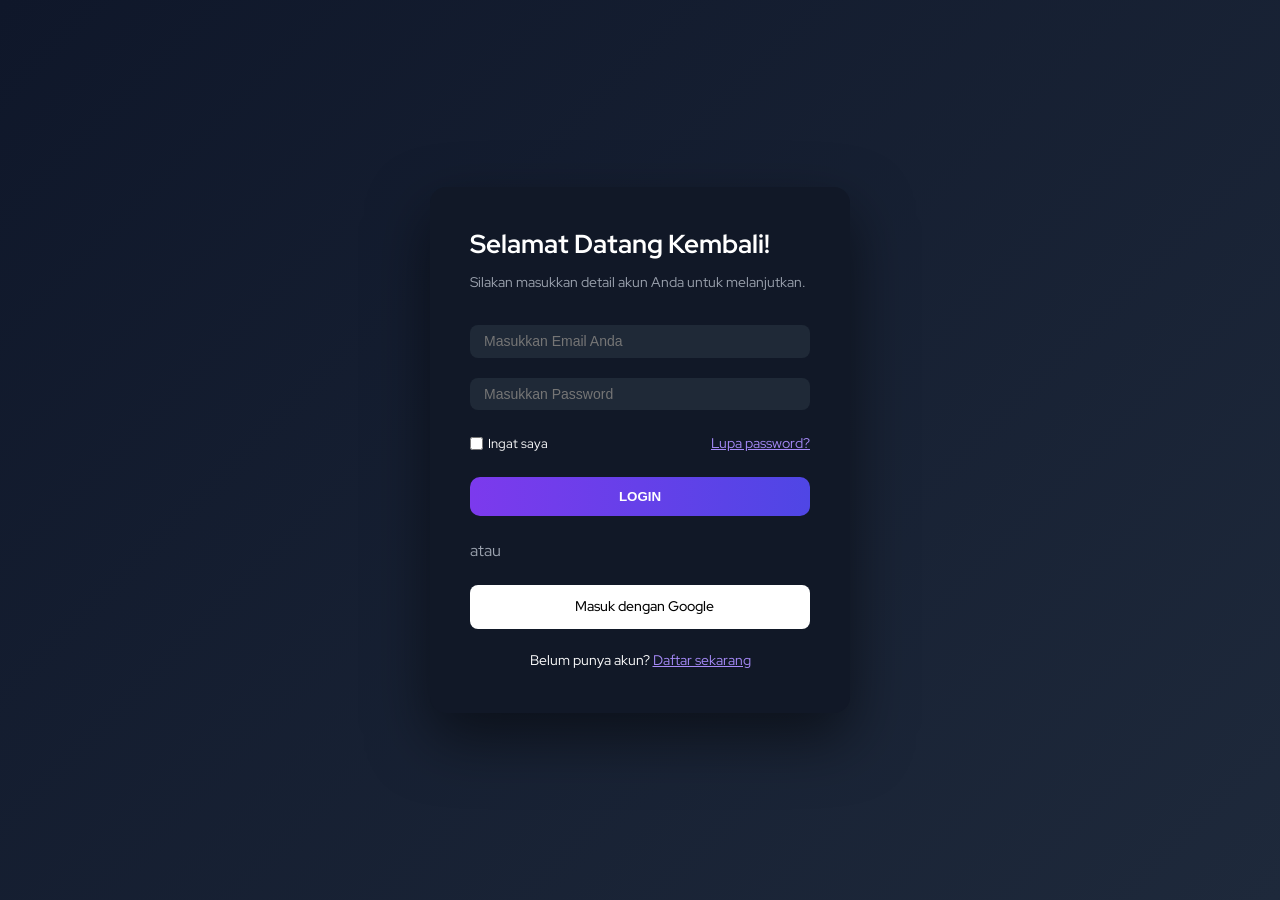
<file: fork.login_1/index.html>
<!DOCTYPE html>
<html lang="en">
<head>
    <meta charset="UTF-8">
    <meta name="viewport" content="width=device-width, initial-scale=1.0">
    <title>Document</title>
    <link rel="stylesheet" href="assets/css/util.css">
    <link rel="stylesheet" href="assets/css/main.css">
</head>
<body>
    <div class="auth-card">
    <div class="auth-card-header">
        <h2>Selamat Datang Kembali!</h2>
        <p>Silakan masukkan detail akun Anda untuk melanjutkan.</p>
    </div>

    <form action="#" method="post" novalidate>

        <div class="alert alert-success text-center mb-3" style="display:none;"></div>
        <div class="alert alert-danger text-center mb-3" style="display:none;"></div>

        <div class="form-group">
            <input type="email" name="email" id="email"
                class="form-control"
                placeholder="Masukkan Email Anda" required>
        </div>

        <div class="form-group">
            <input type="password" name="password" id="password"
                class="form-control"
                placeholder="Masukkan Password" required>
        </div>

        <div class="form-check">
            <div class="form-checkbox-container">
                <input type="checkbox" name="remember" id="remember" class="form-check-input">
                <label for="remember" class="form-check-label">Ingat saya</label>
            </div>
            <a href="#">Lupa password?</a>
        </div>

        <button type="submit" class="btn-primary-auth">Login</button>

        <div style="margin: 1.5rem 0; color: #9ca3af;">atau</div>

        <a href="#" class="btn-google-auth">
            <i class="fab fa-google"></i>
            <span>Masuk dengan Google</span>
        </a>

        <div class="auth-footer-link">
            Belum punya akun? <a href="#">Daftar sekarang</a>
        </div>
    </form>
</div>
<script src="assets/vendor/jquery/jquery-3.2.1.min.js"></script>
<script src="assets/js/main.js"></script>
</body>
</html>
</file>
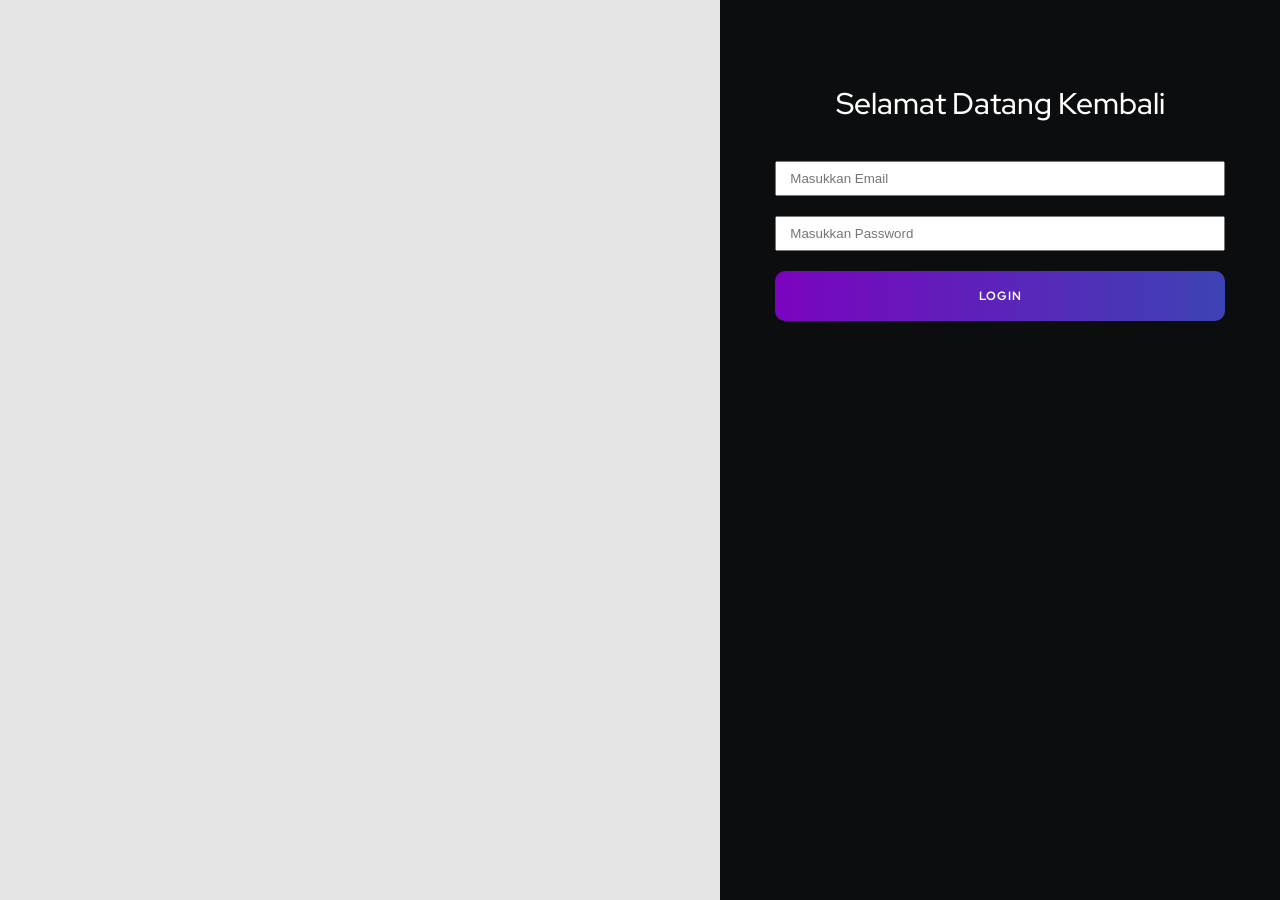
<file: fork.login_2/index.html>
<!DOCTYPE html>
<html lang="en">
<head>
    <meta charset="UTF-8">
    <meta name="viewport" content="width=device-width, initial-scale=1.0">
    <title>Document</title>
    <link rel="stylesheet" href="assets/css/util.css">
    <link rel="stylesheet" href="assets/css/main.css">
</head>
<body>

<div class="limiter">
  <div class="container-login100">
    <div class="wrap-login100">

      <form class="login100-form validate-form">

        <span class="login100-form-title">
          Selamat Datang Kembali
        </span>

        <div style="margin-top:40px;">
          <input type="email" placeholder="Masukkan Email"
            style="width:100%; margin-bottom:20px;">
          
          <input type="password" placeholder="Masukkan Password"
            style="width:100%; margin-bottom:20px;">
        </div>

        <div class="container-login100-form-btn">
          <button class="login100-form-btn">
            Login
          </button>
        </div>

      </form>

      <div class="login100-more"
        style="background-image: url('https://images.unsplash.com/photo-1522202176988-66273c2fd55f');">
      </div>

    </div>
  </div>
</div>

<script src="assets/vendor/jquery/jquery-3.2.1.min.js"></script>
<script src="assets/js/main.js"></script>
</body>
</html>
</file>
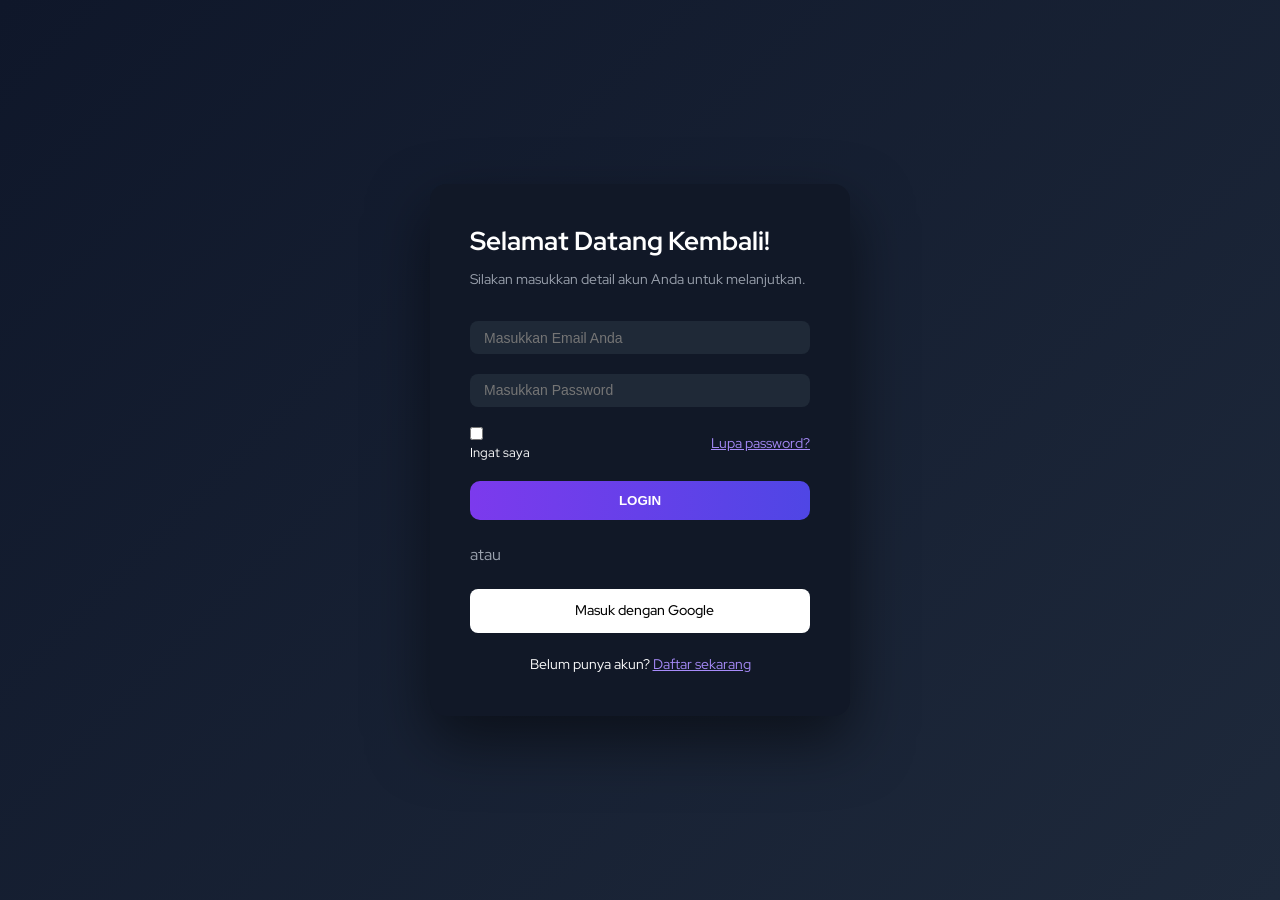
<file: Template.lomgin/index.html>
<!DOCTYPE html>
<html lang="en">
<head>
    <meta charset="UTF-8">
    <meta name="viewport" content="width=device-width, initial-scale=1.0">
    <title>Document</title>
    <link rel="stylesheet" href="assets/css/util.css">
    <link rel="stylesheet" href="assets/css/main.css">
</head>
<body>
    <div class="auth-card">
    <div class="auth-card-header">
        <h2>Selamat Datang Kembali!</h2>
        <p>Silakan masukkan detail akun Anda untuk melanjutkan.</p>
    </div>

    <form action="#" method="post" novalidate>

        <div class="alert alert-success text-center mb-3" style="display:none;"></div>
        <div class="alert alert-danger text-center mb-3" style="display:none;"></div>

        <div class="form-group">
            <input type="email" name="email" id="email"
                class="form-control"
                placeholder="Masukkan Email Anda" required>
        </div>

        <div class="form-group">
            <input type="password" name="password" id="password"
                class="form-control"
                placeholder="Masukkan Password" required>
        </div>

        <div class="form-check">
            <div>
                <input type="checkbox" name="remember" id="remember" class="form-check-input">
                <label for="remember" class="form-check-label">Ingat saya</label>
            </div>
            <a href="#">Lupa password?</a>
        </div>

        <button type="submit" class="btn-primary-auth">Login</button>

        <div style="margin: 1.5rem 0; color: #9ca3af;">atau</div>

        <a href="#" class="btn-google-auth">
            <i class="fab fa-google"></i>
            <span>Masuk dengan Google</span>
        </a>

        <div class="auth-footer-link">
            Belum punya akun? <a href="#">Daftar sekarang</a>
        </div>
    </form>
</div>
<script src="assets/vendor/jquery/jquery-3.2.1.min.js"></script>
<script src="assets/js/main.js"></script>
</body>
</html>
</file>
<file: fork.login_1/assets/css/util.css>
/*[ FONT SIZE ]
///////////////////////////////////////////////////////////
*/
.fs-1 {font-size: 1px;}
.fs-2 {font-size: 2px;}
.fs-3 {font-size: 3px;}
.fs-4 {font-size: 4px;}
.fs-5 {font-size: 5px;}
.fs-6 {font-size: 6px;}
.fs-7 {font-size: 7px;}
.fs-8 {font-size: 8px;}
.fs-9 {font-size: 9px;}
.fs-10 {font-size: 10px;}
.fs-11 {font-size: 11px;}
.fs-12 {font-size: 12px;}
.fs-13 {font-size: 13px;}
.fs-14 {font-size: 14px;}
.fs-15 {font-size: 15px;}
.fs-16 {font-size: 16px;}
.fs-17 {font-size: 17px;}
.fs-18 {font-size: 18px;}
.fs-19 {font-size: 19px;}
.fs-20 {font-size: 20px;}
.fs-21 {font-size: 21px;}
.fs-22 {font-size: 22px;}
.fs-23 {font-size: 23px;}
.fs-24 {font-size: 24px;}
.fs-25 {font-size: 25px;}
.fs-26 {font-size: 26px;}
.fs-27 {font-size: 27px;}
.fs-28 {font-size: 28px;}
.fs-29 {font-size: 29px;}
.fs-30 {font-size: 30px;}
.fs-31 {font-size: 31px;}
.fs-32 {font-size: 32px;}
.fs-33 {font-size: 33px;}
.fs-34 {font-size: 34px;}
.fs-35 {font-size: 35px;}
.fs-36 {font-size: 36px;}
.fs-37 {font-size: 37px;}
.fs-38 {font-size: 38px;}
.fs-39 {font-size: 39px;}
.fs-40 {font-size: 40px;}
.fs-41 {font-size: 41px;}
.fs-42 {font-size: 42px;}
.fs-43 {font-size: 43px;}
.fs-44 {font-size: 44px;}
.fs-45 {font-size: 45px;}
.fs-46 {font-size: 46px;}
.fs-47 {font-size: 47px;}
.fs-48 {font-size: 48px;}
.fs-49 {font-size: 49px;}
.fs-50 {font-size: 50px;}
.fs-51 {font-size: 51px;}
.fs-52 {font-size: 52px;}
.fs-53 {font-size: 53px;}
.fs-54 {font-size: 54px;}
.fs-55 {font-size: 55px;}
.fs-56 {font-size: 56px;}
.fs-57 {font-size: 57px;}
.fs-58 {font-size: 58px;}
.fs-59 {font-size: 59px;}
.fs-60 {font-size: 60px;}
.fs-61 {font-size: 61px;}
.fs-62 {font-size: 62px;}
.fs-63 {font-size: 63px;}
.fs-64 {font-size: 64px;}
.fs-65 {font-size: 65px;}
.fs-66 {font-size: 66px;}
.fs-67 {font-size: 67px;}
.fs-68 {font-size: 68px;}
.fs-69 {font-size: 69px;}
.fs-70 {font-size: 70px;}
.fs-71 {font-size: 71px;}
.fs-72 {font-size: 72px;}
.fs-73 {font-size: 73px;}
.fs-74 {font-size: 74px;}
.fs-75 {font-size: 75px;}
.fs-76 {font-size: 76px;}
.fs-77 {font-size: 77px;}
.fs-78 {font-size: 78px;}
.fs-79 {font-size: 79px;}
.fs-80 {font-size: 80px;}
.fs-81 {font-size: 81px;}
.fs-82 {font-size: 82px;}
.fs-83 {font-size: 83px;}
.fs-84 {font-size: 84px;}
.fs-85 {font-size: 85px;}
.fs-86 {font-size: 86px;}
.fs-87 {font-size: 87px;}
.fs-88 {font-size: 88px;}
.fs-89 {font-size: 89px;}
.fs-90 {font-size: 90px;}
.fs-91 {font-size: 91px;}
.fs-92 {font-size: 92px;}
.fs-93 {font-size: 93px;}
.fs-94 {font-size: 94px;}
.fs-95 {font-size: 95px;}
.fs-96 {font-size: 96px;}
.fs-97 {font-size: 97px;}
.fs-98 {font-size: 98px;}
.fs-99 {font-size: 99px;}
.fs-100 {font-size: 100px;}
.fs-101 {font-size: 101px;}
.fs-102 {font-size: 102px;}
.fs-103 {font-size: 103px;}
.fs-104 {font-size: 104px;}
.fs-105 {font-size: 105px;}
.fs-106 {font-size: 106px;}
.fs-107 {font-size: 107px;}
.fs-108 {font-size: 108px;}
.fs-109 {font-size: 109px;}
.fs-110 {font-size: 110px;}
.fs-111 {font-size: 111px;}
.fs-112 {font-size: 112px;}
.fs-113 {font-size: 113px;}
.fs-114 {font-size: 114px;}
.fs-115 {font-size: 115px;}
.fs-116 {font-size: 116px;}
.fs-117 {font-size: 117px;}
.fs-118 {font-size: 118px;}
.fs-119 {font-size: 119px;}
.fs-120 {font-size: 120px;}
.fs-121 {font-size: 121px;}
.fs-122 {font-size: 122px;}
.fs-123 {font-size: 123px;}
.fs-124 {font-size: 124px;}
.fs-125 {font-size: 125px;}
.fs-126 {font-size: 126px;}
.fs-127 {font-size: 127px;}
.fs-128 {font-size: 128px;}
.fs-129 {font-size: 129px;}
.fs-130 {font-size: 130px;}
.fs-131 {font-size: 131px;}
.fs-132 {font-size: 132px;}
.fs-133 {font-size: 133px;}
.fs-134 {font-size: 134px;}
.fs-135 {font-size: 135px;}
.fs-136 {font-size: 136px;}
.fs-137 {font-size: 137px;}
.fs-138 {font-size: 138px;}
.fs-139 {font-size: 139px;}
.fs-140 {font-size: 140px;}
.fs-141 {font-size: 141px;}
.fs-142 {font-size: 142px;}
.fs-143 {font-size: 143px;}
.fs-144 {font-size: 144px;}
.fs-145 {font-size: 145px;}
.fs-146 {font-size: 146px;}
.fs-147 {font-size: 147px;}
.fs-148 {font-size: 148px;}
.fs-149 {font-size: 149px;}
.fs-150 {font-size: 150px;}
.fs-151 {font-size: 151px;}
.fs-152 {font-size: 152px;}
.fs-153 {font-size: 153px;}
.fs-154 {font-size: 154px;}
.fs-155 {font-size: 155px;}
.fs-156 {font-size: 156px;}
.fs-157 {font-size: 157px;}
.fs-158 {font-size: 158px;}
.fs-159 {font-size: 159px;}
.fs-160 {font-size: 160px;}
.fs-161 {font-size: 161px;}
.fs-162 {font-size: 162px;}
.fs-163 {font-size: 163px;}
.fs-164 {font-size: 164px;}
.fs-165 {font-size: 165px;}
.fs-166 {font-size: 166px;}
.fs-167 {font-size: 167px;}
.fs-168 {font-size: 168px;}
.fs-169 {font-size: 169px;}
.fs-170 {font-size: 170px;}
.fs-171 {font-size: 171px;}
.fs-172 {font-size: 172px;}
.fs-173 {font-size: 173px;}
.fs-174 {font-size: 174px;}
.fs-175 {font-size: 175px;}
.fs-176 {font-size: 176px;}
.fs-177 {font-size: 177px;}
.fs-178 {font-size: 178px;}
.fs-179 {font-size: 179px;}
.fs-180 {font-size: 180px;}
.fs-181 {font-size: 181px;}
.fs-182 {font-size: 182px;}
.fs-183 {font-size: 183px;}
.fs-184 {font-size: 184px;}
.fs-185 {font-size: 185px;}
.fs-186 {font-size: 186px;}
.fs-187 {font-size: 187px;}
.fs-188 {font-size: 188px;}
.fs-189 {font-size: 189px;}
.fs-190 {font-size: 190px;}
.fs-191 {font-size: 191px;}
.fs-192 {font-size: 192px;}
.fs-193 {font-size: 193px;}
.fs-194 {font-size: 194px;}
.fs-195 {font-size: 195px;}
.fs-196 {font-size: 196px;}
.fs-197 {font-size: 197px;}
.fs-198 {font-size: 198px;}
.fs-199 {font-size: 199px;}
.fs-200 {font-size: 200px;}

/*[ PADDING ]
///////////////////////////////////////////////////////////
*/
.p-t-0 {padding-top: 0px;}
.p-t-1 {padding-top: 1px;}
.p-t-2 {padding-top: 2px;}
.p-t-3 {padding-top: 3px;}
.p-t-4 {padding-top: 4px;}
.p-t-5 {padding-top: 5px;}
.p-t-6 {padding-top: 6px;}
.p-t-7 {padding-top: 7px;}
.p-t-8 {padding-top: 8px;}
.p-t-9 {padding-top: 9px;}
.p-t-10 {padding-top: 10px;}
.p-t-11 {padding-top: 11px;}
.p-t-12 {padding-top: 12px;}
.p-t-13 {padding-top: 13px;}
.p-t-14 {padding-top: 14px;}
.p-t-15 {padding-top: 15px;}
.p-t-16 {padding-top: 16px;}
.p-t-17 {padding-top: 17px;}
.p-t-18 {padding-top: 18px;}
.p-t-19 {padding-top: 19px;}
.p-t-20 {padding-top: 20px;}
.p-t-21 {padding-top: 21px;}
.p-t-22 {padding-top: 22px;}
.p-t-23 {padding-top: 23px;}
.p-t-24 {padding-top: 24px;}
.p-t-25 {padding-top: 25px;}
.p-t-26 {padding-top: 26px;}
.p-t-27 {padding-top: 27px;}
.p-t-28 {padding-top: 28px;}
.p-t-29 {padding-top: 29px;}
.p-t-30 {padding-top: 30px;}
.p-t-31 {padding-top: 31px;}
.p-t-32 {padding-top: 32px;}
.p-t-33 {padding-top: 33px;}
.p-t-34 {padding-top: 34px;}
.p-t-35 {padding-top: 35px;}
.p-t-36 {padding-top: 36px;}
.p-t-37 {padding-top: 37px;}
.p-t-38 {padding-top: 38px;}
.p-t-39 {padding-top: 39px;}
.p-t-40 {padding-top: 40px;}
.p-t-41 {padding-top: 41px;}
.p-t-42 {padding-top: 42px;}
.p-t-43 {padding-top: 43px;}
.p-t-44 {padding-top: 44px;}
.p-t-45 {padding-top: 45px;}
.p-t-46 {padding-top: 46px;}
.p-t-47 {padding-top: 47px;}
.p-t-48 {padding-top: 48px;}
.p-t-49 {padding-top: 49px;}
.p-t-50 {padding-top: 50px;}
.p-t-51 {padding-top: 51px;}
.p-t-52 {padding-top: 52px;}
.p-t-53 {padding-top: 53px;}
.p-t-54 {padding-top: 54px;}
.p-t-55 {padding-top: 55px;}
.p-t-56 {padding-top: 56px;}
.p-t-57 {padding-top: 57px;}
.p-t-58 {padding-top: 58px;}
.p-t-59 {padding-top: 59px;}
.p-t-60 {padding-top: 60px;}
.p-t-61 {padding-top: 61px;}
.p-t-62 {padding-top: 62px;}
.p-t-63 {padding-top: 63px;}
.p-t-64 {padding-top: 64px;}
.p-t-65 {padding-top: 65px;}
.p-t-66 {padding-top: 66px;}
.p-t-67 {padding-top: 67px;}
.p-t-68 {padding-top: 68px;}
.p-t-69 {padding-top: 69px;}
.p-t-70 {padding-top: 70px;}
.p-t-71 {padding-top: 71px;}
.p-t-72 {padding-top: 72px;}
.p-t-73 {padding-top: 73px;}
.p-t-74 {padding-top: 74px;}
.p-t-75 {padding-top: 75px;}
.p-t-76 {padding-top: 76px;}
.p-t-77 {padding-top: 77px;}
.p-t-78 {padding-top: 78px;}
.p-t-79 {padding-top: 79px;}
.p-t-80 {padding-top: 80px;}
.p-t-81 {padding-top: 81px;}
.p-t-82 {padding-top: 82px;}
.p-t-83 {padding-top: 83px;}
.p-t-84 {padding-top: 84px;}
.p-t-85 {padding-top: 85px;}
.p-t-86 {padding-top: 86px;}
.p-t-87 {padding-top: 87px;}
.p-t-88 {padding-top: 88px;}
.p-t-89 {padding-top: 89px;}
.p-t-90 {padding-top: 90px;}
.p-t-91 {padding-top: 91px;}
.p-t-92 {padding-top: 92px;}
.p-t-93 {padding-top: 93px;}
.p-t-94 {padding-top: 94px;}
.p-t-95 {padding-top: 95px;}
.p-t-96 {padding-top: 96px;}
.p-t-97 {padding-top: 97px;}
.p-t-98 {padding-top: 98px;}
.p-t-99 {padding-top: 99px;}
.p-t-100 {padding-top: 100px;}
.p-t-101 {padding-top: 101px;}
.p-t-102 {padding-top: 102px;}
.p-t-103 {padding-top: 103px;}
.p-t-104 {padding-top: 104px;}
.p-t-105 {padding-top: 105px;}
.p-t-106 {padding-top: 106px;}
.p-t-107 {padding-top: 107px;}
.p-t-108 {padding-top: 108px;}
.p-t-109 {padding-top: 109px;}
.p-t-110 {padding-top: 110px;}
.p-t-111 {padding-top: 111px;}
.p-t-112 {padding-top: 112px;}
.p-t-113 {padding-top: 113px;}
.p-t-114 {padding-top: 114px;}
.p-t-115 {padding-top: 115px;}
.p-t-116 {padding-top: 116px;}
.p-t-117 {padding-top: 117px;}
.p-t-118 {padding-top: 118px;}
.p-t-119 {padding-top: 119px;}
.p-t-120 {padding-top: 120px;}
.p-t-121 {padding-top: 121px;}
.p-t-122 {padding-top: 122px;}
.p-t-123 {padding-top: 123px;}
.p-t-124 {padding-top: 124px;}
.p-t-125 {padding-top: 125px;}
.p-t-126 {padding-top: 126px;}
.p-t-127 {padding-top: 127px;}
.p-t-128 {padding-top: 128px;}
.p-t-129 {padding-top: 129px;}
.p-t-130 {padding-top: 130px;}
.p-t-131 {padding-top: 131px;}
.p-t-132 {padding-top: 132px;}
.p-t-133 {padding-top: 133px;}
.p-t-134 {padding-top: 134px;}
.p-t-135 {padding-top: 135px;}
.p-t-136 {padding-top: 136px;}
.p-t-137 {padding-top: 137px;}
.p-t-138 {padding-top: 138px;}
.p-t-139 {padding-top: 139px;}
.p-t-140 {padding-top: 140px;}
.p-t-141 {padding-top: 141px;}
.p-t-142 {padding-top: 142px;}
.p-t-143 {padding-top: 143px;}
.p-t-144 {padding-top: 144px;}
.p-t-145 {padding-top: 145px;}
.p-t-146 {padding-top: 146px;}
.p-t-147 {padding-top: 147px;}
.p-t-148 {padding-top: 148px;}
.p-t-149 {padding-top: 149px;}
.p-t-150 {padding-top: 150px;}
.p-t-151 {padding-top: 151px;}
.p-t-152 {padding-top: 152px;}
.p-t-153 {padding-top: 153px;}
.p-t-154 {padding-top: 154px;}
.p-t-155 {padding-top: 155px;}
.p-t-156 {padding-top: 156px;}
.p-t-157 {padding-top: 157px;}
.p-t-158 {padding-top: 158px;}
.p-t-159 {padding-top: 159px;}
.p-t-160 {padding-top: 160px;}
.p-t-161 {padding-top: 161px;}
.p-t-162 {padding-top: 162px;}
.p-t-163 {padding-top: 163px;}
.p-t-164 {padding-top: 164px;}
.p-t-165 {padding-top: 165px;}
.p-t-166 {padding-top: 166px;}
.p-t-167 {padding-top: 167px;}
.p-t-168 {padding-top: 168px;}
.p-t-169 {padding-top: 169px;}
.p-t-170 {padding-top: 170px;}
.p-t-171 {padding-top: 171px;}
.p-t-172 {padding-top: 172px;}
.p-t-173 {padding-top: 173px;}
.p-t-174 {padding-top: 174px;}
.p-t-175 {padding-top: 175px;}
.p-t-176 {padding-top: 176px;}
.p-t-177 {padding-top: 177px;}
.p-t-178 {padding-top: 178px;}
.p-t-179 {padding-top: 179px;}
.p-t-180 {padding-top: 180px;}
.p-t-181 {padding-top: 181px;}
.p-t-182 {padding-top: 182px;}
.p-t-183 {padding-top: 183px;}
.p-t-184 {padding-top: 184px;}
.p-t-185 {padding-top: 185px;}
.p-t-186 {padding-top: 186px;}
.p-t-187 {padding-top: 187px;}
.p-t-188 {padding-top: 188px;}
.p-t-189 {padding-top: 189px;}
.p-t-190 {padding-top: 190px;}
.p-t-191 {padding-top: 191px;}
.p-t-192 {padding-top: 192px;}
.p-t-193 {padding-top: 193px;}
.p-t-194 {padding-top: 194px;}
.p-t-195 {padding-top: 195px;}
.p-t-196 {padding-top: 196px;}
.p-t-197 {padding-top: 197px;}
.p-t-198 {padding-top: 198px;}
.p-t-199 {padding-top: 199px;}
.p-t-200 {padding-top: 200px;}
.p-t-201 {padding-top: 201px;}
.p-t-202 {padding-top: 202px;}
.p-t-203 {padding-top: 203px;}
.p-t-204 {padding-top: 204px;}
.p-t-205 {padding-top: 205px;}
.p-t-206 {padding-top: 206px;}
.p-t-207 {padding-top: 207px;}
.p-t-208 {padding-top: 208px;}
.p-t-209 {padding-top: 209px;}
.p-t-210 {padding-top: 210px;}
.p-t-211 {padding-top: 211px;}
.p-t-212 {padding-top: 212px;}
.p-t-213 {padding-top: 213px;}
.p-t-214 {padding-top: 214px;}
.p-t-215 {padding-top: 215px;}
.p-t-216 {padding-top: 216px;}
.p-t-217 {padding-top: 217px;}
.p-t-218 {padding-top: 218px;}
.p-t-219 {padding-top: 219px;}
.p-t-220 {padding-top: 220px;}
.p-t-221 {padding-top: 221px;}
.p-t-222 {padding-top: 222px;}
.p-t-223 {padding-top: 223px;}
.p-t-224 {padding-top: 224px;}
.p-t-225 {padding-top: 225px;}
.p-t-226 {padding-top: 226px;}
.p-t-227 {padding-top: 227px;}
.p-t-228 {padding-top: 228px;}
.p-t-229 {padding-top: 229px;}
.p-t-230 {padding-top: 230px;}
.p-t-231 {padding-top: 231px;}
.p-t-232 {padding-top: 232px;}
.p-t-233 {padding-top: 233px;}
.p-t-234 {padding-top: 234px;}
.p-t-235 {padding-top: 235px;}
.p-t-236 {padding-top: 236px;}
.p-t-237 {padding-top: 237px;}
.p-t-238 {padding-top: 238px;}
.p-t-239 {padding-top: 239px;}
.p-t-240 {padding-top: 240px;}
.p-t-241 {padding-top: 241px;}
.p-t-242 {padding-top: 242px;}
.p-t-243 {padding-top: 243px;}
.p-t-244 {padding-top: 244px;}
.p-t-245 {padding-top: 245px;}
.p-t-246 {padding-top: 246px;}
.p-t-247 {padding-top: 247px;}
.p-t-248 {padding-top: 248px;}
.p-t-249 {padding-top: 249px;}
.p-t-250 {padding-top: 250px;}
.p-b-0 {padding-bottom: 0px;}
.p-b-1 {padding-bottom: 1px;}
.p-b-2 {padding-bottom: 2px;}
.p-b-3 {padding-bottom: 3px;}
.p-b-4 {padding-bottom: 4px;}
.p-b-5 {padding-bottom: 5px;}
.p-b-6 {padding-bottom: 6px;}
.p-b-7 {padding-bottom: 7px;}
.p-b-8 {padding-bottom: 8px;}
.p-b-9 {padding-bottom: 9px;}
.p-b-10 {padding-bottom: 10px;}
.p-b-11 {padding-bottom: 11px;}
.p-b-12 {padding-bottom: 12px;}
.p-b-13 {padding-bottom: 13px;}
.p-b-14 {padding-bottom: 14px;}
.p-b-15 {padding-bottom: 15px;}
.p-b-16 {padding-bottom: 16px;}
.p-b-17 {padding-bottom: 17px;}
.p-b-18 {padding-bottom: 18px;}
.p-b-19 {padding-bottom: 19px;}
.p-b-20 {padding-bottom: 20px;}
.p-b-21 {padding-bottom: 21px;}
.p-b-22 {padding-bottom: 22px;}
.p-b-23 {padding-bottom: 23px;}
.p-b-24 {padding-bottom: 24px;}
.p-b-25 {padding-bottom: 25px;}
.p-b-26 {padding-bottom: 26px;}
.p-b-27 {padding-bottom: 27px;}
.p-b-28 {padding-bottom: 28px;}
.p-b-29 {padding-bottom: 29px;}
.p-b-30 {padding-bottom: 30px;}
.p-b-31 {padding-bottom: 31px;}
.p-b-32 {padding-bottom: 32px;}
.p-b-33 {padding-bottom: 33px;}
.p-b-34 {padding-bottom: 34px;}
.p-b-35 {padding-bottom: 35px;}
.p-b-36 {padding-bottom: 36px;}
.p-b-37 {padding-bottom: 37px;}
.p-b-38 {padding-bottom: 38px;}
.p-b-39 {padding-bottom: 39px;}
.p-b-40 {padding-bottom: 40px;}
.p-b-41 {padding-bottom: 41px;}
.p-b-42 {padding-bottom: 42px;}
.p-b-43 {padding-bottom: 43px;}
.p-b-44 {padding-bottom: 44px;}
.p-b-45 {padding-bottom: 45px;}
.p-b-46 {padding-bottom: 46px;}
.p-b-47 {padding-bottom: 47px;}
.p-b-48 {padding-bottom: 48px;}
.p-b-49 {padding-bottom: 49px;}
.p-b-50 {padding-bottom: 50px;}
.p-b-51 {padding-bottom: 51px;}
.p-b-52 {padding-bottom: 52px;}
.p-b-53 {padding-bottom: 53px;}
.p-b-54 {padding-bottom: 54px;}
.p-b-55 {padding-bottom: 55px;}
.p-b-56 {padding-bottom: 56px;}
.p-b-57 {padding-bottom: 57px;}
.p-b-58 {padding-bottom: 58px;}
.p-b-59 {padding-bottom: 59px;}
.p-b-60 {padding-bottom: 60px;}
.p-b-61 {padding-bottom: 61px;}
.p-b-62 {padding-bottom: 62px;}
.p-b-63 {padding-bottom: 63px;}
.p-b-64 {padding-bottom: 64px;}
.p-b-65 {padding-bottom: 65px;}
.p-b-66 {padding-bottom: 66px;}
.p-b-67 {padding-bottom: 67px;}
.p-b-68 {padding-bottom: 68px;}
.p-b-69 {padding-bottom: 69px;}
.p-b-70 {padding-bottom: 70px;}
.p-b-71 {padding-bottom: 71px;}
.p-b-72 {padding-bottom: 72px;}
.p-b-73 {padding-bottom: 73px;}
.p-b-74 {padding-bottom: 74px;}
.p-b-75 {padding-bottom: 75px;}
.p-b-76 {padding-bottom: 76px;}
.p-b-77 {padding-bottom: 77px;}
.p-b-78 {padding-bottom: 78px;}
.p-b-79 {padding-bottom: 79px;}
.p-b-80 {padding-bottom: 80px;}
.p-b-81 {padding-bottom: 81px;}
.p-b-82 {padding-bottom: 82px;}
.p-b-83 {padding-bottom: 83px;}
.p-b-84 {padding-bottom: 84px;}
.p-b-85 {padding-bottom: 85px;}
.p-b-86 {padding-bottom: 86px;}
.p-b-87 {padding-bottom: 87px;}
.p-b-88 {padding-bottom: 88px;}
.p-b-89 {padding-bottom: 89px;}
.p-b-90 {padding-bottom: 90px;}
.p-b-91 {padding-bottom: 91px;}
.p-b-92 {padding-bottom: 92px;}
.p-b-93 {padding-bottom: 93px;}
.p-b-94 {padding-bottom: 94px;}
.p-b-95 {padding-bottom: 95px;}
.p-b-96 {padding-bottom: 96px;}
.p-b-97 {padding-bottom: 97px;}
.p-b-98 {padding-bottom: 98px;}
.p-b-99 {padding-bottom: 99px;}
.p-b-100 {padding-bottom: 100px;}
.p-b-101 {padding-bottom: 101px;}
.p-b-102 {padding-bottom: 102px;}
.p-b-103 {padding-bottom: 103px;}
.p-b-104 {padding-bottom: 104px;}
.p-b-105 {padding-bottom: 105px;}
.p-b-106 {padding-bottom: 106px;}
.p-b-107 {padding-bottom: 107px;}
.p-b-108 {padding-bottom: 108px;}
.p-b-109 {padding-bottom: 109px;}
.p-b-110 {padding-bottom: 110px;}
.p-b-111 {padding-bottom: 111px;}
.p-b-112 {padding-bottom: 112px;}
.p-b-113 {padding-bottom: 113px;}
.p-b-114 {padding-bottom: 114px;}
.p-b-115 {padding-bottom: 115px;}
.p-b-116 {padding-bottom: 116px;}
.p-b-117 {padding-bottom: 117px;}
.p-b-118 {padding-bottom: 118px;}
.p-b-119 {padding-bottom: 119px;}
.p-b-120 {padding-bottom: 120px;}
.p-b-121 {padding-bottom: 121px;}
.p-b-122 {padding-bottom: 122px;}
.p-b-123 {padding-bottom: 123px;}
.p-b-124 {padding-bottom: 124px;}
.p-b-125 {padding-bottom: 125px;}
.p-b-126 {padding-bottom: 126px;}
.p-b-127 {padding-bottom: 127px;}
.p-b-128 {padding-bottom: 128px;}
.p-b-129 {padding-bottom: 129px;}
.p-b-130 {padding-bottom: 130px;}
.p-b-131 {padding-bottom: 131px;}
.p-b-132 {padding-bottom: 132px;}
.p-b-133 {padding-bottom: 133px;}
.p-b-134 {padding-bottom: 134px;}
.p-b-135 {padding-bottom: 135px;}
.p-b-136 {padding-bottom: 136px;}
.p-b-137 {padding-bottom: 137px;}
.p-b-138 {padding-bottom: 138px;}
.p-b-139 {padding-bottom: 139px;}
.p-b-140 {padding-bottom: 140px;}
.p-b-141 {padding-bottom: 141px;}
.p-b-142 {padding-bottom: 142px;}
.p-b-143 {padding-bottom: 143px;}
.p-b-144 {padding-bottom: 144px;}
.p-b-145 {padding-bottom: 145px;}
.p-b-146 {padding-bottom: 146px;}
.p-b-147 {padding-bottom: 147px;}
.p-b-148 {padding-bottom: 148px;}
.p-b-149 {padding-bottom: 149px;}
.p-b-150 {padding-bottom: 150px;}
.p-b-151 {padding-bottom: 151px;}
.p-b-152 {padding-bottom: 152px;}
.p-b-153 {padding-bottom: 153px;}
.p-b-154 {padding-bottom: 154px;}
.p-b-155 {padding-bottom: 155px;}
.p-b-156 {padding-bottom: 156px;}
.p-b-157 {padding-bottom: 157px;}
.p-b-158 {padding-bottom: 158px;}
.p-b-159 {padding-bottom: 159px;}
.p-b-160 {padding-bottom: 160px;}
.p-b-161 {padding-bottom: 161px;}
.p-b-162 {padding-bottom: 162px;}
.p-b-163 {padding-bottom: 163px;}
.p-b-164 {padding-bottom: 164px;}
.p-b-165 {padding-bottom: 165px;}
.p-b-166 {padding-bottom: 166px;}
.p-b-167 {padding-bottom: 167px;}
.p-b-168 {padding-bottom: 168px;}
.p-b-169 {padding-bottom: 169px;}
.p-b-170 {padding-bottom: 170px;}
.p-b-171 {padding-bottom: 171px;}
.p-b-172 {padding-bottom: 172px;}
.p-b-173 {padding-bottom: 173px;}
.p-b-174 {padding-bottom: 174px;}
.p-b-175 {padding-bottom: 175px;}
.p-b-176 {padding-bottom: 176px;}
.p-b-177 {padding-bottom: 177px;}
.p-b-178 {padding-bottom: 178px;}
.p-b-179 {padding-bottom: 179px;}
.p-b-180 {padding-bottom: 180px;}
.p-b-181 {padding-bottom: 181px;}
.p-b-182 {padding-bottom: 182px;}
.p-b-183 {padding-bottom: 183px;}
.p-b-184 {padding-bottom: 184px;}
.p-b-185 {padding-bottom: 185px;}
.p-b-186 {padding-bottom: 186px;}
.p-b-187 {padding-bottom: 187px;}
.p-b-188 {padding-bottom: 188px;}
.p-b-189 {padding-bottom: 189px;}
.p-b-190 {padding-bottom: 190px;}
.p-b-191 {padding-bottom: 191px;}
.p-b-192 {padding-bottom: 192px;}
.p-b-193 {padding-bottom: 193px;}
.p-b-194 {padding-bottom: 194px;}
.p-b-195 {padding-bottom: 195px;}
.p-b-196 {padding-bottom: 196px;}
.p-b-197 {padding-bottom: 197px;}
.p-b-198 {padding-bottom: 198px;}
.p-b-199 {padding-bottom: 199px;}
.p-b-200 {padding-bottom: 200px;}
.p-b-201 {padding-bottom: 201px;}
.p-b-202 {padding-bottom: 202px;}
.p-b-203 {padding-bottom: 203px;}
.p-b-204 {padding-bottom: 204px;}
.p-b-205 {padding-bottom: 205px;}
.p-b-206 {padding-bottom: 206px;}
.p-b-207 {padding-bottom: 207px;}
.p-b-208 {padding-bottom: 208px;}
.p-b-209 {padding-bottom: 209px;}
.p-b-210 {padding-bottom: 210px;}
.p-b-211 {padding-bottom: 211px;}
.p-b-212 {padding-bottom: 212px;}
.p-b-213 {padding-bottom: 213px;}
.p-b-214 {padding-bottom: 214px;}
.p-b-215 {padding-bottom: 215px;}
.p-b-216 {padding-bottom: 216px;}
.p-b-217 {padding-bottom: 217px;}
.p-b-218 {padding-bottom: 218px;}
.p-b-219 {padding-bottom: 219px;}
.p-b-220 {padding-bottom: 220px;}
.p-b-221 {padding-bottom: 221px;}
.p-b-222 {padding-bottom: 222px;}
.p-b-223 {padding-bottom: 223px;}
.p-b-224 {padding-bottom: 224px;}
.p-b-225 {padding-bottom: 225px;}
.p-b-226 {padding-bottom: 226px;}
.p-b-227 {padding-bottom: 227px;}
.p-b-228 {padding-bottom: 228px;}
.p-b-229 {padding-bottom: 229px;}
.p-b-230 {padding-bottom: 230px;}
.p-b-231 {padding-bottom: 231px;}
.p-b-232 {padding-bottom: 232px;}
.p-b-233 {padding-bottom: 233px;}
.p-b-234 {padding-bottom: 234px;}
.p-b-235 {padding-bottom: 235px;}
.p-b-236 {padding-bottom: 236px;}
.p-b-237 {padding-bottom: 237px;}
.p-b-238 {padding-bottom: 238px;}
.p-b-239 {padding-bottom: 239px;}
.p-b-240 {padding-bottom: 240px;}
.p-b-241 {padding-bottom: 241px;}
.p-b-242 {padding-bottom: 242px;}
.p-b-243 {padding-bottom: 243px;}
.p-b-244 {padding-bottom: 244px;}
.p-b-245 {padding-bottom: 245px;}
.p-b-246 {padding-bottom: 246px;}
.p-b-247 {padding-bottom: 247px;}
.p-b-248 {padding-bottom: 248px;}
.p-b-249 {padding-bottom: 249px;}
.p-b-250 {padding-bottom: 250px;}
.p-l-0 {padding-left: 0px;}
.p-l-1 {padding-left: 1px;}
.p-l-2 {padding-left: 2px;}
.p-l-3 {padding-left: 3px;}
.p-l-4 {padding-left: 4px;}
.p-l-5 {padding-left: 5px;}
.p-l-6 {padding-left: 6px;}
.p-l-7 {padding-left: 7px;}
.p-l-8 {padding-left: 8px;}
.p-l-9 {padding-left: 9px;}
.p-l-10 {padding-left: 10px;}
.p-l-11 {padding-left: 11px;}
.p-l-12 {padding-left: 12px;}
.p-l-13 {padding-left: 13px;}
.p-l-14 {padding-left: 14px;}
.p-l-15 {padding-left: 15px;}
.p-l-16 {padding-left: 16px;}
.p-l-17 {padding-left: 17px;}
.p-l-18 {padding-left: 18px;}
.p-l-19 {padding-left: 19px;}
.p-l-20 {padding-left: 20px;}
.p-l-21 {padding-left: 21px;}
.p-l-22 {padding-left: 22px;}
.p-l-23 {padding-left: 23px;}
.p-l-24 {padding-left: 24px;}
.p-l-25 {padding-left: 25px;}
.p-l-26 {padding-left: 26px;}
.p-l-27 {padding-left: 27px;}
.p-l-28 {padding-left: 28px;}
.p-l-29 {padding-left: 29px;}
.p-l-30 {padding-left: 30px;}
.p-l-31 {padding-left: 31px;}
.p-l-32 {padding-left: 32px;}
.p-l-33 {padding-left: 33px;}
.p-l-34 {padding-left: 34px;}
.p-l-35 {padding-left: 35px;}
.p-l-36 {padding-left: 36px;}
.p-l-37 {padding-left: 37px;}
.p-l-38 {padding-left: 38px;}
.p-l-39 {padding-left: 39px;}
.p-l-40 {padding-left: 40px;}
.p-l-41 {padding-left: 41px;}
.p-l-42 {padding-left: 42px;}
.p-l-43 {padding-left: 43px;}
.p-l-44 {padding-left: 44px;}
.p-l-45 {padding-left: 45px;}
.p-l-46 {padding-left: 46px;}
.p-l-47 {padding-left: 47px;}
.p-l-48 {padding-left: 48px;}
.p-l-49 {padding-left: 49px;}
.p-l-50 {padding-left: 50px;}
.p-l-51 {padding-left: 51px;}
.p-l-52 {padding-left: 52px;}
.p-l-53 {padding-left: 53px;}
.p-l-54 {padding-left: 54px;}
.p-l-55 {padding-left: 55px;}
.p-l-56 {padding-left: 56px;}
.p-l-57 {padding-left: 57px;}
.p-l-58 {padding-left: 58px;}
.p-l-59 {padding-left: 59px;}
.p-l-60 {padding-left: 60px;}
.p-l-61 {padding-left: 61px;}
.p-l-62 {padding-left: 62px;}
.p-l-63 {padding-left: 63px;}
.p-l-64 {padding-left: 64px;}
.p-l-65 {padding-left: 65px;}
.p-l-66 {padding-left: 66px;}
.p-l-67 {padding-left: 67px;}
.p-l-68 {padding-left: 68px;}
.p-l-69 {padding-left: 69px;}
.p-l-70 {padding-left: 70px;}
.p-l-71 {padding-left: 71px;}
.p-l-72 {padding-left: 72px;}
.p-l-73 {padding-left: 73px;}
.p-l-74 {padding-left: 74px;}
.p-l-75 {padding-left: 75px;}
.p-l-76 {padding-left: 76px;}
.p-l-77 {padding-left: 77px;}
.p-l-78 {padding-left: 78px;}
.p-l-79 {padding-left: 79px;}
.p-l-80 {padding-left: 80px;}
.p-l-81 {padding-left: 81px;}
.p-l-82 {padding-left: 82px;}
.p-l-83 {padding-left: 83px;}
.p-l-84 {padding-left: 84px;}
.p-l-85 {padding-left: 85px;}
.p-l-86 {padding-left: 86px;}
.p-l-87 {padding-left: 87px;}
.p-l-88 {padding-left: 88px;}
.p-l-89 {padding-left: 89px;}
.p-l-90 {padding-left: 90px;}
.p-l-91 {padding-left: 91px;}
.p-l-92 {padding-left: 92px;}
.p-l-93 {padding-left: 93px;}
.p-l-94 {padding-left: 94px;}
.p-l-95 {padding-left: 95px;}
.p-l-96 {padding-left: 96px;}
.p-l-97 {padding-left: 97px;}
.p-l-98 {padding-left: 98px;}
.p-l-99 {padding-left: 99px;}
.p-l-100 {padding-left: 100px;}
.p-l-101 {padding-left: 101px;}
.p-l-102 {padding-left: 102px;}
.p-l-103 {padding-left: 103px;}
.p-l-104 {padding-left: 104px;}
.p-l-105 {padding-left: 105px;}
.p-l-106 {padding-left: 106px;}
.p-l-107 {padding-left: 107px;}
.p-l-108 {padding-left: 108px;}
.p-l-109 {padding-left: 109px;}
.p-l-110 {padding-left: 110px;}
.p-l-111 {padding-left: 111px;}
.p-l-112 {padding-left: 112px;}
.p-l-113 {padding-left: 113px;}
.p-l-114 {padding-left: 114px;}
.p-l-115 {padding-left: 115px;}
.p-l-116 {padding-left: 116px;}
.p-l-117 {padding-left: 117px;}
.p-l-118 {padding-left: 118px;}
.p-l-119 {padding-left: 119px;}
.p-l-120 {padding-left: 120px;}
.p-l-121 {padding-left: 121px;}
.p-l-122 {padding-left: 122px;}
.p-l-123 {padding-left: 123px;}
.p-l-124 {padding-left: 124px;}
.p-l-125 {padding-left: 125px;}
.p-l-126 {padding-left: 126px;}
.p-l-127 {padding-left: 127px;}
.p-l-128 {padding-left: 128px;}
.p-l-129 {padding-left: 129px;}
.p-l-130 {padding-left: 130px;}
.p-l-131 {padding-left: 131px;}
.p-l-132 {padding-left: 132px;}
.p-l-133 {padding-left: 133px;}
.p-l-134 {padding-left: 134px;}
.p-l-135 {padding-left: 135px;}
.p-l-136 {padding-left: 136px;}
.p-l-137 {padding-left: 137px;}
.p-l-138 {padding-left: 138px;}
.p-l-139 {padding-left: 139px;}
.p-l-140 {padding-left: 140px;}
.p-l-141 {padding-left: 141px;}
.p-l-142 {padding-left: 142px;}
.p-l-143 {padding-left: 143px;}
.p-l-144 {padding-left: 144px;}
.p-l-145 {padding-left: 145px;}
.p-l-146 {padding-left: 146px;}
.p-l-147 {padding-left: 147px;}
.p-l-148 {padding-left: 148px;}
.p-l-149 {padding-left: 149px;}
.p-l-150 {padding-left: 150px;}
.p-l-151 {padding-left: 151px;}
.p-l-152 {padding-left: 152px;}
.p-l-153 {padding-left: 153px;}
.p-l-154 {padding-left: 154px;}
.p-l-155 {padding-left: 155px;}
.p-l-156 {padding-left: 156px;}
.p-l-157 {padding-left: 157px;}
.p-l-158 {padding-left: 158px;}
.p-l-159 {padding-left: 159px;}
.p-l-160 {padding-left: 160px;}
.p-l-161 {padding-left: 161px;}
.p-l-162 {padding-left: 162px;}
.p-l-163 {padding-left: 163px;}
.p-l-164 {padding-left: 164px;}
.p-l-165 {padding-left: 165px;}
.p-l-166 {padding-left: 166px;}
.p-l-167 {padding-left: 167px;}
.p-l-168 {padding-left: 168px;}
.p-l-169 {padding-left: 169px;}
.p-l-170 {padding-left: 170px;}
.p-l-171 {padding-left: 171px;}
.p-l-172 {padding-left: 172px;}
.p-l-173 {padding-left: 173px;}
.p-l-174 {padding-left: 174px;}
.p-l-175 {padding-left: 175px;}
.p-l-176 {padding-left: 176px;}
.p-l-177 {padding-left: 177px;}
.p-l-178 {padding-left: 178px;}
.p-l-179 {padding-left: 179px;}
.p-l-180 {padding-left: 180px;}
.p-l-181 {padding-left: 181px;}
.p-l-182 {padding-left: 182px;}
.p-l-183 {padding-left: 183px;}
.p-l-184 {padding-left: 184px;}
.p-l-185 {padding-left: 185px;}
.p-l-186 {padding-left: 186px;}
.p-l-187 {padding-left: 187px;}
.p-l-188 {padding-left: 188px;}
.p-l-189 {padding-left: 189px;}
.p-l-190 {padding-left: 190px;}
.p-l-191 {padding-left: 191px;}
.p-l-192 {padding-left: 192px;}
.p-l-193 {padding-left: 193px;}
.p-l-194 {padding-left: 194px;}
.p-l-195 {padding-left: 195px;}
.p-l-196 {padding-left: 196px;}
.p-l-197 {padding-left: 197px;}
.p-l-198 {padding-left: 198px;}
.p-l-199 {padding-left: 199px;}
.p-l-200 {padding-left: 200px;}
.p-l-201 {padding-left: 201px;}
.p-l-202 {padding-left: 202px;}
.p-l-203 {padding-left: 203px;}
.p-l-204 {padding-left: 204px;}
.p-l-205 {padding-left: 205px;}
.p-l-206 {padding-left: 206px;}
.p-l-207 {padding-left: 207px;}
.p-l-208 {padding-left: 208px;}
.p-l-209 {padding-left: 209px;}
.p-l-210 {padding-left: 210px;}
.p-l-211 {padding-left: 211px;}
.p-l-212 {padding-left: 212px;}
.p-l-213 {padding-left: 213px;}
.p-l-214 {padding-left: 214px;}
.p-l-215 {padding-left: 215px;}
.p-l-216 {padding-left: 216px;}
.p-l-217 {padding-left: 217px;}
.p-l-218 {padding-left: 218px;}
.p-l-219 {padding-left: 219px;}
.p-l-220 {padding-left: 220px;}
.p-l-221 {padding-left: 221px;}
.p-l-222 {padding-left: 222px;}
.p-l-223 {padding-left: 223px;}
.p-l-224 {padding-left: 224px;}
.p-l-225 {padding-left: 225px;}
.p-l-226 {padding-left: 226px;}
.p-l-227 {padding-left: 227px;}
.p-l-228 {padding-left: 228px;}
.p-l-229 {padding-left: 229px;}
.p-l-230 {padding-left: 230px;}
.p-l-231 {padding-left: 231px;}
.p-l-232 {padding-left: 232px;}
.p-l-233 {padding-left: 233px;}
.p-l-234 {padding-left: 234px;}
.p-l-235 {padding-left: 235px;}
.p-l-236 {padding-left: 236px;}
.p-l-237 {padding-left: 237px;}
.p-l-238 {padding-left: 238px;}
.p-l-239 {padding-left: 239px;}
.p-l-240 {padding-left: 240px;}
.p-l-241 {padding-left: 241px;}
.p-l-242 {padding-left: 242px;}
.p-l-243 {padding-left: 243px;}
.p-l-244 {padding-left: 244px;}
.p-l-245 {padding-left: 245px;}
.p-l-246 {padding-left: 246px;}
.p-l-247 {padding-left: 247px;}
.p-l-248 {padding-left: 248px;}
.p-l-249 {padding-left: 249px;}
.p-l-250 {padding-left: 250px;}
.p-r-0 {padding-right: 0px;}
.p-r-1 {padding-right: 1px;}
.p-r-2 {padding-right: 2px;}
.p-r-3 {padding-right: 3px;}
.p-r-4 {padding-right: 4px;}
.p-r-5 {padding-right: 5px;}
.p-r-6 {padding-right: 6px;}
.p-r-7 {padding-right: 7px;}
.p-r-8 {padding-right: 8px;}
.p-r-9 {padding-right: 9px;}
.p-r-10 {padding-right: 10px;}
.p-r-11 {padding-right: 11px;}
.p-r-12 {padding-right: 12px;}
.p-r-13 {padding-right: 13px;}
.p-r-14 {padding-right: 14px;}
.p-r-15 {padding-right: 15px;}
.p-r-16 {padding-right: 16px;}
.p-r-17 {padding-right: 17px;}
.p-r-18 {padding-right: 18px;}
.p-r-19 {padding-right: 19px;}
.p-r-20 {padding-right: 20px;}
.p-r-21 {padding-right: 21px;}
.p-r-22 {padding-right: 22px;}
.p-r-23 {padding-right: 23px;}
.p-r-24 {padding-right: 24px;}
.p-r-25 {padding-right: 25px;}
.p-r-26 {padding-right: 26px;}
.p-r-27 {padding-right: 27px;}
.p-r-28 {padding-right: 28px;}
.p-r-29 {padding-right: 29px;}
.p-r-30 {padding-right: 30px;}
.p-r-31 {padding-right: 31px;}
.p-r-32 {padding-right: 32px;}
.p-r-33 {padding-right: 33px;}
.p-r-34 {padding-right: 34px;}
.p-r-35 {padding-right: 35px;}
.p-r-36 {padding-right: 36px;}
.p-r-37 {padding-right: 37px;}
.p-r-38 {padding-right: 38px;}
.p-r-39 {padding-right: 39px;}
.p-r-40 {padding-right: 40px;}
.p-r-41 {padding-right: 41px;}
.p-r-42 {padding-right: 42px;}
.p-r-43 {padding-right: 43px;}
.p-r-44 {padding-right: 44px;}
.p-r-45 {padding-right: 45px;}
.p-r-46 {padding-right: 46px;}
.p-r-47 {padding-right: 47px;}
.p-r-48 {padding-right: 48px;}
.p-r-49 {padding-right: 49px;}
.p-r-50 {padding-right: 50px;}
.p-r-51 {padding-right: 51px;}
.p-r-52 {padding-right: 52px;}
.p-r-53 {padding-right: 53px;}
.p-r-54 {padding-right: 54px;}
.p-r-55 {padding-right: 55px;}
.p-r-56 {padding-right: 56px;}
.p-r-57 {padding-right: 57px;}
.p-r-58 {padding-right: 58px;}
.p-r-59 {padding-right: 59px;}
.p-r-60 {padding-right: 60px;}
.p-r-61 {padding-right: 61px;}
.p-r-62 {padding-right: 62px;}
.p-r-63 {padding-right: 63px;}
.p-r-64 {padding-right: 64px;}
.p-r-65 {padding-right: 65px;}
.p-r-66 {padding-right: 66px;}
.p-r-67 {padding-right: 67px;}
.p-r-68 {padding-right: 68px;}
.p-r-69 {padding-right: 69px;}
.p-r-70 {padding-right: 70px;}
.p-r-71 {padding-right: 71px;}
.p-r-72 {padding-right: 72px;}
.p-r-73 {padding-right: 73px;}
.p-r-74 {padding-right: 74px;}
.p-r-75 {padding-right: 75px;}
.p-r-76 {padding-right: 76px;}
.p-r-77 {padding-right: 77px;}
.p-r-78 {padding-right: 78px;}
.p-r-79 {padding-right: 79px;}
.p-r-80 {padding-right: 80px;}
.p-r-81 {padding-right: 81px;}
.p-r-82 {padding-right: 82px;}
.p-r-83 {padding-right: 83px;}
.p-r-84 {padding-right: 84px;}
.p-r-85 {padding-right: 85px;}
.p-r-86 {padding-right: 86px;}
.p-r-87 {padding-right: 87px;}
.p-r-88 {padding-right: 88px;}
.p-r-89 {padding-right: 89px;}
.p-r-90 {padding-right: 90px;}
.p-r-91 {padding-right: 91px;}
.p-r-92 {padding-right: 92px;}
.p-r-93 {padding-right: 93px;}
.p-r-94 {padding-right: 94px;}
.p-r-95 {padding-right: 95px;}
.p-r-96 {padding-right: 96px;}
.p-r-97 {padding-right: 97px;}
.p-r-98 {padding-right: 98px;}
.p-r-99 {padding-right: 99px;}
.p-r-100 {padding-right: 100px;}
.p-r-101 {padding-right: 101px;}
.p-r-102 {padding-right: 102px;}
.p-r-103 {padding-right: 103px;}
.p-r-104 {padding-right: 104px;}
.p-r-105 {padding-right: 105px;}
.p-r-106 {padding-right: 106px;}
.p-r-107 {padding-right: 107px;}
.p-r-108 {padding-right: 108px;}
.p-r-109 {padding-right: 109px;}
.p-r-110 {padding-right: 110px;}
.p-r-111 {padding-right: 111px;}
.p-r-112 {padding-right: 112px;}
.p-r-113 {padding-right: 113px;}
.p-r-114 {padding-right: 114px;}
.p-r-115 {padding-right: 115px;}
.p-r-116 {padding-right: 116px;}
.p-r-117 {padding-right: 117px;}
.p-r-118 {padding-right: 118px;}
.p-r-119 {padding-right: 119px;}
.p-r-120 {padding-right: 120px;}
.p-r-121 {padding-right: 121px;}
.p-r-122 {padding-right: 122px;}
.p-r-123 {padding-right: 123px;}
.p-r-124 {padding-right: 124px;}
.p-r-125 {padding-right: 125px;}
.p-r-126 {padding-right: 126px;}
.p-r-127 {padding-right: 127px;}
.p-r-128 {padding-right: 128px;}
.p-r-129 {padding-right: 129px;}
.p-r-130 {padding-right: 130px;}
.p-r-131 {padding-right: 131px;}
.p-r-132 {padding-right: 132px;}
.p-r-133 {padding-right: 133px;}
.p-r-134 {padding-right: 134px;}
.p-r-135 {padding-right: 135px;}
.p-r-136 {padding-right: 136px;}
.p-r-137 {padding-right: 137px;}
.p-r-138 {padding-right: 138px;}
.p-r-139 {padding-right: 139px;}
.p-r-140 {padding-right: 140px;}
.p-r-141 {padding-right: 141px;}
.p-r-142 {padding-right: 142px;}
.p-r-143 {padding-right: 143px;}
.p-r-144 {padding-right: 144px;}
.p-r-145 {padding-right: 145px;}
.p-r-146 {padding-right: 146px;}
.p-r-147 {padding-right: 147px;}
.p-r-148 {padding-right: 148px;}
.p-r-149 {padding-right: 149px;}
.p-r-150 {padding-right: 150px;}
.p-r-151 {padding-right: 151px;}
.p-r-152 {padding-right: 152px;}
.p-r-153 {padding-right: 153px;}
.p-r-154 {padding-right: 154px;}
.p-r-155 {padding-right: 155px;}
.p-r-156 {padding-right: 156px;}
.p-r-157 {padding-right: 157px;}
.p-r-158 {padding-right: 158px;}
.p-r-159 {padding-right: 159px;}
.p-r-160 {padding-right: 160px;}
.p-r-161 {padding-right: 161px;}
.p-r-162 {padding-right: 162px;}
.p-r-163 {padding-right: 163px;}
.p-r-164 {padding-right: 164px;}
.p-r-165 {padding-right: 165px;}
.p-r-166 {padding-right: 166px;}
.p-r-167 {padding-right: 167px;}
.p-r-168 {padding-right: 168px;}
.p-r-169 {padding-right: 169px;}
.p-r-170 {padding-right: 170px;}
.p-r-171 {padding-right: 171px;}
.p-r-172 {padding-right: 172px;}
.p-r-173 {padding-right: 173px;}
.p-r-174 {padding-right: 174px;}
.p-r-175 {padding-right: 175px;}
.p-r-176 {padding-right: 176px;}
.p-r-177 {padding-right: 177px;}
.p-r-178 {padding-right: 178px;}
.p-r-179 {padding-right: 179px;}
.p-r-180 {padding-right: 180px;}
.p-r-181 {padding-right: 181px;}
.p-r-182 {padding-right: 182px;}
.p-r-183 {padding-right: 183px;}
.p-r-184 {padding-right: 184px;}
.p-r-185 {padding-right: 185px;}
.p-r-186 {padding-right: 186px;}
.p-r-187 {padding-right: 187px;}
.p-r-188 {padding-right: 188px;}
.p-r-189 {padding-right: 189px;}
.p-r-190 {padding-right: 190px;}
.p-r-191 {padding-right: 191px;}
.p-r-192 {padding-right: 192px;}
.p-r-193 {padding-right: 193px;}
.p-r-194 {padding-right: 194px;}
.p-r-195 {padding-right: 195px;}
.p-r-196 {padding-right: 196px;}
.p-r-197 {padding-right: 197px;}
.p-r-198 {padding-right: 198px;}
.p-r-199 {padding-right: 199px;}
.p-r-200 {padding-right: 200px;}
.p-r-201 {padding-right: 201px;}
.p-r-202 {padding-right: 202px;}
.p-r-203 {padding-right: 203px;}
.p-r-204 {padding-right: 204px;}
.p-r-205 {padding-right: 205px;}
.p-r-206 {padding-right: 206px;}
.p-r-207 {padding-right: 207px;}
.p-r-208 {padding-right: 208px;}
.p-r-209 {padding-right: 209px;}
.p-r-210 {padding-right: 210px;}
.p-r-211 {padding-right: 211px;}
.p-r-212 {padding-right: 212px;}
.p-r-213 {padding-right: 213px;}
.p-r-214 {padding-right: 214px;}
.p-r-215 {padding-right: 215px;}
.p-r-216 {padding-right: 216px;}
.p-r-217 {padding-right: 217px;}
.p-r-218 {padding-right: 218px;}
.p-r-219 {padding-right: 219px;}
.p-r-220 {padding-right: 220px;}
.p-r-221 {padding-right: 221px;}
.p-r-222 {padding-right: 222px;}
.p-r-223 {padding-right: 223px;}
.p-r-224 {padding-right: 224px;}
.p-r-225 {padding-right: 225px;}
.p-r-226 {padding-right: 226px;}
.p-r-227 {padding-right: 227px;}
.p-r-228 {padding-right: 228px;}
.p-r-229 {padding-right: 229px;}
.p-r-230 {padding-right: 230px;}
.p-r-231 {padding-right: 231px;}
.p-r-232 {padding-right: 232px;}
.p-r-233 {padding-right: 233px;}
.p-r-234 {padding-right: 234px;}
.p-r-235 {padding-right: 235px;}
.p-r-236 {padding-right: 236px;}
.p-r-237 {padding-right: 237px;}
.p-r-238 {padding-right: 238px;}
.p-r-239 {padding-right: 239px;}
.p-r-240 {padding-right: 240px;}
.p-r-241 {padding-right: 241px;}
.p-r-242 {padding-right: 242px;}
.p-r-243 {padding-right: 243px;}
.p-r-244 {padding-right: 244px;}
.p-r-245 {padding-right: 245px;}
.p-r-246 {padding-right: 246px;}
.p-r-247 {padding-right: 247px;}
.p-r-248 {padding-right: 248px;}
.p-r-249 {padding-right: 249px;}
.p-r-250 {padding-right: 250px;}

/*[ MARGIN ]
///////////////////////////////////////////////////////////
*/
.m-t-0 {margin-top: 0px;}
.m-t-1 {margin-top: 1px;}
.m-t-2 {margin-top: 2px;}
.m-t-3 {margin-top: 3px;}
.m-t-4 {margin-top: 4px;}
.m-t-5 {margin-top: 5px;}
.m-t-6 {margin-top: 6px;}
.m-t-7 {margin-top: 7px;}
.m-t-8 {margin-top: 8px;}
.m-t-9 {margin-top: 9px;}
.m-t-10 {margin-top: 10px;}
.m-t-11 {margin-top: 11px;}
.m-t-12 {margin-top: 12px;}
.m-t-13 {margin-top: 13px;}
.m-t-14 {margin-top: 14px;}
.m-t-15 {margin-top: 15px;}
.m-t-16 {margin-top: 16px;}
.m-t-17 {margin-top: 17px;}
.m-t-18 {margin-top: 18px;}
.m-t-19 {margin-top: 19px;}
.m-t-20 {margin-top: 20px;}
.m-t-21 {margin-top: 21px;}
.m-t-22 {margin-top: 22px;}
.m-t-23 {margin-top: 23px;}
.m-t-24 {margin-top: 24px;}
.m-t-25 {margin-top: 25px;}
.m-t-26 {margin-top: 26px;}
.m-t-27 {margin-top: 27px;}
.m-t-28 {margin-top: 28px;}
.m-t-29 {margin-top: 29px;}
.m-t-30 {margin-top: 30px;}
.m-t-31 {margin-top: 31px;}
.m-t-32 {margin-top: 32px;}
.m-t-33 {margin-top: 33px;}
.m-t-34 {margin-top: 34px;}
.m-t-35 {margin-top: 35px;}
.m-t-36 {margin-top: 36px;}
.m-t-37 {margin-top: 37px;}
.m-t-38 {margin-top: 38px;}
.m-t-39 {margin-top: 39px;}
.m-t-40 {margin-top: 40px;}
.m-t-41 {margin-top: 41px;}
.m-t-42 {margin-top: 42px;}
.m-t-43 {margin-top: 43px;}
.m-t-44 {margin-top: 44px;}
.m-t-45 {margin-top: 45px;}
.m-t-46 {margin-top: 46px;}
.m-t-47 {margin-top: 47px;}
.m-t-48 {margin-top: 48px;}
.m-t-49 {margin-top: 49px;}
.m-t-50 {margin-top: 50px;}
.m-t-51 {margin-top: 51px;}
.m-t-52 {margin-top: 52px;}
.m-t-53 {margin-top: 53px;}
.m-t-54 {margin-top: 54px;}
.m-t-55 {margin-top: 55px;}
.m-t-56 {margin-top: 56px;}
.m-t-57 {margin-top: 57px;}
.m-t-58 {margin-top: 58px;}
.m-t-59 {margin-top: 59px;}
.m-t-60 {margin-top: 60px;}
.m-t-61 {margin-top: 61px;}
.m-t-62 {margin-top: 62px;}
.m-t-63 {margin-top: 63px;}
.m-t-64 {margin-top: 64px;}
.m-t-65 {margin-top: 65px;}
.m-t-66 {margin-top: 66px;}
.m-t-67 {margin-top: 67px;}
.m-t-68 {margin-top: 68px;}
.m-t-69 {margin-top: 69px;}
.m-t-70 {margin-top: 70px;}
.m-t-71 {margin-top: 71px;}
.m-t-72 {margin-top: 72px;}
.m-t-73 {margin-top: 73px;}
.m-t-74 {margin-top: 74px;}
.m-t-75 {margin-top: 75px;}
.m-t-76 {margin-top: 76px;}
.m-t-77 {margin-top: 77px;}
.m-t-78 {margin-top: 78px;}
.m-t-79 {margin-top: 79px;}
.m-t-80 {margin-top: 80px;}
.m-t-81 {margin-top: 81px;}
.m-t-82 {margin-top: 82px;}
.m-t-83 {margin-top: 83px;}
.m-t-84 {margin-top: 84px;}
.m-t-85 {margin-top: 85px;}
.m-t-86 {margin-top: 86px;}
.m-t-87 {margin-top: 87px;}
.m-t-88 {margin-top: 88px;}
.m-t-89 {margin-top: 89px;}
.m-t-90 {margin-top: 90px;}
.m-t-91 {margin-top: 91px;}
.m-t-92 {margin-top: 92px;}
.m-t-93 {margin-top: 93px;}
.m-t-94 {margin-top: 94px;}
.m-t-95 {margin-top: 95px;}
.m-t-96 {margin-top: 96px;}
.m-t-97 {margin-top: 97px;}
.m-t-98 {margin-top: 98px;}
.m-t-99 {margin-top: 99px;}
.m-t-100 {margin-top: 100px;}
.m-t-101 {margin-top: 101px;}
.m-t-102 {margin-top: 102px;}
.m-t-103 {margin-top: 103px;}
.m-t-104 {margin-top: 104px;}
.m-t-105 {margin-top: 105px;}
.m-t-106 {margin-top: 106px;}
.m-t-107 {margin-top: 107px;}
.m-t-108 {margin-top: 108px;}
.m-t-109 {margin-top: 109px;}
.m-t-110 {margin-top: 110px;}
.m-t-111 {margin-top: 111px;}
.m-t-112 {margin-top: 112px;}
.m-t-113 {margin-top: 113px;}
.m-t-114 {margin-top: 114px;}
.m-t-115 {margin-top: 115px;}
.m-t-116 {margin-top: 116px;}
.m-t-117 {margin-top: 117px;}
.m-t-118 {margin-top: 118px;}
.m-t-119 {margin-top: 119px;}
.m-t-120 {margin-top: 120px;}
.m-t-121 {margin-top: 121px;}
.m-t-122 {margin-top: 122px;}
.m-t-123 {margin-top: 123px;}
.m-t-124 {margin-top: 124px;}
.m-t-125 {margin-top: 125px;}
.m-t-126 {margin-top: 126px;}
.m-t-127 {margin-top: 127px;}
.m-t-128 {margin-top: 128px;}
.m-t-129 {margin-top: 129px;}
.m-t-130 {margin-top: 130px;}
.m-t-131 {margin-top: 131px;}
.m-t-132 {margin-top: 132px;}
.m-t-133 {margin-top: 133px;}
.m-t-134 {margin-top: 134px;}
.m-t-135 {margin-top: 135px;}
.m-t-136 {margin-top: 136px;}
.m-t-137 {margin-top: 137px;}
.m-t-138 {margin-top: 138px;}
.m-t-139 {margin-top: 139px;}
.m-t-140 {margin-top: 140px;}
.m-t-141 {margin-top: 141px;}
.m-t-142 {margin-top: 142px;}
.m-t-143 {margin-top: 143px;}
.m-t-144 {margin-top: 144px;}
.m-t-145 {margin-top: 145px;}
.m-t-146 {margin-top: 146px;}
.m-t-147 {margin-top: 147px;}
.m-t-148 {margin-top: 148px;}
.m-t-149 {margin-top: 149px;}
.m-t-150 {margin-top: 150px;}
.m-t-151 {margin-top: 151px;}
.m-t-152 {margin-top: 152px;}
.m-t-153 {margin-top: 153px;}
.m-t-154 {margin-top: 154px;}
.m-t-155 {margin-top: 155px;}
.m-t-156 {margin-top: 156px;}
.m-t-157 {margin-top: 157px;}
.m-t-158 {margin-top: 158px;}
.m-t-159 {margin-top: 159px;}
.m-t-160 {margin-top: 160px;}
.m-t-161 {margin-top: 161px;}
.m-t-162 {margin-top: 162px;}
.m-t-163 {margin-top: 163px;}
.m-t-164 {margin-top: 164px;}
.m-t-165 {margin-top: 165px;}
.m-t-166 {margin-top: 166px;}
.m-t-167 {margin-top: 167px;}
.m-t-168 {margin-top: 168px;}
.m-t-169 {margin-top: 169px;}
.m-t-170 {margin-top: 170px;}
.m-t-171 {margin-top: 171px;}
.m-t-172 {margin-top: 172px;}
.m-t-173 {margin-top: 173px;}
.m-t-174 {margin-top: 174px;}
.m-t-175 {margin-top: 175px;}
.m-t-176 {margin-top: 176px;}
.m-t-177 {margin-top: 177px;}
.m-t-178 {margin-top: 178px;}
.m-t-179 {margin-top: 179px;}
.m-t-180 {margin-top: 180px;}
.m-t-181 {margin-top: 181px;}
.m-t-182 {margin-top: 182px;}
.m-t-183 {margin-top: 183px;}
.m-t-184 {margin-top: 184px;}
.m-t-185 {margin-top: 185px;}
.m-t-186 {margin-top: 186px;}
.m-t-187 {margin-top: 187px;}
.m-t-188 {margin-top: 188px;}
.m-t-189 {margin-top: 189px;}
.m-t-190 {margin-top: 190px;}
.m-t-191 {margin-top: 191px;}
.m-t-192 {margin-top: 192px;}
.m-t-193 {margin-top: 193px;}
.m-t-194 {margin-top: 194px;}
.m-t-195 {margin-top: 195px;}
.m-t-196 {margin-top: 196px;}
.m-t-197 {margin-top: 197px;}
.m-t-198 {margin-top: 198px;}
.m-t-199 {margin-top: 199px;}
.m-t-200 {margin-top: 200px;}
.m-t-201 {margin-top: 201px;}
.m-t-202 {margin-top: 202px;}
.m-t-203 {margin-top: 203px;}
.m-t-204 {margin-top: 204px;}
.m-t-205 {margin-top: 205px;}
.m-t-206 {margin-top: 206px;}
.m-t-207 {margin-top: 207px;}
.m-t-208 {margin-top: 208px;}
.m-t-209 {margin-top: 209px;}
.m-t-210 {margin-top: 210px;}
.m-t-211 {margin-top: 211px;}
.m-t-212 {margin-top: 212px;}
.m-t-213 {margin-top: 213px;}
.m-t-214 {margin-top: 214px;}
.m-t-215 {margin-top: 215px;}
.m-t-216 {margin-top: 216px;}
.m-t-217 {margin-top: 217px;}
.m-t-218 {margin-top: 218px;}
.m-t-219 {margin-top: 219px;}
.m-t-220 {margin-top: 220px;}
.m-t-221 {margin-top: 221px;}
.m-t-222 {margin-top: 222px;}
.m-t-223 {margin-top: 223px;}
.m-t-224 {margin-top: 224px;}
.m-t-225 {margin-top: 225px;}
.m-t-226 {margin-top: 226px;}
.m-t-227 {margin-top: 227px;}
.m-t-228 {margin-top: 228px;}
.m-t-229 {margin-top: 229px;}
.m-t-230 {margin-top: 230px;}
.m-t-231 {margin-top: 231px;}
.m-t-232 {margin-top: 232px;}
.m-t-233 {margin-top: 233px;}
.m-t-234 {margin-top: 234px;}
.m-t-235 {margin-top: 235px;}
.m-t-236 {margin-top: 236px;}
.m-t-237 {margin-top: 237px;}
.m-t-238 {margin-top: 238px;}
.m-t-239 {margin-top: 239px;}
.m-t-240 {margin-top: 240px;}
.m-t-241 {margin-top: 241px;}
.m-t-242 {margin-top: 242px;}
.m-t-243 {margin-top: 243px;}
.m-t-244 {margin-top: 244px;}
.m-t-245 {margin-top: 245px;}
.m-t-246 {margin-top: 246px;}
.m-t-247 {margin-top: 247px;}
.m-t-248 {margin-top: 248px;}
.m-t-249 {margin-top: 249px;}
.m-t-250 {margin-top: 250px;}
.m-b-0 {margin-bottom: 0px;}
.m-b-1 {margin-bottom: 1px;}
.m-b-2 {margin-bottom: 2px;}
.m-b-3 {margin-bottom: 3px;}
.m-b-4 {margin-bottom: 4px;}
.m-b-5 {margin-bottom: 5px;}
.m-b-6 {margin-bottom: 6px;}
.m-b-7 {margin-bottom: 7px;}
.m-b-8 {margin-bottom: 8px;}
.m-b-9 {margin-bottom: 9px;}
.m-b-10 {margin-bottom: 10px;}
.m-b-11 {margin-bottom: 11px;}
.m-b-12 {margin-bottom: 12px;}
.m-b-13 {margin-bottom: 13px;}
.m-b-14 {margin-bottom: 14px;}
.m-b-15 {margin-bottom: 15px;}
.m-b-16 {margin-bottom: 16px;}
.m-b-17 {margin-bottom: 17px;}
.m-b-18 {margin-bottom: 18px;}
.m-b-19 {margin-bottom: 19px;}
.m-b-20 {margin-bottom: 20px;}
.m-b-21 {margin-bottom: 21px;}
.m-b-22 {margin-bottom: 22px;}
.m-b-23 {margin-bottom: 23px;}
.m-b-24 {margin-bottom: 24px;}
.m-b-25 {margin-bottom: 25px;}
.m-b-26 {margin-bottom: 26px;}
.m-b-27 {margin-bottom: 27px;}
.m-b-28 {margin-bottom: 28px;}
.m-b-29 {margin-bottom: 29px;}
.m-b-30 {margin-bottom: 30px;}
.m-b-31 {margin-bottom: 31px;}
.m-b-32 {margin-bottom: 32px;}
.m-b-33 {margin-bottom: 33px;}
.m-b-34 {margin-bottom: 34px;}
.m-b-35 {margin-bottom: 35px;}
.m-b-36 {margin-bottom: 36px;}
.m-b-37 {margin-bottom: 37px;}
.m-b-38 {margin-bottom: 38px;}
.m-b-39 {margin-bottom: 39px;}
.m-b-40 {margin-bottom: 40px;}
.m-b-41 {margin-bottom: 41px;}
.m-b-42 {margin-bottom: 42px;}
.m-b-43 {margin-bottom: 43px;}
.m-b-44 {margin-bottom: 44px;}
.m-b-45 {margin-bottom: 45px;}
.m-b-46 {margin-bottom: 46px;}
.m-b-47 {margin-bottom: 47px;}
.m-b-48 {margin-bottom: 48px;}
.m-b-49 {margin-bottom: 49px;}
.m-b-50 {margin-bottom: 50px;}
.m-b-51 {margin-bottom: 51px;}
.m-b-52 {margin-bottom: 52px;}
.m-b-53 {margin-bottom: 53px;}
.m-b-54 {margin-bottom: 54px;}
.m-b-55 {margin-bottom: 55px;}
.m-b-56 {margin-bottom: 56px;}
.m-b-57 {margin-bottom: 57px;}
.m-b-58 {margin-bottom: 58px;}
.m-b-59 {margin-bottom: 59px;}
.m-b-60 {margin-bottom: 60px;}
.m-b-61 {margin-bottom: 61px;}
.m-b-62 {margin-bottom: 62px;}
.m-b-63 {margin-bottom: 63px;}
.m-b-64 {margin-bottom: 64px;}
.m-b-65 {margin-bottom: 65px;}
.m-b-66 {margin-bottom: 66px;}
.m-b-67 {margin-bottom: 67px;}
.m-b-68 {margin-bottom: 68px;}
.m-b-69 {margin-bottom: 69px;}
.m-b-70 {margin-bottom: 70px;}
.m-b-71 {margin-bottom: 71px;}
.m-b-72 {margin-bottom: 72px;}
.m-b-73 {margin-bottom: 73px;}
.m-b-74 {margin-bottom: 74px;}
.m-b-75 {margin-bottom: 75px;}
.m-b-76 {margin-bottom: 76px;}
.m-b-77 {margin-bottom: 77px;}
.m-b-78 {margin-bottom: 78px;}
.m-b-79 {margin-bottom: 79px;}
.m-b-80 {margin-bottom: 80px;}
.m-b-81 {margin-bottom: 81px;}
.m-b-82 {margin-bottom: 82px;}
.m-b-83 {margin-bottom: 83px;}
.m-b-84 {margin-bottom: 84px;}
.m-b-85 {margin-bottom: 85px;}
.m-b-86 {margin-bottom: 86px;}
.m-b-87 {margin-bottom: 87px;}
.m-b-88 {margin-bottom: 88px;}
.m-b-89 {margin-bottom: 89px;}
.m-b-90 {margin-bottom: 90px;}
.m-b-91 {margin-bottom: 91px;}
.m-b-92 {margin-bottom: 92px;}
.m-b-93 {margin-bottom: 93px;}
.m-b-94 {margin-bottom: 94px;}
.m-b-95 {margin-bottom: 95px;}
.m-b-96 {margin-bottom: 96px;}
.m-b-97 {margin-bottom: 97px;}
.m-b-98 {margin-bottom: 98px;}
.m-b-99 {margin-bottom: 99px;}
.m-b-100 {margin-bottom: 100px;}
.m-b-101 {margin-bottom: 101px;}
.m-b-102 {margin-bottom: 102px;}
.m-b-103 {margin-bottom: 103px;}
.m-b-104 {margin-bottom: 104px;}
.m-b-105 {margin-bottom: 105px;}
.m-b-106 {margin-bottom: 106px;}
.m-b-107 {margin-bottom: 107px;}
.m-b-108 {margin-bottom: 108px;}
.m-b-109 {margin-bottom: 109px;}
.m-b-110 {margin-bottom: 110px;}
.m-b-111 {margin-bottom: 111px;}
.m-b-112 {margin-bottom: 112px;}
.m-b-113 {margin-bottom: 113px;}
.m-b-114 {margin-bottom: 114px;}
.m-b-115 {margin-bottom: 115px;}
.m-b-116 {margin-bottom: 116px;}
.m-b-117 {margin-bottom: 117px;}
.m-b-118 {margin-bottom: 118px;}
.m-b-119 {margin-bottom: 119px;}
.m-b-120 {margin-bottom: 120px;}
.m-b-121 {margin-bottom: 121px;}
.m-b-122 {margin-bottom: 122px;}
.m-b-123 {margin-bottom: 123px;}
.m-b-124 {margin-bottom: 124px;}
.m-b-125 {margin-bottom: 125px;}
.m-b-126 {margin-bottom: 126px;}
.m-b-127 {margin-bottom: 127px;}
.m-b-128 {margin-bottom: 128px;}
.m-b-129 {margin-bottom: 129px;}
.m-b-130 {margin-bottom: 130px;}
.m-b-131 {margin-bottom: 131px;}
.m-b-132 {margin-bottom: 132px;}
.m-b-133 {margin-bottom: 133px;}
.m-b-134 {margin-bottom: 134px;}
.m-b-135 {margin-bottom: 135px;}
.m-b-136 {margin-bottom: 136px;}
.m-b-137 {margin-bottom: 137px;}
.m-b-138 {margin-bottom: 138px;}
.m-b-139 {margin-bottom: 139px;}
.m-b-140 {margin-bottom: 140px;}
.m-b-141 {margin-bottom: 141px;}
.m-b-142 {margin-bottom: 142px;}
.m-b-143 {margin-bottom: 143px;}
.m-b-144 {margin-bottom: 144px;}
.m-b-145 {margin-bottom: 145px;}
.m-b-146 {margin-bottom: 146px;}
.m-b-147 {margin-bottom: 147px;}
.m-b-148 {margin-bottom: 148px;}
.m-b-149 {margin-bottom: 149px;}
.m-b-150 {margin-bottom: 150px;}
.m-b-151 {margin-bottom: 151px;}
.m-b-152 {margin-bottom: 152px;}
.m-b-153 {margin-bottom: 153px;}
.m-b-154 {margin-bottom: 154px;}
.m-b-155 {margin-bottom: 155px;}
.m-b-156 {margin-bottom: 156px;}
.m-b-157 {margin-bottom: 157px;}
.m-b-158 {margin-bottom: 158px;}
.m-b-159 {margin-bottom: 159px;}
.m-b-160 {margin-bottom: 160px;}
.m-b-161 {margin-bottom: 161px;}
.m-b-162 {margin-bottom: 162px;}
.m-b-163 {margin-bottom: 163px;}
.m-b-164 {margin-bottom: 164px;}
.m-b-165 {margin-bottom: 165px;}
.m-b-166 {margin-bottom: 166px;}
.m-b-167 {margin-bottom: 167px;}
.m-b-168 {margin-bottom: 168px;}
.m-b-169 {margin-bottom: 169px;}
.m-b-170 {margin-bottom: 170px;}
.m-b-171 {margin-bottom: 171px;}
.m-b-172 {margin-bottom: 172px;}
.m-b-173 {margin-bottom: 173px;}
.m-b-174 {margin-bottom: 174px;}
.m-b-175 {margin-bottom: 175px;}
.m-b-176 {margin-bottom: 176px;}
.m-b-177 {margin-bottom: 177px;}
.m-b-178 {margin-bottom: 178px;}
.m-b-179 {margin-bottom: 179px;}
.m-b-180 {margin-bottom: 180px;}
.m-b-181 {margin-bottom: 181px;}
.m-b-182 {margin-bottom: 182px;}
.m-b-183 {margin-bottom: 183px;}
.m-b-184 {margin-bottom: 184px;}
.m-b-185 {margin-bottom: 185px;}
.m-b-186 {margin-bottom: 186px;}
.m-b-187 {margin-bottom: 187px;}
.m-b-188 {margin-bottom: 188px;}
.m-b-189 {margin-bottom: 189px;}
.m-b-190 {margin-bottom: 190px;}
.m-b-191 {margin-bottom: 191px;}
.m-b-192 {margin-bottom: 192px;}
.m-b-193 {margin-bottom: 193px;}
.m-b-194 {margin-bottom: 194px;}
.m-b-195 {margin-bottom: 195px;}
.m-b-196 {margin-bottom: 196px;}
.m-b-197 {margin-bottom: 197px;}
.m-b-198 {margin-bottom: 198px;}
.m-b-199 {margin-bottom: 199px;}
.m-b-200 {margin-bottom: 200px;}
.m-b-201 {margin-bottom: 201px;}
.m-b-202 {margin-bottom: 202px;}
.m-b-203 {margin-bottom: 203px;}
.m-b-204 {margin-bottom: 204px;}
.m-b-205 {margin-bottom: 205px;}
.m-b-206 {margin-bottom: 206px;}
.m-b-207 {margin-bottom: 207px;}
.m-b-208 {margin-bottom: 208px;}
.m-b-209 {margin-bottom: 209px;}
.m-b-210 {margin-bottom: 210px;}
.m-b-211 {margin-bottom: 211px;}
.m-b-212 {margin-bottom: 212px;}
.m-b-213 {margin-bottom: 213px;}
.m-b-214 {margin-bottom: 214px;}
.m-b-215 {margin-bottom: 215px;}
.m-b-216 {margin-bottom: 216px;}
.m-b-217 {margin-bottom: 217px;}
.m-b-218 {margin-bottom: 218px;}
.m-b-219 {margin-bottom: 219px;}
.m-b-220 {margin-bottom: 220px;}
.m-b-221 {margin-bottom: 221px;}
.m-b-222 {margin-bottom: 222px;}
.m-b-223 {margin-bottom: 223px;}
.m-b-224 {margin-bottom: 224px;}
.m-b-225 {margin-bottom: 225px;}
.m-b-226 {margin-bottom: 226px;}
.m-b-227 {margin-bottom: 227px;}
.m-b-228 {margin-bottom: 228px;}
.m-b-229 {margin-bottom: 229px;}
.m-b-230 {margin-bottom: 230px;}
.m-b-231 {margin-bottom: 231px;}
.m-b-232 {margin-bottom: 232px;}
.m-b-233 {margin-bottom: 233px;}
.m-b-234 {margin-bottom: 234px;}
.m-b-235 {margin-bottom: 235px;}
.m-b-236 {margin-bottom: 236px;}
.m-b-237 {margin-bottom: 237px;}
.m-b-238 {margin-bottom: 238px;}
.m-b-239 {margin-bottom: 239px;}
.m-b-240 {margin-bottom: 240px;}
.m-b-241 {margin-bottom: 241px;}
.m-b-242 {margin-bottom: 242px;}
.m-b-243 {margin-bottom: 243px;}
.m-b-244 {margin-bottom: 244px;}
.m-b-245 {margin-bottom: 245px;}
.m-b-246 {margin-bottom: 246px;}
.m-b-247 {margin-bottom: 247px;}
.m-b-248 {margin-bottom: 248px;}
.m-b-249 {margin-bottom: 249px;}
.m-b-250 {margin-bottom: 250px;}
.m-l-0 {margin-left: 0px;}
.m-l-1 {margin-left: 1px;}
.m-l-2 {margin-left: 2px;}
.m-l-3 {margin-left: 3px;}
.m-l-4 {margin-left: 4px;}
.m-l-5 {margin-left: 5px;}
.m-l-6 {margin-left: 6px;}
.m-l-7 {margin-left: 7px;}
.m-l-8 {margin-left: 8px;}
.m-l-9 {margin-left: 9px;}
.m-l-10 {margin-left: 10px;}
.m-l-11 {margin-left: 11px;}
.m-l-12 {margin-left: 12px;}
.m-l-13 {margin-left: 13px;}
.m-l-14 {margin-left: 14px;}
.m-l-15 {margin-left: 15px;}
.m-l-16 {margin-left: 16px;}
.m-l-17 {margin-left: 17px;}
.m-l-18 {margin-left: 18px;}
.m-l-19 {margin-left: 19px;}
.m-l-20 {margin-left: 20px;}
.m-l-21 {margin-left: 21px;}
.m-l-22 {margin-left: 22px;}
.m-l-23 {margin-left: 23px;}
.m-l-24 {margin-left: 24px;}
.m-l-25 {margin-left: 25px;}
.m-l-26 {margin-left: 26px;}
.m-l-27 {margin-left: 27px;}
.m-l-28 {margin-left: 28px;}
.m-l-29 {margin-left: 29px;}
.m-l-30 {margin-left: 30px;}
.m-l-31 {margin-left: 31px;}
.m-l-32 {margin-left: 32px;}
.m-l-33 {margin-left: 33px;}
.m-l-34 {margin-left: 34px;}
.m-l-35 {margin-left: 35px;}
.m-l-36 {margin-left: 36px;}
.m-l-37 {margin-left: 37px;}
.m-l-38 {margin-left: 38px;}
.m-l-39 {margin-left: 39px;}
.m-l-40 {margin-left: 40px;}
.m-l-41 {margin-left: 41px;}
.m-l-42 {margin-left: 42px;}
.m-l-43 {margin-left: 43px;}
.m-l-44 {margin-left: 44px;}
.m-l-45 {margin-left: 45px;}
.m-l-46 {margin-left: 46px;}
.m-l-47 {margin-left: 47px;}
.m-l-48 {margin-left: 48px;}
.m-l-49 {margin-left: 49px;}
.m-l-50 {margin-left: 50px;}
.m-l-51 {margin-left: 51px;}
.m-l-52 {margin-left: 52px;}
.m-l-53 {margin-left: 53px;}
.m-l-54 {margin-left: 54px;}
.m-l-55 {margin-left: 55px;}
.m-l-56 {margin-left: 56px;}
.m-l-57 {margin-left: 57px;}
.m-l-58 {margin-left: 58px;}
.m-l-59 {margin-left: 59px;}
.m-l-60 {margin-left: 60px;}
.m-l-61 {margin-left: 61px;}
.m-l-62 {margin-left: 62px;}
.m-l-63 {margin-left: 63px;}
.m-l-64 {margin-left: 64px;}
.m-l-65 {margin-left: 65px;}
.m-l-66 {margin-left: 66px;}
.m-l-67 {margin-left: 67px;}
.m-l-68 {margin-left: 68px;}
.m-l-69 {margin-left: 69px;}
.m-l-70 {margin-left: 70px;}
.m-l-71 {margin-left: 71px;}
.m-l-72 {margin-left: 72px;}
.m-l-73 {margin-left: 73px;}
.m-l-74 {margin-left: 74px;}
.m-l-75 {margin-left: 75px;}
.m-l-76 {margin-left: 76px;}
.m-l-77 {margin-left: 77px;}
.m-l-78 {margin-left: 78px;}
.m-l-79 {margin-left: 79px;}
.m-l-80 {margin-left: 80px;}
.m-l-81 {margin-left: 81px;}
.m-l-82 {margin-left: 82px;}
.m-l-83 {margin-left: 83px;}
.m-l-84 {margin-left: 84px;}
.m-l-85 {margin-left: 85px;}
.m-l-86 {margin-left: 86px;}
.m-l-87 {margin-left: 87px;}
.m-l-88 {margin-left: 88px;}
.m-l-89 {margin-left: 89px;}
.m-l-90 {margin-left: 90px;}
.m-l-91 {margin-left: 91px;}
.m-l-92 {margin-left: 92px;}
.m-l-93 {margin-left: 93px;}
.m-l-94 {margin-left: 94px;}
.m-l-95 {margin-left: 95px;}
.m-l-96 {margin-left: 96px;}
.m-l-97 {margin-left: 97px;}
.m-l-98 {margin-left: 98px;}
.m-l-99 {margin-left: 99px;}
.m-l-100 {margin-left: 100px;}
.m-l-101 {margin-left: 101px;}
.m-l-102 {margin-left: 102px;}
.m-l-103 {margin-left: 103px;}
.m-l-104 {margin-left: 104px;}
.m-l-105 {margin-left: 105px;}
.m-l-106 {margin-left: 106px;}
.m-l-107 {margin-left: 107px;}
.m-l-108 {margin-left: 108px;}
.m-l-109 {margin-left: 109px;}
.m-l-110 {margin-left: 110px;}
.m-l-111 {margin-left: 111px;}
.m-l-112 {margin-left: 112px;}
.m-l-113 {margin-left: 113px;}
.m-l-114 {margin-left: 114px;}
.m-l-115 {margin-left: 115px;}
.m-l-116 {margin-left: 116px;}
.m-l-117 {margin-left: 117px;}
.m-l-118 {margin-left: 118px;}
.m-l-119 {margin-left: 119px;}
.m-l-120 {margin-left: 120px;}
.m-l-121 {margin-left: 121px;}
.m-l-122 {margin-left: 122px;}
.m-l-123 {margin-left: 123px;}
.m-l-124 {margin-left: 124px;}
.m-l-125 {margin-left: 125px;}
.m-l-126 {margin-left: 126px;}
.m-l-127 {margin-left: 127px;}
.m-l-128 {margin-left: 128px;}
.m-l-129 {margin-left: 129px;}
.m-l-130 {margin-left: 130px;}
.m-l-131 {margin-left: 131px;}
.m-l-132 {margin-left: 132px;}
.m-l-133 {margin-left: 133px;}
.m-l-134 {margin-left: 134px;}
.m-l-135 {margin-left: 135px;}
.m-l-136 {margin-left: 136px;}
.m-l-137 {margin-left: 137px;}
.m-l-138 {margin-left: 138px;}
.m-l-139 {margin-left: 139px;}
.m-l-140 {margin-left: 140px;}
.m-l-141 {margin-left: 141px;}
.m-l-142 {margin-left: 142px;}
.m-l-143 {margin-left: 143px;}
.m-l-144 {margin-left: 144px;}
.m-l-145 {margin-left: 145px;}
.m-l-146 {margin-left: 146px;}
.m-l-147 {margin-left: 147px;}
.m-l-148 {margin-left: 148px;}
.m-l-149 {margin-left: 149px;}
.m-l-150 {margin-left: 150px;}
.m-l-151 {margin-left: 151px;}
.m-l-152 {margin-left: 152px;}
.m-l-153 {margin-left: 153px;}
.m-l-154 {margin-left: 154px;}
.m-l-155 {margin-left: 155px;}
.m-l-156 {margin-left: 156px;}
.m-l-157 {margin-left: 157px;}
.m-l-158 {margin-left: 158px;}
.m-l-159 {margin-left: 159px;}
.m-l-160 {margin-left: 160px;}
.m-l-161 {margin-left: 161px;}
.m-l-162 {margin-left: 162px;}
.m-l-163 {margin-left: 163px;}
.m-l-164 {margin-left: 164px;}
.m-l-165 {margin-left: 165px;}
.m-l-166 {margin-left: 166px;}
.m-l-167 {margin-left: 167px;}
.m-l-168 {margin-left: 168px;}
.m-l-169 {margin-left: 169px;}
.m-l-170 {margin-left: 170px;}
.m-l-171 {margin-left: 171px;}
.m-l-172 {margin-left: 172px;}
.m-l-173 {margin-left: 173px;}
.m-l-174 {margin-left: 174px;}
.m-l-175 {margin-left: 175px;}
.m-l-176 {margin-left: 176px;}
.m-l-177 {margin-left: 177px;}
.m-l-178 {margin-left: 178px;}
.m-l-179 {margin-left: 179px;}
.m-l-180 {margin-left: 180px;}
.m-l-181 {margin-left: 181px;}
.m-l-182 {margin-left: 182px;}
.m-l-183 {margin-left: 183px;}
.m-l-184 {margin-left: 184px;}
.m-l-185 {margin-left: 185px;}
.m-l-186 {margin-left: 186px;}
.m-l-187 {margin-left: 187px;}
.m-l-188 {margin-left: 188px;}
.m-l-189 {margin-left: 189px;}
.m-l-190 {margin-left: 190px;}
.m-l-191 {margin-left: 191px;}
.m-l-192 {margin-left: 192px;}
.m-l-193 {margin-left: 193px;}
.m-l-194 {margin-left: 194px;}
.m-l-195 {margin-left: 195px;}
.m-l-196 {margin-left: 196px;}
.m-l-197 {margin-left: 197px;}
.m-l-198 {margin-left: 198px;}
.m-l-199 {margin-left: 199px;}
.m-l-200 {margin-left: 200px;}
.m-l-201 {margin-left: 201px;}
.m-l-202 {margin-left: 202px;}
.m-l-203 {margin-left: 203px;}
.m-l-204 {margin-left: 204px;}
.m-l-205 {margin-left: 205px;}
.m-l-206 {margin-left: 206px;}
.m-l-207 {margin-left: 207px;}
.m-l-208 {margin-left: 208px;}
.m-l-209 {margin-left: 209px;}
.m-l-210 {margin-left: 210px;}
.m-l-211 {margin-left: 211px;}
.m-l-212 {margin-left: 212px;}
.m-l-213 {margin-left: 213px;}
.m-l-214 {margin-left: 214px;}
.m-l-215 {margin-left: 215px;}
.m-l-216 {margin-left: 216px;}
.m-l-217 {margin-left: 217px;}
.m-l-218 {margin-left: 218px;}
.m-l-219 {margin-left: 219px;}
.m-l-220 {margin-left: 220px;}
.m-l-221 {margin-left: 221px;}
.m-l-222 {margin-left: 222px;}
.m-l-223 {margin-left: 223px;}
.m-l-224 {margin-left: 224px;}
.m-l-225 {margin-left: 225px;}
.m-l-226 {margin-left: 226px;}
.m-l-227 {margin-left: 227px;}
.m-l-228 {margin-left: 228px;}
.m-l-229 {margin-left: 229px;}
.m-l-230 {margin-left: 230px;}
.m-l-231 {margin-left: 231px;}
.m-l-232 {margin-left: 232px;}
.m-l-233 {margin-left: 233px;}
.m-l-234 {margin-left: 234px;}
.m-l-235 {margin-left: 235px;}
.m-l-236 {margin-left: 236px;}
.m-l-237 {margin-left: 237px;}
.m-l-238 {margin-left: 238px;}
.m-l-239 {margin-left: 239px;}
.m-l-240 {margin-left: 240px;}
.m-l-241 {margin-left: 241px;}
.m-l-242 {margin-left: 242px;}
.m-l-243 {margin-left: 243px;}
.m-l-244 {margin-left: 244px;}
.m-l-245 {margin-left: 245px;}
.m-l-246 {margin-left: 246px;}
.m-l-247 {margin-left: 247px;}
.m-l-248 {margin-left: 248px;}
.m-l-249 {margin-left: 249px;}
.m-l-250 {margin-left: 250px;}
.m-r-0 {margin-right: 0px;}
.m-r-1 {margin-right: 1px;}
.m-r-2 {margin-right: 2px;}
.m-r-3 {margin-right: 3px;}
.m-r-4 {margin-right: 4px;}
.m-r-5 {margin-right: 5px;}
.m-r-6 {margin-right: 6px;}
.m-r-7 {margin-right: 7px;}
.m-r-8 {margin-right: 8px;}
.m-r-9 {margin-right: 9px;}
.m-r-10 {margin-right: 10px;}
.m-r-11 {margin-right: 11px;}
.m-r-12 {margin-right: 12px;}
.m-r-13 {margin-right: 13px;}
.m-r-14 {margin-right: 14px;}
.m-r-15 {margin-right: 15px;}
.m-r-16 {margin-right: 16px;}
.m-r-17 {margin-right: 17px;}
.m-r-18 {margin-right: 18px;}
.m-r-19 {margin-right: 19px;}
.m-r-20 {margin-right: 20px;}
.m-r-21 {margin-right: 21px;}
.m-r-22 {margin-right: 22px;}
.m-r-23 {margin-right: 23px;}
.m-r-24 {margin-right: 24px;}
.m-r-25 {margin-right: 25px;}
.m-r-26 {margin-right: 26px;}
.m-r-27 {margin-right: 27px;}
.m-r-28 {margin-right: 28px;}
.m-r-29 {margin-right: 29px;}
.m-r-30 {margin-right: 30px;}
.m-r-31 {margin-right: 31px;}
.m-r-32 {margin-right: 32px;}
.m-r-33 {margin-right: 33px;}
.m-r-34 {margin-right: 34px;}
.m-r-35 {margin-right: 35px;}
.m-r-36 {margin-right: 36px;}
.m-r-37 {margin-right: 37px;}
.m-r-38 {margin-right: 38px;}
.m-r-39 {margin-right: 39px;}
.m-r-40 {margin-right: 40px;}
.m-r-41 {margin-right: 41px;}
.m-r-42 {margin-right: 42px;}
.m-r-43 {margin-right: 43px;}
.m-r-44 {margin-right: 44px;}
.m-r-45 {margin-right: 45px;}
.m-r-46 {margin-right: 46px;}
.m-r-47 {margin-right: 47px;}
.m-r-48 {margin-right: 48px;}
.m-r-49 {margin-right: 49px;}
.m-r-50 {margin-right: 50px;}
.m-r-51 {margin-right: 51px;}
.m-r-52 {margin-right: 52px;}
.m-r-53 {margin-right: 53px;}
.m-r-54 {margin-right: 54px;}
.m-r-55 {margin-right: 55px;}
.m-r-56 {margin-right: 56px;}
.m-r-57 {margin-right: 57px;}
.m-r-58 {margin-right: 58px;}
.m-r-59 {margin-right: 59px;}
.m-r-60 {margin-right: 60px;}
.m-r-61 {margin-right: 61px;}
.m-r-62 {margin-right: 62px;}
.m-r-63 {margin-right: 63px;}
.m-r-64 {margin-right: 64px;}
.m-r-65 {margin-right: 65px;}
.m-r-66 {margin-right: 66px;}
.m-r-67 {margin-right: 67px;}
.m-r-68 {margin-right: 68px;}
.m-r-69 {margin-right: 69px;}
.m-r-70 {margin-right: 70px;}
.m-r-71 {margin-right: 71px;}
.m-r-72 {margin-right: 72px;}
.m-r-73 {margin-right: 73px;}
.m-r-74 {margin-right: 74px;}
.m-r-75 {margin-right: 75px;}
.m-r-76 {margin-right: 76px;}
.m-r-77 {margin-right: 77px;}
.m-r-78 {margin-right: 78px;}
.m-r-79 {margin-right: 79px;}
.m-r-80 {margin-right: 80px;}
.m-r-81 {margin-right: 81px;}
.m-r-82 {margin-right: 82px;}
.m-r-83 {margin-right: 83px;}
.m-r-84 {margin-right: 84px;}
.m-r-85 {margin-right: 85px;}
.m-r-86 {margin-right: 86px;}
.m-r-87 {margin-right: 87px;}
.m-r-88 {margin-right: 88px;}
.m-r-89 {margin-right: 89px;}
.m-r-90 {margin-right: 90px;}
.m-r-91 {margin-right: 91px;}
.m-r-92 {margin-right: 92px;}
.m-r-93 {margin-right: 93px;}
.m-r-94 {margin-right: 94px;}
.m-r-95 {margin-right: 95px;}
.m-r-96 {margin-right: 96px;}
.m-r-97 {margin-right: 97px;}
.m-r-98 {margin-right: 98px;}
.m-r-99 {margin-right: 99px;}
.m-r-100 {margin-right: 100px;}
.m-r-101 {margin-right: 101px;}
.m-r-102 {margin-right: 102px;}
.m-r-103 {margin-right: 103px;}
.m-r-104 {margin-right: 104px;}
.m-r-105 {margin-right: 105px;}
.m-r-106 {margin-right: 106px;}
.m-r-107 {margin-right: 107px;}
.m-r-108 {margin-right: 108px;}
.m-r-109 {margin-right: 109px;}
.m-r-110 {margin-right: 110px;}
.m-r-111 {margin-right: 111px;}
.m-r-112 {margin-right: 112px;}
.m-r-113 {margin-right: 113px;}
.m-r-114 {margin-right: 114px;}
.m-r-115 {margin-right: 115px;}
.m-r-116 {margin-right: 116px;}
.m-r-117 {margin-right: 117px;}
.m-r-118 {margin-right: 118px;}
.m-r-119 {margin-right: 119px;}
.m-r-120 {margin-right: 120px;}
.m-r-121 {margin-right: 121px;}
.m-r-122 {margin-right: 122px;}
.m-r-123 {margin-right: 123px;}
.m-r-124 {margin-right: 124px;}
.m-r-125 {margin-right: 125px;}
.m-r-126 {margin-right: 126px;}
.m-r-127 {margin-right: 127px;}
.m-r-128 {margin-right: 128px;}
.m-r-129 {margin-right: 129px;}
.m-r-130 {margin-right: 130px;}
.m-r-131 {margin-right: 131px;}
.m-r-132 {margin-right: 132px;}
.m-r-133 {margin-right: 133px;}
.m-r-134 {margin-right: 134px;}
.m-r-135 {margin-right: 135px;}
.m-r-136 {margin-right: 136px;}
.m-r-137 {margin-right: 137px;}
.m-r-138 {margin-right: 138px;}
.m-r-139 {margin-right: 139px;}
.m-r-140 {margin-right: 140px;}
.m-r-141 {margin-right: 141px;}
.m-r-142 {margin-right: 142px;}
.m-r-143 {margin-right: 143px;}
.m-r-144 {margin-right: 144px;}
.m-r-145 {margin-right: 145px;}
.m-r-146 {margin-right: 146px;}
.m-r-147 {margin-right: 147px;}
.m-r-148 {margin-right: 148px;}
.m-r-149 {margin-right: 149px;}
.m-r-150 {margin-right: 150px;}
.m-r-151 {margin-right: 151px;}
.m-r-152 {margin-right: 152px;}
.m-r-153 {margin-right: 153px;}
.m-r-154 {margin-right: 154px;}
.m-r-155 {margin-right: 155px;}
.m-r-156 {margin-right: 156px;}
.m-r-157 {margin-right: 157px;}
.m-r-158 {margin-right: 158px;}
.m-r-159 {margin-right: 159px;}
.m-r-160 {margin-right: 160px;}
.m-r-161 {margin-right: 161px;}
.m-r-162 {margin-right: 162px;}
.m-r-163 {margin-right: 163px;}
.m-r-164 {margin-right: 164px;}
.m-r-165 {margin-right: 165px;}
.m-r-166 {margin-right: 166px;}
.m-r-167 {margin-right: 167px;}
.m-r-168 {margin-right: 168px;}
.m-r-169 {margin-right: 169px;}
.m-r-170 {margin-right: 170px;}
.m-r-171 {margin-right: 171px;}
.m-r-172 {margin-right: 172px;}
.m-r-173 {margin-right: 173px;}
.m-r-174 {margin-right: 174px;}
.m-r-175 {margin-right: 175px;}
.m-r-176 {margin-right: 176px;}
.m-r-177 {margin-right: 177px;}
.m-r-178 {margin-right: 178px;}
.m-r-179 {margin-right: 179px;}
.m-r-180 {margin-right: 180px;}
.m-r-181 {margin-right: 181px;}
.m-r-182 {margin-right: 182px;}
.m-r-183 {margin-right: 183px;}
.m-r-184 {margin-right: 184px;}
.m-r-185 {margin-right: 185px;}
.m-r-186 {margin-right: 186px;}
.m-r-187 {margin-right: 187px;}
.m-r-188 {margin-right: 188px;}
.m-r-189 {margin-right: 189px;}
.m-r-190 {margin-right: 190px;}
.m-r-191 {margin-right: 191px;}
.m-r-192 {margin-right: 192px;}
.m-r-193 {margin-right: 193px;}
.m-r-194 {margin-right: 194px;}
.m-r-195 {margin-right: 195px;}
.m-r-196 {margin-right: 196px;}
.m-r-197 {margin-right: 197px;}
.m-r-198 {margin-right: 198px;}
.m-r-199 {margin-right: 199px;}
.m-r-200 {margin-right: 200px;}
.m-r-201 {margin-right: 201px;}
.m-r-202 {margin-right: 202px;}
.m-r-203 {margin-right: 203px;}
.m-r-204 {margin-right: 204px;}
.m-r-205 {margin-right: 205px;}
.m-r-206 {margin-right: 206px;}
.m-r-207 {margin-right: 207px;}
.m-r-208 {margin-right: 208px;}
.m-r-209 {margin-right: 209px;}
.m-r-210 {margin-right: 210px;}
.m-r-211 {margin-right: 211px;}
.m-r-212 {margin-right: 212px;}
.m-r-213 {margin-right: 213px;}
.m-r-214 {margin-right: 214px;}
.m-r-215 {margin-right: 215px;}
.m-r-216 {margin-right: 216px;}
.m-r-217 {margin-right: 217px;}
.m-r-218 {margin-right: 218px;}
.m-r-219 {margin-right: 219px;}
.m-r-220 {margin-right: 220px;}
.m-r-221 {margin-right: 221px;}
.m-r-222 {margin-right: 222px;}
.m-r-223 {margin-right: 223px;}
.m-r-224 {margin-right: 224px;}
.m-r-225 {margin-right: 225px;}
.m-r-226 {margin-right: 226px;}
.m-r-227 {margin-right: 227px;}
.m-r-228 {margin-right: 228px;}
.m-r-229 {margin-right: 229px;}
.m-r-230 {margin-right: 230px;}
.m-r-231 {margin-right: 231px;}
.m-r-232 {margin-right: 232px;}
.m-r-233 {margin-right: 233px;}
.m-r-234 {margin-right: 234px;}
.m-r-235 {margin-right: 235px;}
.m-r-236 {margin-right: 236px;}
.m-r-237 {margin-right: 237px;}
.m-r-238 {margin-right: 238px;}
.m-r-239 {margin-right: 239px;}
.m-r-240 {margin-right: 240px;}
.m-r-241 {margin-right: 241px;}
.m-r-242 {margin-right: 242px;}
.m-r-243 {margin-right: 243px;}
.m-r-244 {margin-right: 244px;}
.m-r-245 {margin-right: 245px;}
.m-r-246 {margin-right: 246px;}
.m-r-247 {margin-right: 247px;}
.m-r-248 {margin-right: 248px;}
.m-r-249 {margin-right: 249px;}
.m-r-250 {margin-right: 250px;}
.m-l-r-auto {margin-left: auto;	margin-right: auto;}
.m-l-auto {margin-left: auto;}
.m-r-auto {margin-right: auto;}



/*[ TEXT ]
///////////////////////////////////////////////////////////
*/
/* ------------------------------------ */
.text-white {color: white;}
.text-black {color: black;}

.text-hov-white:hover {color: white;}

/* ------------------------------------ */
.text-up {text-transform: uppercase;}

/* ------------------------------------ */
.text-center {text-align: center;}
.text-left {text-align: left;}
.text-right {text-align: right;}
.text-middle {vertical-align: middle;}

/* ------------------------------------ */
.lh-1-0 {line-height: 1.0;}
.lh-1-1 {line-height: 1.1;}
.lh-1-2 {line-height: 1.2;}
.lh-1-3 {line-height: 1.3;}
.lh-1-4 {line-height: 1.4;}
.lh-1-5 {line-height: 1.5;}
.lh-1-6 {line-height: 1.6;}
.lh-1-7 {line-height: 1.7;}
.lh-1-8 {line-height: 1.8;}
.lh-1-9 {line-height: 1.9;}
.lh-2-0 {line-height: 2.0;}
.lh-2-1 {line-height: 2.1;}
.lh-2-2 {line-height: 2.2;}
.lh-2-3 {line-height: 2.3;}
.lh-2-4 {line-height: 2.4;}
.lh-2-5 {line-height: 2.5;}
.lh-2-6 {line-height: 2.6;}
.lh-2-7 {line-height: 2.7;}
.lh-2-8 {line-height: 2.8;}
.lh-2-9 {line-height: 2.9;}





/*[ SHAPE ]
///////////////////////////////////////////////////////////
*/

/*[ Display ]
-----------------------------------------------------------
*/
.dis-none {display: none;}
.dis-block {display: block;}
.dis-inline {display: inline;}
.dis-inline-block {display: inline-block;}
.dis-flex {
	display: -webkit-box;
	display: -webkit-flex;
	display: -moz-box;
	display: -ms-flexbox;
	display: flex;
}

/*[ Position ]
-----------------------------------------------------------
*/
.pos-relative {position: relative;}
.pos-absolute {position: absolute;}
.pos-fixed {position: fixed;}

/*[ float ]
-----------------------------------------------------------
*/
.float-l {float: left;}
.float-r {float: right;}


/*[ Width & Height ]
-----------------------------------------------------------
*/
.sizefull {
	width: 100%;
	height: 100%;
}
.w-full {width: 100%;}
.h-full {height: 100%;}
.max-w-full {max-width: 100%;}
.max-h-full {max-height: 100%;}
.min-w-full {min-width: 100%;}
.min-h-full {min-height: 100%;}

/*[ Top Bottom Left Right ]
-----------------------------------------------------------
*/
.top-0 {top: 0;}
.bottom-0 {bottom: 0;}
.left-0 {left: 0;}
.right-0 {right: 0;}

.top-auto {top: auto;}
.bottom-auto {bottom: auto;}
.left-auto {left: auto;}
.right-auto {right: auto;}


/*[ Opacity ]
-----------------------------------------------------------
*/
.op-0-0 {opacity: 0;}
.op-0-1 {opacity: 0.1;}
.op-0-2 {opacity: 0.2;}
.op-0-3 {opacity: 0.3;}
.op-0-4 {opacity: 0.4;}
.op-0-5 {opacity: 0.5;}
.op-0-6 {opacity: 0.6;}
.op-0-7 {opacity: 0.7;}
.op-0-8 {opacity: 0.8;}
.op-0-9 {opacity: 0.9;}
.op-1-0 {opacity: 1;}

/*[ Background ]
-----------------------------------------------------------
*/
.bgwhite {background-color: white;}
.bgblack {background-color: black;}



/*[ Wrap Picture ]
-----------------------------------------------------------
*/
.wrap-pic-w img {width: 100%;}
.wrap-pic-max-w img {max-width: 100%;}

/* ------------------------------------ */
.wrap-pic-h img {height: 100%;}
.wrap-pic-max-h img {max-height: 100%;}

/* ------------------------------------ */
.wrap-pic-cir {
	border-radius: 50%;
	overflow: hidden;
}
.wrap-pic-cir img {
	width: 100%;
}



/*[ Hover ]
-----------------------------------------------------------
*/
.hov-pointer:hover {cursor: pointer;}

/* ------------------------------------ */
.hov-img-zoom {
	display: block;
	overflow: hidden;
}
.hov-img-zoom img{
	width: 100%;
	-webkit-transition: all 0.6s;
    -o-transition: all 0.6s;
    -moz-transition: all 0.6s;
    transition: all 0.6s;
}
.hov-img-zoom:hover img {
	-webkit-transform: scale(1.1);
  	-moz-transform: scale(1.1);
  	-ms-transform: scale(1.1);
  	-o-transform: scale(1.1);
	transform: scale(1.1);
}



/*[  ]
-----------------------------------------------------------
*/
.bo-cir {border-radius: 50%;}

.of-hidden {overflow: hidden;}

.visible-false {visibility: hidden;}
.visible-true {visibility: visible;}




/*[ Transition ]
-----------------------------------------------------------
*/
.trans-0-1 {
	-webkit-transition: all 0.1s;
    -o-transition: all 0.1s;
    -moz-transition: all 0.1s;
    transition: all 0.1s;
}
.trans-0-2 {
	-webkit-transition: all 0.2s;
    -o-transition: all 0.2s;
    -moz-transition: all 0.2s;
    transition: all 0.2s;
}
.trans-0-3 {
	-webkit-transition: all 0.3s;
    -o-transition: all 0.3s;
    -moz-transition: all 0.3s;
    transition: all 0.3s;
}
.trans-0-4 {
	-webkit-transition: all 0.4s;
    -o-transition: all 0.4s;
    -moz-transition: all 0.4s;
    transition: all 0.4s;
}
.trans-0-5 {
	-webkit-transition: all 0.5s;
    -o-transition: all 0.5s;
    -moz-transition: all 0.5s;
    transition: all 0.5s;
}
.trans-0-6 {
	-webkit-transition: all 0.6s;
    -o-transition: all 0.6s;
    -moz-transition: all 0.6s;
    transition: all 0.6s;
}
.trans-0-9 {
	-webkit-transition: all 0.9s;
    -o-transition: all 0.9s;
    -moz-transition: all 0.9s;
    transition: all 0.9s;
}
.trans-1-0 {
	-webkit-transition: all 1s;
    -o-transition: all 1s;
    -moz-transition: all 1s;
    transition: all 1s;
}



/*[ Layout ]
///////////////////////////////////////////////////////////
*/

/*[ Flex ]
-----------------------------------------------------------
*/
/* ------------------------------------ */
.flex-w {
	display: -webkit-box;
	display: -webkit-flex;
	display: -moz-box;
	display: -ms-flexbox;
	display: flex;
	-webkit-flex-wrap: wrap;
	-moz-flex-wrap: wrap;
	-ms-flex-wrap: wrap;
	-o-flex-wrap: wrap;
	flex-wrap: wrap;
}

/* ------------------------------------ */
.flex-l {
	display: -webkit-box;
	display: -webkit-flex;
	display: -moz-box;
	display: -ms-flexbox;
	display: flex;
	justify-content: flex-start;
}

.flex-r {
	display: -webkit-box;
	display: -webkit-flex;
	display: -moz-box;
	display: -ms-flexbox;
	display: flex;
	justify-content: flex-end;
}

.flex-c {
	display: -webkit-box;
	display: -webkit-flex;
	display: -moz-box;
	display: -ms-flexbox;
	display: flex;
	justify-content: center;
}

.flex-sa {
	display: -webkit-box;
	display: -webkit-flex;
	display: -moz-box;
	display: -ms-flexbox;
	display: flex;
	justify-content: space-around;
}

.flex-sb {
	display: -webkit-box;
	display: -webkit-flex;
	display: -moz-box;
	display: -ms-flexbox;
	display: flex;
	justify-content: space-between;
}

/* ------------------------------------ */
.flex-t {
	display: -webkit-box;
	display: -webkit-flex;
	display: -moz-box;
	display: -ms-flexbox;
	display: flex;
	-ms-align-items: flex-start;
	align-items: flex-start;
}

.flex-b {
	display: -webkit-box;
	display: -webkit-flex;
	display: -moz-box;
	display: -ms-flexbox;
	display: flex;
	-ms-align-items: flex-end;
	align-items: flex-end;
}

.flex-m {
	display: -webkit-box;
	display: -webkit-flex;
	display: -moz-box;
	display: -ms-flexbox;
	display: flex;
	-ms-align-items: center;
	align-items: center;
}

.flex-str {
	display: -webkit-box;
	display: -webkit-flex;
	display: -moz-box;
	display: -ms-flexbox;
	display: flex;
	-ms-align-items: stretch;
	align-items: stretch;
}

/* ------------------------------------ */
.flex-row {
	display: -webkit-box;
	display: -webkit-flex;
	display: -moz-box;
	display: -ms-flexbox;
	display: flex;
	-webkit-flex-direction: row;
	-moz-flex-direction: row;
	-ms-flex-direction: row;
	-o-flex-direction: row;
	flex-direction: row;
}

.flex-row-rev {
	display: -webkit-box;
	display: -webkit-flex;
	display: -moz-box;
	display: -ms-flexbox;
	display: flex;
	-webkit-flex-direction: row-reverse;
	-moz-flex-direction: row-reverse;
	-ms-flex-direction: row-reverse;
	-o-flex-direction: row-reverse;
	flex-direction: row-reverse;
}

.flex-col {
	display: -webkit-box;
	display: -webkit-flex;
	display: -moz-box;
	display: -ms-flexbox;
	display: flex;
	-webkit-flex-direction: column;
	-moz-flex-direction: column;
	-ms-flex-direction: column;
	-o-flex-direction: column;
	flex-direction: column;
}

.flex-col-rev {
	display: -webkit-box;
	display: -webkit-flex;
	display: -moz-box;
	display: -ms-flexbox;
	display: flex;
	-webkit-flex-direction: column-reverse;
	-moz-flex-direction: column-reverse;
	-ms-flex-direction: column-reverse;
	-o-flex-direction: column-reverse;
	flex-direction: column-reverse;
}

/* ------------------------------------ */
.flex-c-m {
	display: -webkit-box;
	display: -webkit-flex;
	display: -moz-box;
	display: -ms-flexbox;
	display: flex;
	justify-content: center;
	-ms-align-items: center;
	align-items: center;
}

.flex-c-t {
	display: -webkit-box;
	display: -webkit-flex;
	display: -moz-box;
	display: -ms-flexbox;
	display: flex;
	justify-content: center;
	-ms-align-items: flex-start;
	align-items: flex-start;
}

.flex-c-b {
	display: -webkit-box;
	display: -webkit-flex;
	display: -moz-box;
	display: -ms-flexbox;
	display: flex;
	justify-content: center;
	-ms-align-items: flex-end;
	align-items: flex-end;
}

.flex-c-str {
	display: -webkit-box;
	display: -webkit-flex;
	display: -moz-box;
	display: -ms-flexbox;
	display: flex;
	justify-content: center;
	-ms-align-items: stretch;
	align-items: stretch;
}

.flex-l-m {
	display: -webkit-box;
	display: -webkit-flex;
	display: -moz-box;
	display: -ms-flexbox;
	display: flex;
	justify-content: flex-start;
	-ms-align-items: center;
	align-items: center;
}

.flex-r-m {
	display: -webkit-box;
	display: -webkit-flex;
	display: -moz-box;
	display: -ms-flexbox;
	display: flex;
	justify-content: flex-end;
	-ms-align-items: center;
	align-items: center;
}

.flex-sa-m {
	display: -webkit-box;
	display: -webkit-flex;
	display: -moz-box;
	display: -ms-flexbox;
	display: flex;
	justify-content: space-around;
	-ms-align-items: center;
	align-items: center;
}

.flex-sb-m {
	display: -webkit-box;
	display: -webkit-flex;
	display: -moz-box;
	display: -ms-flexbox;
	display: flex;
	justify-content: space-between;
	-ms-align-items: center;
	align-items: center;
}

/* ------------------------------------ */
.flex-col-l {
	display: -webkit-box;
	display: -webkit-flex;
	display: -moz-box;
	display: -ms-flexbox;
	display: flex;
	-webkit-flex-direction: column;
	-moz-flex-direction: column;
	-ms-flex-direction: column;
	-o-flex-direction: column;
	flex-direction: column;
	-ms-align-items: flex-start;
	align-items: flex-start;
}

.flex-col-r {
	display: -webkit-box;
	display: -webkit-flex;
	display: -moz-box;
	display: -ms-flexbox;
	display: flex;
	-webkit-flex-direction: column;
	-moz-flex-direction: column;
	-ms-flex-direction: column;
	-o-flex-direction: column;
	flex-direction: column;
	-ms-align-items: flex-end;
	align-items: flex-end;
}

.flex-col-c {
	display: -webkit-box;
	display: -webkit-flex;
	display: -moz-box;
	display: -ms-flexbox;
	display: flex;
	-webkit-flex-direction: column;
	-moz-flex-direction: column;
	-ms-flex-direction: column;
	-o-flex-direction: column;
	flex-direction: column;
	-ms-align-items: center;
	align-items: center;
}

.flex-col-l-m {
	display: -webkit-box;
	display: -webkit-flex;
	display: -moz-box;
	display: -ms-flexbox;
	display: flex;
	-webkit-flex-direction: column;
	-moz-flex-direction: column;
	-ms-flex-direction: column;
	-o-flex-direction: column;
	flex-direction: column;
	-ms-align-items: flex-start;
	align-items: flex-start;
	justify-content: center;
}

.flex-col-r-m {
	display: -webkit-box;
	display: -webkit-flex;
	display: -moz-box;
	display: -ms-flexbox;
	display: flex;
	-webkit-flex-direction: column;
	-moz-flex-direction: column;
	-ms-flex-direction: column;
	-o-flex-direction: column;
	flex-direction: column;
	-ms-align-items: flex-end;
	align-items: flex-end;
	justify-content: center;
}

.flex-col-c-m {
	display: -webkit-box;
	display: -webkit-flex;
	display: -moz-box;
	display: -ms-flexbox;
	display: flex;
	-webkit-flex-direction: column;
	-moz-flex-direction: column;
	-ms-flex-direction: column;
	-o-flex-direction: column;
	flex-direction: column;
	-ms-align-items: center;
	align-items: center;
	justify-content: center;
}

.flex-col-str {
	display: -webkit-box;
	display: -webkit-flex;
	display: -moz-box;
	display: -ms-flexbox;
	display: flex;
	-webkit-flex-direction: column;
	-moz-flex-direction: column;
	-ms-flex-direction: column;
	-o-flex-direction: column;
	flex-direction: column;
	-ms-align-items: stretch;
	align-items: stretch;
}

.flex-col-sb {
	display: -webkit-box;
	display: -webkit-flex;
	display: -moz-box;
	display: -ms-flexbox;
	display: flex;
	-webkit-flex-direction: column;
	-moz-flex-direction: column;
	-ms-flex-direction: column;
	-o-flex-direction: column;
	flex-direction: column;
	justify-content: space-between;
}

/* ------------------------------------ */
.flex-col-rev-l {
	display: -webkit-box;
	display: -webkit-flex;
	display: -moz-box;
	display: -ms-flexbox;
	display: flex;
	-webkit-flex-direction: column-reverse;
	-moz-flex-direction: column-reverse;
	-ms-flex-direction: column-reverse;
	-o-flex-direction: column-reverse;
	flex-direction: column-reverse;
	-ms-align-items: flex-start;
	align-items: flex-start;
}

.flex-col-rev-r {
	display: -webkit-box;
	display: -webkit-flex;
	display: -moz-box;
	display: -ms-flexbox;
	display: flex;
	-webkit-flex-direction: column-reverse;
	-moz-flex-direction: column-reverse;
	-ms-flex-direction: column-reverse;
	-o-flex-direction: column-reverse;
	flex-direction: column-reverse;
	-ms-align-items: flex-end;
	align-items: flex-end;
}

.flex-col-rev-c {
	display: -webkit-box;
	display: -webkit-flex;
	display: -moz-box;
	display: -ms-flexbox;
	display: flex;
	-webkit-flex-direction: column-reverse;
	-moz-flex-direction: column-reverse;
	-ms-flex-direction: column-reverse;
	-o-flex-direction: column-reverse;
	flex-direction: column-reverse;
	-ms-align-items: center;
	align-items: center;
}

.flex-col-rev-str {
	display: -webkit-box;
	display: -webkit-flex;
	display: -moz-box;
	display: -ms-flexbox;
	display: flex;
	-webkit-flex-direction: column-reverse;
	-moz-flex-direction: column-reverse;
	-ms-flex-direction: column-reverse;
	-o-flex-direction: column-reverse;
	flex-direction: column-reverse;
	-ms-align-items: stretch;
	align-items: stretch;
}


/*[ Absolute ]
-----------------------------------------------------------
*/
.ab-c-m {
	position: absolute;
	top: 50%;
	left: 50%;
	-webkit-transform: translate(-50%, -50%);
  	-moz-transform: translate(-50%, -50%);
  	-ms-transform: translate(-50%, -50%);
  	-o-transform: translate(-50%, -50%);
	transform: translate(-50%, -50%);
}

.ab-c-t {
	position: absolute;
	top: 0px;
	left: 50%;
	-webkit-transform: translateX(-50%);
  	-moz-transform: translateX(-50%);
  	-ms-transform: translateX(-50%);
  	-o-transform: translateX(-50%);
	transform: translateX(-50%);
}

.ab-c-b {
	position: absolute;
	bottom: 0px;
	left: 50%;
	-webkit-transform: translateX(-50%);
  	-moz-transform: translateX(-50%);
  	-ms-transform: translateX(-50%);
  	-o-transform: translateX(-50%);
	transform: translateX(-50%);
}

.ab-l-m {
	position: absolute;
	left: 0px;
	top: 50%;
	-webkit-transform: translateY(-50%);
  	-moz-transform: translateY(-50%);
  	-ms-transform: translateY(-50%);
  	-o-transform: translateY(-50%);
	transform: translateY(-50%);
}

.ab-r-m {
	position: absolute;
	right: 0px;
	top: 50%;
	-webkit-transform: translateY(-50%);
  	-moz-transform: translateY(-50%);
  	-ms-transform: translateY(-50%);
  	-o-transform: translateY(-50%);
	transform: translateY(-50%);
}

.ab-t-l {
	position: absolute;
	left: 0px;
	top: 0px;
}

.ab-t-r {
	position: absolute;
	right: 0px;
	top: 0px;
}

.ab-b-l {
	position: absolute;
	left: 0px;
	bottom: 0px;
}

.ab-b-r {
	position: absolute;
	right: 0px;
	bottom: 0px;
}
</file>
<file: fork.login_1/assets/css/main.css>
/*//////////////////////////////////////////////////////////////////
[ FONT ]*/

@import url("https://fonts.googleapis.com/css2?family=Red+Hat+Display:ital,wght@0,400;0,500;0,600;0,700;0,800;1,400;1,500;1,600;1,700;1,800&display=swap");

/*//////////////////////////////////////////////////////////////////
[ RESTYLE TAG ]*/

* {
    margin: 0px;
    padding: 0px;
    box-sizing: border-box;
}

body,
html {
    height: 100%;
    font-family: "Red Hat Display", sans-serif;
}

/*---------------------------------------------*/
a {
    font-family: "Red Hat Display";
    font-size: 14px;
    line-height: 1.7;
    color: #666666;
    margin: 0px;
    transition: all 0.4s;
    -webkit-transition: all 0.4s;
    -o-transition: all 0.4s;
    -moz-transition: all 0.4s;
}

a:focus {
    outline: none !important;
}

a:hover {
    text-decoration: none;
    color: #6675df;
}

/*---------------------------------------------*/
h1,
h2,
h3,
h4,
h5,
h6 {
    margin: 0px;
}

p {
    font-family: "Red Hat Display";
    font-size: 14px;
    line-height: 1.7;
    color: #666666;
    margin: 0px;
}

ul,
li {
    margin: 0px;
    list-style-type: none;
}

label {
    margin: 5px;
}

/*---------------------------------------------*/
button {
    outline: none !important;
    border: none;
    background: transparent;
}

button:hover {
    cursor: pointer;
}

iframe {
    border: none !important;
}

/*//////////////////////////////////////////////////////////////////
[ utility ]*/

/*==================================================================
[ Text ]*/
.txt1 {
    font-family: "Red Hat Display";
    font-size: 13px;
    line-height: 1.4;
    color: #e279da;
}

.txt2 {
    font-family: "Red Hat Display";
    font-size: 13px;
    line-height: 1.4;
    color: #e279da;
}

.txt2 a {
    font-family: "Red Hat Display";
    font-size: 13px;
    line-height: 1.4;
    color: #fff;
}

.txtreg {
    font-family: "Red Hat Display";
    font-size: 20px;
    line-height: 1.4;
    color: #999999;
}

.txt2 {
    font-family: "Red Hat Display";
    font-size: 13px;
    line-height: 1.4;
    color: #999999;
}

/*==================================================================
[ Size ]*/
.size1 {
    width: 355px;
    max-width: 100%;
}

.size2 {
    width: calc(100% - 43px);
}

/*==================================================================
[ Background ]*/
.bg1 {
    background: #3b5998;
}
.bg2 {
    background: #1da1f2;
}
.bg3 {
    background: #cd201f;
}

/*//////////////////////////////////////////////////////////////////
[ login ]*/
.limiter {
    width: 100%;
    margin: 0 auto;
}

.container-login100 {
    width: 100%;
    min-height: 100vh;
    display: -webkit-box;
    display: -webkit-flex;
    display: -moz-box;
    display: -ms-flexbox;
    display: flex;
    flex-wrap: wrap;
    justify-content: center;
    align-items: center;
}

.wrap-login100 {
    width: 100%;
    overflow: hidden;
    display: -webkit-box;
    display: -webkit-flex;
    display: -moz-box;
    display: -ms-flexbox;
    display: flex;
    flex-wrap: wrap;
    align-items: stretch;
    flex-direction: row-reverse;
}

/*==================================================================
[ login more ]*/
.login100-more {
    width: calc(100% - 560px);
    background-repeat: no-repeat;
    background-size: cover;
    background-position: center;
    position: relative;
    z-index: 1;
}

.login100-more::before {
    content: "";
    display: block;
    position: absolute;
    z-index: -1;
    width: 100%;
    height: 100%;
    top: 0;
    left: 0;
    background: rgba(0, 0, 0, 0.1);
}

/*==================================================================
[ Form ]*/

.login100-form {
    width: 560px;
    min-height: 100vh;
    display: block;
    background-color: #0c0d0e;
    padding: 85px 55px 55px 55px;
}

.login100-form-title {
    width: 100%;
    display: block;
    font-family: "Red Hat Display";
    font-weight: 500;
    font-size: 30px;
    color: #ffffff;
    line-height: 1.2;
    text-align: center;
}

/*==================================================================
[ Input ]*/

input {
    padding: 0.6em 1em !important;
}

/*==================================================================
[ Restyle Checkbox ]*/

.input-checkbox100 {
    display: none;
}

.label-checkbox100 {
    font-family: "Red Hat Display";
    font-size: 13px;
    color: #999999;
    line-height: 1.4;

    display: block;
    position: relative;
    padding-left: 26px;
    cursor: pointer;
}

.label-checkbox100::before {
    content: "\f00c";
    font-family: FontAwesome;
    font-size: 13px;
    color: transparent;

    display: -webkit-box;
    display: -webkit-flex;
    display: -moz-box;
    display: -ms-flexbox;
    display: flex;
    justify-content: center;
    align-items: center;
    position: absolute;
    width: 18px;
    height: 18px;
    border-radius: 2px;
    background: #fff;
    border: 1px solid #6675df;
    left: 0;
    top: 50%;
    -webkit-transform: translateY(-50%);
    -moz-transform: translateY(-50%);
    -ms-transform: translateY(-50%);
    -o-transform: translateY(-50%);
    transform: translateY(-50%);
}

.input-checkbox100:checked + .label-checkbox100::before {
    color: #6675df;
}

/*------------------------------------------------------------------
[ Button ]*/
.container-login100-form-btn {
    width: 100%;
    display: -webkit-box;
    display: -webkit-flex;
    display: -moz-box;
    display: -ms-flexbox;
    display: flex;
    flex-wrap: wrap;
    justify-content: center;
}

.login100-form-btn {
    display: -webkit-box;
    display: -webkit-flex;
    display: -moz-box;
    display: -ms-flexbox;
    display: flex;
    justify-content: center;
    align-items: center;
    padding: 0 20px;
    width: 100%;
    height: 50px;
    border-radius: 10px;
    background: linear-gradient(90deg, rgba(122,4,190,1) 0%, rgba(61,67,180,1) 100%);

    font-family: "Red Hat Display";
    font-weight: bold;
    font-size: 12px;
    color: #fff;
    line-height: 1.2;
    text-transform: uppercase;
    letter-spacing: 1px;

    -webkit-transition: all 0.4s;
    -o-transition: all 0.4s;
    -moz-transition: all 0.4s;
    transition: all 0.4s;
}

.login100-form-btn:hover {
    background: linear-gradient(90deg, rgba(122,4,190,1) 0%, rgba(61,67,180,1) 100%);
    opacity: 0.8;
}

/*------------------------------------------------------------------
[ Responsive ]*/

@media (max-width: 992px) {
    .login100-form {
        width: 50%;
        padding-left: 30px;
        padding-right: 30px;
    }

    .login100-more {
        width: 50%;
    }
}

@media (max-width: 768px) {
    .login100-form {
        width: 100%;
    }

    .login100-more {
        display: none;
    }
}

@media (max-width: 576px) {
    .login100-form {
        padding-left: 2px;
        padding-right: 10px;
        padding-top: 10px;
    }
}

/* ===============================
   CUSTOM AUTH CARD DESIGN
=================================*/

body {
    background: linear-gradient(135deg, #0f172a, #1e293b);
    height: 100vh;
    display: flex;
    justify-content: center;
    align-items: center;
}

.auth-card {
    width: 420px;
    background: #111827;
    padding: 40px;
    border-radius: 16px;
    box-shadow: 0 25px 60px rgba(0,0,0,0.5);
    color: white;
}

.auth-card-header h2 {
    font-size: 26px;
    margin-bottom: 10px;
}

.auth-card-header p {
    font-size: 14px;
    color: #9ca3af;
    margin-bottom: 30px;
}

.form-group {
    margin-bottom: 20px;
}

.form-control {
    width: 100%;
    padding: 12px 15px;
    border-radius: 8px;
    border: none;
    background: #1f2937;
    color: white;
    font-size: 14px;
}

.form-control:focus {
    outline: none;
    background: #374151;
}

.form-check {
    display: flex;
    justify-content: space-between;
    align-items: center;
    font-size: 13px;
    margin-bottom: 20px;
}

.form-checkbox-container {
    display: inline-flex;
}

.form-check a {
    color: #a78bfa;
}

.btn-primary-auth {
    width: 100%;
    padding: 12px;
    border-radius: 10px;
    background: linear-gradient(90deg, #7c3aed, #4f46e5);
    color: white;
    font-weight: bold;
    text-transform: uppercase;
    transition: 0.3s;
}

.btn-primary-auth:hover {
    opacity: 0.85;
}

.btn-google-auth {
    display: flex;
    justify-content: center;
    align-items: center;
    background: white;
    color: black;
    padding: 10px;
    border-radius: 8px;
    text-decoration: none;
    font-weight: 500;
    gap: 8px;
}

.auth-footer-link {
    margin-top: 20px;
    text-align: center;
    font-size: 14px;
}

.auth-footer-link a {
    color: #a78bfa;
}
</file>
<file: fork.login_2/assets/css/util.css>
/*[ FONT SIZE ]
///////////////////////////////////////////////////////////
*/
.fs-1 {font-size: 1px;}
.fs-2 {font-size: 2px;}
.fs-3 {font-size: 3px;}
.fs-4 {font-size: 4px;}
.fs-5 {font-size: 5px;}
.fs-6 {font-size: 6px;}
.fs-7 {font-size: 7px;}
.fs-8 {font-size: 8px;}
.fs-9 {font-size: 9px;}
.fs-10 {font-size: 10px;}
.fs-11 {font-size: 11px;}
.fs-12 {font-size: 12px;}
.fs-13 {font-size: 13px;}
.fs-14 {font-size: 14px;}
.fs-15 {font-size: 15px;}
.fs-16 {font-size: 16px;}
.fs-17 {font-size: 17px;}
.fs-18 {font-size: 18px;}
.fs-19 {font-size: 19px;}
.fs-20 {font-size: 20px;}
.fs-21 {font-size: 21px;}
.fs-22 {font-size: 22px;}
.fs-23 {font-size: 23px;}
.fs-24 {font-size: 24px;}
.fs-25 {font-size: 25px;}
.fs-26 {font-size: 26px;}
.fs-27 {font-size: 27px;}
.fs-28 {font-size: 28px;}
.fs-29 {font-size: 29px;}
.fs-30 {font-size: 30px;}
.fs-31 {font-size: 31px;}
.fs-32 {font-size: 32px;}
.fs-33 {font-size: 33px;}
.fs-34 {font-size: 34px;}
.fs-35 {font-size: 35px;}
.fs-36 {font-size: 36px;}
.fs-37 {font-size: 37px;}
.fs-38 {font-size: 38px;}
.fs-39 {font-size: 39px;}
.fs-40 {font-size: 40px;}
.fs-41 {font-size: 41px;}
.fs-42 {font-size: 42px;}
.fs-43 {font-size: 43px;}
.fs-44 {font-size: 44px;}
.fs-45 {font-size: 45px;}
.fs-46 {font-size: 46px;}
.fs-47 {font-size: 47px;}
.fs-48 {font-size: 48px;}
.fs-49 {font-size: 49px;}
.fs-50 {font-size: 50px;}
.fs-51 {font-size: 51px;}
.fs-52 {font-size: 52px;}
.fs-53 {font-size: 53px;}
.fs-54 {font-size: 54px;}
.fs-55 {font-size: 55px;}
.fs-56 {font-size: 56px;}
.fs-57 {font-size: 57px;}
.fs-58 {font-size: 58px;}
.fs-59 {font-size: 59px;}
.fs-60 {font-size: 60px;}
.fs-61 {font-size: 61px;}
.fs-62 {font-size: 62px;}
.fs-63 {font-size: 63px;}
.fs-64 {font-size: 64px;}
.fs-65 {font-size: 65px;}
.fs-66 {font-size: 66px;}
.fs-67 {font-size: 67px;}
.fs-68 {font-size: 68px;}
.fs-69 {font-size: 69px;}
.fs-70 {font-size: 70px;}
.fs-71 {font-size: 71px;}
.fs-72 {font-size: 72px;}
.fs-73 {font-size: 73px;}
.fs-74 {font-size: 74px;}
.fs-75 {font-size: 75px;}
.fs-76 {font-size: 76px;}
.fs-77 {font-size: 77px;}
.fs-78 {font-size: 78px;}
.fs-79 {font-size: 79px;}
.fs-80 {font-size: 80px;}
.fs-81 {font-size: 81px;}
.fs-82 {font-size: 82px;}
.fs-83 {font-size: 83px;}
.fs-84 {font-size: 84px;}
.fs-85 {font-size: 85px;}
.fs-86 {font-size: 86px;}
.fs-87 {font-size: 87px;}
.fs-88 {font-size: 88px;}
.fs-89 {font-size: 89px;}
.fs-90 {font-size: 90px;}
.fs-91 {font-size: 91px;}
.fs-92 {font-size: 92px;}
.fs-93 {font-size: 93px;}
.fs-94 {font-size: 94px;}
.fs-95 {font-size: 95px;}
.fs-96 {font-size: 96px;}
.fs-97 {font-size: 97px;}
.fs-98 {font-size: 98px;}
.fs-99 {font-size: 99px;}
.fs-100 {font-size: 100px;}
.fs-101 {font-size: 101px;}
.fs-102 {font-size: 102px;}
.fs-103 {font-size: 103px;}
.fs-104 {font-size: 104px;}
.fs-105 {font-size: 105px;}
.fs-106 {font-size: 106px;}
.fs-107 {font-size: 107px;}
.fs-108 {font-size: 108px;}
.fs-109 {font-size: 109px;}
.fs-110 {font-size: 110px;}
.fs-111 {font-size: 111px;}
.fs-112 {font-size: 112px;}
.fs-113 {font-size: 113px;}
.fs-114 {font-size: 114px;}
.fs-115 {font-size: 115px;}
.fs-116 {font-size: 116px;}
.fs-117 {font-size: 117px;}
.fs-118 {font-size: 118px;}
.fs-119 {font-size: 119px;}
.fs-120 {font-size: 120px;}
.fs-121 {font-size: 121px;}
.fs-122 {font-size: 122px;}
.fs-123 {font-size: 123px;}
.fs-124 {font-size: 124px;}
.fs-125 {font-size: 125px;}
.fs-126 {font-size: 126px;}
.fs-127 {font-size: 127px;}
.fs-128 {font-size: 128px;}
.fs-129 {font-size: 129px;}
.fs-130 {font-size: 130px;}
.fs-131 {font-size: 131px;}
.fs-132 {font-size: 132px;}
.fs-133 {font-size: 133px;}
.fs-134 {font-size: 134px;}
.fs-135 {font-size: 135px;}
.fs-136 {font-size: 136px;}
.fs-137 {font-size: 137px;}
.fs-138 {font-size: 138px;}
.fs-139 {font-size: 139px;}
.fs-140 {font-size: 140px;}
.fs-141 {font-size: 141px;}
.fs-142 {font-size: 142px;}
.fs-143 {font-size: 143px;}
.fs-144 {font-size: 144px;}
.fs-145 {font-size: 145px;}
.fs-146 {font-size: 146px;}
.fs-147 {font-size: 147px;}
.fs-148 {font-size: 148px;}
.fs-149 {font-size: 149px;}
.fs-150 {font-size: 150px;}
.fs-151 {font-size: 151px;}
.fs-152 {font-size: 152px;}
.fs-153 {font-size: 153px;}
.fs-154 {font-size: 154px;}
.fs-155 {font-size: 155px;}
.fs-156 {font-size: 156px;}
.fs-157 {font-size: 157px;}
.fs-158 {font-size: 158px;}
.fs-159 {font-size: 159px;}
.fs-160 {font-size: 160px;}
.fs-161 {font-size: 161px;}
.fs-162 {font-size: 162px;}
.fs-163 {font-size: 163px;}
.fs-164 {font-size: 164px;}
.fs-165 {font-size: 165px;}
.fs-166 {font-size: 166px;}
.fs-167 {font-size: 167px;}
.fs-168 {font-size: 168px;}
.fs-169 {font-size: 169px;}
.fs-170 {font-size: 170px;}
.fs-171 {font-size: 171px;}
.fs-172 {font-size: 172px;}
.fs-173 {font-size: 173px;}
.fs-174 {font-size: 174px;}
.fs-175 {font-size: 175px;}
.fs-176 {font-size: 176px;}
.fs-177 {font-size: 177px;}
.fs-178 {font-size: 178px;}
.fs-179 {font-size: 179px;}
.fs-180 {font-size: 180px;}
.fs-181 {font-size: 181px;}
.fs-182 {font-size: 182px;}
.fs-183 {font-size: 183px;}
.fs-184 {font-size: 184px;}
.fs-185 {font-size: 185px;}
.fs-186 {font-size: 186px;}
.fs-187 {font-size: 187px;}
.fs-188 {font-size: 188px;}
.fs-189 {font-size: 189px;}
.fs-190 {font-size: 190px;}
.fs-191 {font-size: 191px;}
.fs-192 {font-size: 192px;}
.fs-193 {font-size: 193px;}
.fs-194 {font-size: 194px;}
.fs-195 {font-size: 195px;}
.fs-196 {font-size: 196px;}
.fs-197 {font-size: 197px;}
.fs-198 {font-size: 198px;}
.fs-199 {font-size: 199px;}
.fs-200 {font-size: 200px;}

/*[ PADDING ]
///////////////////////////////////////////////////////////
*/
.p-t-0 {padding-top: 0px;}
.p-t-1 {padding-top: 1px;}
.p-t-2 {padding-top: 2px;}
.p-t-3 {padding-top: 3px;}
.p-t-4 {padding-top: 4px;}
.p-t-5 {padding-top: 5px;}
.p-t-6 {padding-top: 6px;}
.p-t-7 {padding-top: 7px;}
.p-t-8 {padding-top: 8px;}
.p-t-9 {padding-top: 9px;}
.p-t-10 {padding-top: 10px;}
.p-t-11 {padding-top: 11px;}
.p-t-12 {padding-top: 12px;}
.p-t-13 {padding-top: 13px;}
.p-t-14 {padding-top: 14px;}
.p-t-15 {padding-top: 15px;}
.p-t-16 {padding-top: 16px;}
.p-t-17 {padding-top: 17px;}
.p-t-18 {padding-top: 18px;}
.p-t-19 {padding-top: 19px;}
.p-t-20 {padding-top: 20px;}
.p-t-21 {padding-top: 21px;}
.p-t-22 {padding-top: 22px;}
.p-t-23 {padding-top: 23px;}
.p-t-24 {padding-top: 24px;}
.p-t-25 {padding-top: 25px;}
.p-t-26 {padding-top: 26px;}
.p-t-27 {padding-top: 27px;}
.p-t-28 {padding-top: 28px;}
.p-t-29 {padding-top: 29px;}
.p-t-30 {padding-top: 30px;}
.p-t-31 {padding-top: 31px;}
.p-t-32 {padding-top: 32px;}
.p-t-33 {padding-top: 33px;}
.p-t-34 {padding-top: 34px;}
.p-t-35 {padding-top: 35px;}
.p-t-36 {padding-top: 36px;}
.p-t-37 {padding-top: 37px;}
.p-t-38 {padding-top: 38px;}
.p-t-39 {padding-top: 39px;}
.p-t-40 {padding-top: 40px;}
.p-t-41 {padding-top: 41px;}
.p-t-42 {padding-top: 42px;}
.p-t-43 {padding-top: 43px;}
.p-t-44 {padding-top: 44px;}
.p-t-45 {padding-top: 45px;}
.p-t-46 {padding-top: 46px;}
.p-t-47 {padding-top: 47px;}
.p-t-48 {padding-top: 48px;}
.p-t-49 {padding-top: 49px;}
.p-t-50 {padding-top: 50px;}
.p-t-51 {padding-top: 51px;}
.p-t-52 {padding-top: 52px;}
.p-t-53 {padding-top: 53px;}
.p-t-54 {padding-top: 54px;}
.p-t-55 {padding-top: 55px;}
.p-t-56 {padding-top: 56px;}
.p-t-57 {padding-top: 57px;}
.p-t-58 {padding-top: 58px;}
.p-t-59 {padding-top: 59px;}
.p-t-60 {padding-top: 60px;}
.p-t-61 {padding-top: 61px;}
.p-t-62 {padding-top: 62px;}
.p-t-63 {padding-top: 63px;}
.p-t-64 {padding-top: 64px;}
.p-t-65 {padding-top: 65px;}
.p-t-66 {padding-top: 66px;}
.p-t-67 {padding-top: 67px;}
.p-t-68 {padding-top: 68px;}
.p-t-69 {padding-top: 69px;}
.p-t-70 {padding-top: 70px;}
.p-t-71 {padding-top: 71px;}
.p-t-72 {padding-top: 72px;}
.p-t-73 {padding-top: 73px;}
.p-t-74 {padding-top: 74px;}
.p-t-75 {padding-top: 75px;}
.p-t-76 {padding-top: 76px;}
.p-t-77 {padding-top: 77px;}
.p-t-78 {padding-top: 78px;}
.p-t-79 {padding-top: 79px;}
.p-t-80 {padding-top: 80px;}
.p-t-81 {padding-top: 81px;}
.p-t-82 {padding-top: 82px;}
.p-t-83 {padding-top: 83px;}
.p-t-84 {padding-top: 84px;}
.p-t-85 {padding-top: 85px;}
.p-t-86 {padding-top: 86px;}
.p-t-87 {padding-top: 87px;}
.p-t-88 {padding-top: 88px;}
.p-t-89 {padding-top: 89px;}
.p-t-90 {padding-top: 90px;}
.p-t-91 {padding-top: 91px;}
.p-t-92 {padding-top: 92px;}
.p-t-93 {padding-top: 93px;}
.p-t-94 {padding-top: 94px;}
.p-t-95 {padding-top: 95px;}
.p-t-96 {padding-top: 96px;}
.p-t-97 {padding-top: 97px;}
.p-t-98 {padding-top: 98px;}
.p-t-99 {padding-top: 99px;}
.p-t-100 {padding-top: 100px;}
.p-t-101 {padding-top: 101px;}
.p-t-102 {padding-top: 102px;}
.p-t-103 {padding-top: 103px;}
.p-t-104 {padding-top: 104px;}
.p-t-105 {padding-top: 105px;}
.p-t-106 {padding-top: 106px;}
.p-t-107 {padding-top: 107px;}
.p-t-108 {padding-top: 108px;}
.p-t-109 {padding-top: 109px;}
.p-t-110 {padding-top: 110px;}
.p-t-111 {padding-top: 111px;}
.p-t-112 {padding-top: 112px;}
.p-t-113 {padding-top: 113px;}
.p-t-114 {padding-top: 114px;}
.p-t-115 {padding-top: 115px;}
.p-t-116 {padding-top: 116px;}
.p-t-117 {padding-top: 117px;}
.p-t-118 {padding-top: 118px;}
.p-t-119 {padding-top: 119px;}
.p-t-120 {padding-top: 120px;}
.p-t-121 {padding-top: 121px;}
.p-t-122 {padding-top: 122px;}
.p-t-123 {padding-top: 123px;}
.p-t-124 {padding-top: 124px;}
.p-t-125 {padding-top: 125px;}
.p-t-126 {padding-top: 126px;}
.p-t-127 {padding-top: 127px;}
.p-t-128 {padding-top: 128px;}
.p-t-129 {padding-top: 129px;}
.p-t-130 {padding-top: 130px;}
.p-t-131 {padding-top: 131px;}
.p-t-132 {padding-top: 132px;}
.p-t-133 {padding-top: 133px;}
.p-t-134 {padding-top: 134px;}
.p-t-135 {padding-top: 135px;}
.p-t-136 {padding-top: 136px;}
.p-t-137 {padding-top: 137px;}
.p-t-138 {padding-top: 138px;}
.p-t-139 {padding-top: 139px;}
.p-t-140 {padding-top: 140px;}
.p-t-141 {padding-top: 141px;}
.p-t-142 {padding-top: 142px;}
.p-t-143 {padding-top: 143px;}
.p-t-144 {padding-top: 144px;}
.p-t-145 {padding-top: 145px;}
.p-t-146 {padding-top: 146px;}
.p-t-147 {padding-top: 147px;}
.p-t-148 {padding-top: 148px;}
.p-t-149 {padding-top: 149px;}
.p-t-150 {padding-top: 150px;}
.p-t-151 {padding-top: 151px;}
.p-t-152 {padding-top: 152px;}
.p-t-153 {padding-top: 153px;}
.p-t-154 {padding-top: 154px;}
.p-t-155 {padding-top: 155px;}
.p-t-156 {padding-top: 156px;}
.p-t-157 {padding-top: 157px;}
.p-t-158 {padding-top: 158px;}
.p-t-159 {padding-top: 159px;}
.p-t-160 {padding-top: 160px;}
.p-t-161 {padding-top: 161px;}
.p-t-162 {padding-top: 162px;}
.p-t-163 {padding-top: 163px;}
.p-t-164 {padding-top: 164px;}
.p-t-165 {padding-top: 165px;}
.p-t-166 {padding-top: 166px;}
.p-t-167 {padding-top: 167px;}
.p-t-168 {padding-top: 168px;}
.p-t-169 {padding-top: 169px;}
.p-t-170 {padding-top: 170px;}
.p-t-171 {padding-top: 171px;}
.p-t-172 {padding-top: 172px;}
.p-t-173 {padding-top: 173px;}
.p-t-174 {padding-top: 174px;}
.p-t-175 {padding-top: 175px;}
.p-t-176 {padding-top: 176px;}
.p-t-177 {padding-top: 177px;}
.p-t-178 {padding-top: 178px;}
.p-t-179 {padding-top: 179px;}
.p-t-180 {padding-top: 180px;}
.p-t-181 {padding-top: 181px;}
.p-t-182 {padding-top: 182px;}
.p-t-183 {padding-top: 183px;}
.p-t-184 {padding-top: 184px;}
.p-t-185 {padding-top: 185px;}
.p-t-186 {padding-top: 186px;}
.p-t-187 {padding-top: 187px;}
.p-t-188 {padding-top: 188px;}
.p-t-189 {padding-top: 189px;}
.p-t-190 {padding-top: 190px;}
.p-t-191 {padding-top: 191px;}
.p-t-192 {padding-top: 192px;}
.p-t-193 {padding-top: 193px;}
.p-t-194 {padding-top: 194px;}
.p-t-195 {padding-top: 195px;}
.p-t-196 {padding-top: 196px;}
.p-t-197 {padding-top: 197px;}
.p-t-198 {padding-top: 198px;}
.p-t-199 {padding-top: 199px;}
.p-t-200 {padding-top: 200px;}
.p-t-201 {padding-top: 201px;}
.p-t-202 {padding-top: 202px;}
.p-t-203 {padding-top: 203px;}
.p-t-204 {padding-top: 204px;}
.p-t-205 {padding-top: 205px;}
.p-t-206 {padding-top: 206px;}
.p-t-207 {padding-top: 207px;}
.p-t-208 {padding-top: 208px;}
.p-t-209 {padding-top: 209px;}
.p-t-210 {padding-top: 210px;}
.p-t-211 {padding-top: 211px;}
.p-t-212 {padding-top: 212px;}
.p-t-213 {padding-top: 213px;}
.p-t-214 {padding-top: 214px;}
.p-t-215 {padding-top: 215px;}
.p-t-216 {padding-top: 216px;}
.p-t-217 {padding-top: 217px;}
.p-t-218 {padding-top: 218px;}
.p-t-219 {padding-top: 219px;}
.p-t-220 {padding-top: 220px;}
.p-t-221 {padding-top: 221px;}
.p-t-222 {padding-top: 222px;}
.p-t-223 {padding-top: 223px;}
.p-t-224 {padding-top: 224px;}
.p-t-225 {padding-top: 225px;}
.p-t-226 {padding-top: 226px;}
.p-t-227 {padding-top: 227px;}
.p-t-228 {padding-top: 228px;}
.p-t-229 {padding-top: 229px;}
.p-t-230 {padding-top: 230px;}
.p-t-231 {padding-top: 231px;}
.p-t-232 {padding-top: 232px;}
.p-t-233 {padding-top: 233px;}
.p-t-234 {padding-top: 234px;}
.p-t-235 {padding-top: 235px;}
.p-t-236 {padding-top: 236px;}
.p-t-237 {padding-top: 237px;}
.p-t-238 {padding-top: 238px;}
.p-t-239 {padding-top: 239px;}
.p-t-240 {padding-top: 240px;}
.p-t-241 {padding-top: 241px;}
.p-t-242 {padding-top: 242px;}
.p-t-243 {padding-top: 243px;}
.p-t-244 {padding-top: 244px;}
.p-t-245 {padding-top: 245px;}
.p-t-246 {padding-top: 246px;}
.p-t-247 {padding-top: 247px;}
.p-t-248 {padding-top: 248px;}
.p-t-249 {padding-top: 249px;}
.p-t-250 {padding-top: 250px;}
.p-b-0 {padding-bottom: 0px;}
.p-b-1 {padding-bottom: 1px;}
.p-b-2 {padding-bottom: 2px;}
.p-b-3 {padding-bottom: 3px;}
.p-b-4 {padding-bottom: 4px;}
.p-b-5 {padding-bottom: 5px;}
.p-b-6 {padding-bottom: 6px;}
.p-b-7 {padding-bottom: 7px;}
.p-b-8 {padding-bottom: 8px;}
.p-b-9 {padding-bottom: 9px;}
.p-b-10 {padding-bottom: 10px;}
.p-b-11 {padding-bottom: 11px;}
.p-b-12 {padding-bottom: 12px;}
.p-b-13 {padding-bottom: 13px;}
.p-b-14 {padding-bottom: 14px;}
.p-b-15 {padding-bottom: 15px;}
.p-b-16 {padding-bottom: 16px;}
.p-b-17 {padding-bottom: 17px;}
.p-b-18 {padding-bottom: 18px;}
.p-b-19 {padding-bottom: 19px;}
.p-b-20 {padding-bottom: 20px;}
.p-b-21 {padding-bottom: 21px;}
.p-b-22 {padding-bottom: 22px;}
.p-b-23 {padding-bottom: 23px;}
.p-b-24 {padding-bottom: 24px;}
.p-b-25 {padding-bottom: 25px;}
.p-b-26 {padding-bottom: 26px;}
.p-b-27 {padding-bottom: 27px;}
.p-b-28 {padding-bottom: 28px;}
.p-b-29 {padding-bottom: 29px;}
.p-b-30 {padding-bottom: 30px;}
.p-b-31 {padding-bottom: 31px;}
.p-b-32 {padding-bottom: 32px;}
.p-b-33 {padding-bottom: 33px;}
.p-b-34 {padding-bottom: 34px;}
.p-b-35 {padding-bottom: 35px;}
.p-b-36 {padding-bottom: 36px;}
.p-b-37 {padding-bottom: 37px;}
.p-b-38 {padding-bottom: 38px;}
.p-b-39 {padding-bottom: 39px;}
.p-b-40 {padding-bottom: 40px;}
.p-b-41 {padding-bottom: 41px;}
.p-b-42 {padding-bottom: 42px;}
.p-b-43 {padding-bottom: 43px;}
.p-b-44 {padding-bottom: 44px;}
.p-b-45 {padding-bottom: 45px;}
.p-b-46 {padding-bottom: 46px;}
.p-b-47 {padding-bottom: 47px;}
.p-b-48 {padding-bottom: 48px;}
.p-b-49 {padding-bottom: 49px;}
.p-b-50 {padding-bottom: 50px;}
.p-b-51 {padding-bottom: 51px;}
.p-b-52 {padding-bottom: 52px;}
.p-b-53 {padding-bottom: 53px;}
.p-b-54 {padding-bottom: 54px;}
.p-b-55 {padding-bottom: 55px;}
.p-b-56 {padding-bottom: 56px;}
.p-b-57 {padding-bottom: 57px;}
.p-b-58 {padding-bottom: 58px;}
.p-b-59 {padding-bottom: 59px;}
.p-b-60 {padding-bottom: 60px;}
.p-b-61 {padding-bottom: 61px;}
.p-b-62 {padding-bottom: 62px;}
.p-b-63 {padding-bottom: 63px;}
.p-b-64 {padding-bottom: 64px;}
.p-b-65 {padding-bottom: 65px;}
.p-b-66 {padding-bottom: 66px;}
.p-b-67 {padding-bottom: 67px;}
.p-b-68 {padding-bottom: 68px;}
.p-b-69 {padding-bottom: 69px;}
.p-b-70 {padding-bottom: 70px;}
.p-b-71 {padding-bottom: 71px;}
.p-b-72 {padding-bottom: 72px;}
.p-b-73 {padding-bottom: 73px;}
.p-b-74 {padding-bottom: 74px;}
.p-b-75 {padding-bottom: 75px;}
.p-b-76 {padding-bottom: 76px;}
.p-b-77 {padding-bottom: 77px;}
.p-b-78 {padding-bottom: 78px;}
.p-b-79 {padding-bottom: 79px;}
.p-b-80 {padding-bottom: 80px;}
.p-b-81 {padding-bottom: 81px;}
.p-b-82 {padding-bottom: 82px;}
.p-b-83 {padding-bottom: 83px;}
.p-b-84 {padding-bottom: 84px;}
.p-b-85 {padding-bottom: 85px;}
.p-b-86 {padding-bottom: 86px;}
.p-b-87 {padding-bottom: 87px;}
.p-b-88 {padding-bottom: 88px;}
.p-b-89 {padding-bottom: 89px;}
.p-b-90 {padding-bottom: 90px;}
.p-b-91 {padding-bottom: 91px;}
.p-b-92 {padding-bottom: 92px;}
.p-b-93 {padding-bottom: 93px;}
.p-b-94 {padding-bottom: 94px;}
.p-b-95 {padding-bottom: 95px;}
.p-b-96 {padding-bottom: 96px;}
.p-b-97 {padding-bottom: 97px;}
.p-b-98 {padding-bottom: 98px;}
.p-b-99 {padding-bottom: 99px;}
.p-b-100 {padding-bottom: 100px;}
.p-b-101 {padding-bottom: 101px;}
.p-b-102 {padding-bottom: 102px;}
.p-b-103 {padding-bottom: 103px;}
.p-b-104 {padding-bottom: 104px;}
.p-b-105 {padding-bottom: 105px;}
.p-b-106 {padding-bottom: 106px;}
.p-b-107 {padding-bottom: 107px;}
.p-b-108 {padding-bottom: 108px;}
.p-b-109 {padding-bottom: 109px;}
.p-b-110 {padding-bottom: 110px;}
.p-b-111 {padding-bottom: 111px;}
.p-b-112 {padding-bottom: 112px;}
.p-b-113 {padding-bottom: 113px;}
.p-b-114 {padding-bottom: 114px;}
.p-b-115 {padding-bottom: 115px;}
.p-b-116 {padding-bottom: 116px;}
.p-b-117 {padding-bottom: 117px;}
.p-b-118 {padding-bottom: 118px;}
.p-b-119 {padding-bottom: 119px;}
.p-b-120 {padding-bottom: 120px;}
.p-b-121 {padding-bottom: 121px;}
.p-b-122 {padding-bottom: 122px;}
.p-b-123 {padding-bottom: 123px;}
.p-b-124 {padding-bottom: 124px;}
.p-b-125 {padding-bottom: 125px;}
.p-b-126 {padding-bottom: 126px;}
.p-b-127 {padding-bottom: 127px;}
.p-b-128 {padding-bottom: 128px;}
.p-b-129 {padding-bottom: 129px;}
.p-b-130 {padding-bottom: 130px;}
.p-b-131 {padding-bottom: 131px;}
.p-b-132 {padding-bottom: 132px;}
.p-b-133 {padding-bottom: 133px;}
.p-b-134 {padding-bottom: 134px;}
.p-b-135 {padding-bottom: 135px;}
.p-b-136 {padding-bottom: 136px;}
.p-b-137 {padding-bottom: 137px;}
.p-b-138 {padding-bottom: 138px;}
.p-b-139 {padding-bottom: 139px;}
.p-b-140 {padding-bottom: 140px;}
.p-b-141 {padding-bottom: 141px;}
.p-b-142 {padding-bottom: 142px;}
.p-b-143 {padding-bottom: 143px;}
.p-b-144 {padding-bottom: 144px;}
.p-b-145 {padding-bottom: 145px;}
.p-b-146 {padding-bottom: 146px;}
.p-b-147 {padding-bottom: 147px;}
.p-b-148 {padding-bottom: 148px;}
.p-b-149 {padding-bottom: 149px;}
.p-b-150 {padding-bottom: 150px;}
.p-b-151 {padding-bottom: 151px;}
.p-b-152 {padding-bottom: 152px;}
.p-b-153 {padding-bottom: 153px;}
.p-b-154 {padding-bottom: 154px;}
.p-b-155 {padding-bottom: 155px;}
.p-b-156 {padding-bottom: 156px;}
.p-b-157 {padding-bottom: 157px;}
.p-b-158 {padding-bottom: 158px;}
.p-b-159 {padding-bottom: 159px;}
.p-b-160 {padding-bottom: 160px;}
.p-b-161 {padding-bottom: 161px;}
.p-b-162 {padding-bottom: 162px;}
.p-b-163 {padding-bottom: 163px;}
.p-b-164 {padding-bottom: 164px;}
.p-b-165 {padding-bottom: 165px;}
.p-b-166 {padding-bottom: 166px;}
.p-b-167 {padding-bottom: 167px;}
.p-b-168 {padding-bottom: 168px;}
.p-b-169 {padding-bottom: 169px;}
.p-b-170 {padding-bottom: 170px;}
.p-b-171 {padding-bottom: 171px;}
.p-b-172 {padding-bottom: 172px;}
.p-b-173 {padding-bottom: 173px;}
.p-b-174 {padding-bottom: 174px;}
.p-b-175 {padding-bottom: 175px;}
.p-b-176 {padding-bottom: 176px;}
.p-b-177 {padding-bottom: 177px;}
.p-b-178 {padding-bottom: 178px;}
.p-b-179 {padding-bottom: 179px;}
.p-b-180 {padding-bottom: 180px;}
.p-b-181 {padding-bottom: 181px;}
.p-b-182 {padding-bottom: 182px;}
.p-b-183 {padding-bottom: 183px;}
.p-b-184 {padding-bottom: 184px;}
.p-b-185 {padding-bottom: 185px;}
.p-b-186 {padding-bottom: 186px;}
.p-b-187 {padding-bottom: 187px;}
.p-b-188 {padding-bottom: 188px;}
.p-b-189 {padding-bottom: 189px;}
.p-b-190 {padding-bottom: 190px;}
.p-b-191 {padding-bottom: 191px;}
.p-b-192 {padding-bottom: 192px;}
.p-b-193 {padding-bottom: 193px;}
.p-b-194 {padding-bottom: 194px;}
.p-b-195 {padding-bottom: 195px;}
.p-b-196 {padding-bottom: 196px;}
.p-b-197 {padding-bottom: 197px;}
.p-b-198 {padding-bottom: 198px;}
.p-b-199 {padding-bottom: 199px;}
.p-b-200 {padding-bottom: 200px;}
.p-b-201 {padding-bottom: 201px;}
.p-b-202 {padding-bottom: 202px;}
.p-b-203 {padding-bottom: 203px;}
.p-b-204 {padding-bottom: 204px;}
.p-b-205 {padding-bottom: 205px;}
.p-b-206 {padding-bottom: 206px;}
.p-b-207 {padding-bottom: 207px;}
.p-b-208 {padding-bottom: 208px;}
.p-b-209 {padding-bottom: 209px;}
.p-b-210 {padding-bottom: 210px;}
.p-b-211 {padding-bottom: 211px;}
.p-b-212 {padding-bottom: 212px;}
.p-b-213 {padding-bottom: 213px;}
.p-b-214 {padding-bottom: 214px;}
.p-b-215 {padding-bottom: 215px;}
.p-b-216 {padding-bottom: 216px;}
.p-b-217 {padding-bottom: 217px;}
.p-b-218 {padding-bottom: 218px;}
.p-b-219 {padding-bottom: 219px;}
.p-b-220 {padding-bottom: 220px;}
.p-b-221 {padding-bottom: 221px;}
.p-b-222 {padding-bottom: 222px;}
.p-b-223 {padding-bottom: 223px;}
.p-b-224 {padding-bottom: 224px;}
.p-b-225 {padding-bottom: 225px;}
.p-b-226 {padding-bottom: 226px;}
.p-b-227 {padding-bottom: 227px;}
.p-b-228 {padding-bottom: 228px;}
.p-b-229 {padding-bottom: 229px;}
.p-b-230 {padding-bottom: 230px;}
.p-b-231 {padding-bottom: 231px;}
.p-b-232 {padding-bottom: 232px;}
.p-b-233 {padding-bottom: 233px;}
.p-b-234 {padding-bottom: 234px;}
.p-b-235 {padding-bottom: 235px;}
.p-b-236 {padding-bottom: 236px;}
.p-b-237 {padding-bottom: 237px;}
.p-b-238 {padding-bottom: 238px;}
.p-b-239 {padding-bottom: 239px;}
.p-b-240 {padding-bottom: 240px;}
.p-b-241 {padding-bottom: 241px;}
.p-b-242 {padding-bottom: 242px;}
.p-b-243 {padding-bottom: 243px;}
.p-b-244 {padding-bottom: 244px;}
.p-b-245 {padding-bottom: 245px;}
.p-b-246 {padding-bottom: 246px;}
.p-b-247 {padding-bottom: 247px;}
.p-b-248 {padding-bottom: 248px;}
.p-b-249 {padding-bottom: 249px;}
.p-b-250 {padding-bottom: 250px;}
.p-l-0 {padding-left: 0px;}
.p-l-1 {padding-left: 1px;}
.p-l-2 {padding-left: 2px;}
.p-l-3 {padding-left: 3px;}
.p-l-4 {padding-left: 4px;}
.p-l-5 {padding-left: 5px;}
.p-l-6 {padding-left: 6px;}
.p-l-7 {padding-left: 7px;}
.p-l-8 {padding-left: 8px;}
.p-l-9 {padding-left: 9px;}
.p-l-10 {padding-left: 10px;}
.p-l-11 {padding-left: 11px;}
.p-l-12 {padding-left: 12px;}
.p-l-13 {padding-left: 13px;}
.p-l-14 {padding-left: 14px;}
.p-l-15 {padding-left: 15px;}
.p-l-16 {padding-left: 16px;}
.p-l-17 {padding-left: 17px;}
.p-l-18 {padding-left: 18px;}
.p-l-19 {padding-left: 19px;}
.p-l-20 {padding-left: 20px;}
.p-l-21 {padding-left: 21px;}
.p-l-22 {padding-left: 22px;}
.p-l-23 {padding-left: 23px;}
.p-l-24 {padding-left: 24px;}
.p-l-25 {padding-left: 25px;}
.p-l-26 {padding-left: 26px;}
.p-l-27 {padding-left: 27px;}
.p-l-28 {padding-left: 28px;}
.p-l-29 {padding-left: 29px;}
.p-l-30 {padding-left: 30px;}
.p-l-31 {padding-left: 31px;}
.p-l-32 {padding-left: 32px;}
.p-l-33 {padding-left: 33px;}
.p-l-34 {padding-left: 34px;}
.p-l-35 {padding-left: 35px;}
.p-l-36 {padding-left: 36px;}
.p-l-37 {padding-left: 37px;}
.p-l-38 {padding-left: 38px;}
.p-l-39 {padding-left: 39px;}
.p-l-40 {padding-left: 40px;}
.p-l-41 {padding-left: 41px;}
.p-l-42 {padding-left: 42px;}
.p-l-43 {padding-left: 43px;}
.p-l-44 {padding-left: 44px;}
.p-l-45 {padding-left: 45px;}
.p-l-46 {padding-left: 46px;}
.p-l-47 {padding-left: 47px;}
.p-l-48 {padding-left: 48px;}
.p-l-49 {padding-left: 49px;}
.p-l-50 {padding-left: 50px;}
.p-l-51 {padding-left: 51px;}
.p-l-52 {padding-left: 52px;}
.p-l-53 {padding-left: 53px;}
.p-l-54 {padding-left: 54px;}
.p-l-55 {padding-left: 55px;}
.p-l-56 {padding-left: 56px;}
.p-l-57 {padding-left: 57px;}
.p-l-58 {padding-left: 58px;}
.p-l-59 {padding-left: 59px;}
.p-l-60 {padding-left: 60px;}
.p-l-61 {padding-left: 61px;}
.p-l-62 {padding-left: 62px;}
.p-l-63 {padding-left: 63px;}
.p-l-64 {padding-left: 64px;}
.p-l-65 {padding-left: 65px;}
.p-l-66 {padding-left: 66px;}
.p-l-67 {padding-left: 67px;}
.p-l-68 {padding-left: 68px;}
.p-l-69 {padding-left: 69px;}
.p-l-70 {padding-left: 70px;}
.p-l-71 {padding-left: 71px;}
.p-l-72 {padding-left: 72px;}
.p-l-73 {padding-left: 73px;}
.p-l-74 {padding-left: 74px;}
.p-l-75 {padding-left: 75px;}
.p-l-76 {padding-left: 76px;}
.p-l-77 {padding-left: 77px;}
.p-l-78 {padding-left: 78px;}
.p-l-79 {padding-left: 79px;}
.p-l-80 {padding-left: 80px;}
.p-l-81 {padding-left: 81px;}
.p-l-82 {padding-left: 82px;}
.p-l-83 {padding-left: 83px;}
.p-l-84 {padding-left: 84px;}
.p-l-85 {padding-left: 85px;}
.p-l-86 {padding-left: 86px;}
.p-l-87 {padding-left: 87px;}
.p-l-88 {padding-left: 88px;}
.p-l-89 {padding-left: 89px;}
.p-l-90 {padding-left: 90px;}
.p-l-91 {padding-left: 91px;}
.p-l-92 {padding-left: 92px;}
.p-l-93 {padding-left: 93px;}
.p-l-94 {padding-left: 94px;}
.p-l-95 {padding-left: 95px;}
.p-l-96 {padding-left: 96px;}
.p-l-97 {padding-left: 97px;}
.p-l-98 {padding-left: 98px;}
.p-l-99 {padding-left: 99px;}
.p-l-100 {padding-left: 100px;}
.p-l-101 {padding-left: 101px;}
.p-l-102 {padding-left: 102px;}
.p-l-103 {padding-left: 103px;}
.p-l-104 {padding-left: 104px;}
.p-l-105 {padding-left: 105px;}
.p-l-106 {padding-left: 106px;}
.p-l-107 {padding-left: 107px;}
.p-l-108 {padding-left: 108px;}
.p-l-109 {padding-left: 109px;}
.p-l-110 {padding-left: 110px;}
.p-l-111 {padding-left: 111px;}
.p-l-112 {padding-left: 112px;}
.p-l-113 {padding-left: 113px;}
.p-l-114 {padding-left: 114px;}
.p-l-115 {padding-left: 115px;}
.p-l-116 {padding-left: 116px;}
.p-l-117 {padding-left: 117px;}
.p-l-118 {padding-left: 118px;}
.p-l-119 {padding-left: 119px;}
.p-l-120 {padding-left: 120px;}
.p-l-121 {padding-left: 121px;}
.p-l-122 {padding-left: 122px;}
.p-l-123 {padding-left: 123px;}
.p-l-124 {padding-left: 124px;}
.p-l-125 {padding-left: 125px;}
.p-l-126 {padding-left: 126px;}
.p-l-127 {padding-left: 127px;}
.p-l-128 {padding-left: 128px;}
.p-l-129 {padding-left: 129px;}
.p-l-130 {padding-left: 130px;}
.p-l-131 {padding-left: 131px;}
.p-l-132 {padding-left: 132px;}
.p-l-133 {padding-left: 133px;}
.p-l-134 {padding-left: 134px;}
.p-l-135 {padding-left: 135px;}
.p-l-136 {padding-left: 136px;}
.p-l-137 {padding-left: 137px;}
.p-l-138 {padding-left: 138px;}
.p-l-139 {padding-left: 139px;}
.p-l-140 {padding-left: 140px;}
.p-l-141 {padding-left: 141px;}
.p-l-142 {padding-left: 142px;}
.p-l-143 {padding-left: 143px;}
.p-l-144 {padding-left: 144px;}
.p-l-145 {padding-left: 145px;}
.p-l-146 {padding-left: 146px;}
.p-l-147 {padding-left: 147px;}
.p-l-148 {padding-left: 148px;}
.p-l-149 {padding-left: 149px;}
.p-l-150 {padding-left: 150px;}
.p-l-151 {padding-left: 151px;}
.p-l-152 {padding-left: 152px;}
.p-l-153 {padding-left: 153px;}
.p-l-154 {padding-left: 154px;}
.p-l-155 {padding-left: 155px;}
.p-l-156 {padding-left: 156px;}
.p-l-157 {padding-left: 157px;}
.p-l-158 {padding-left: 158px;}
.p-l-159 {padding-left: 159px;}
.p-l-160 {padding-left: 160px;}
.p-l-161 {padding-left: 161px;}
.p-l-162 {padding-left: 162px;}
.p-l-163 {padding-left: 163px;}
.p-l-164 {padding-left: 164px;}
.p-l-165 {padding-left: 165px;}
.p-l-166 {padding-left: 166px;}
.p-l-167 {padding-left: 167px;}
.p-l-168 {padding-left: 168px;}
.p-l-169 {padding-left: 169px;}
.p-l-170 {padding-left: 170px;}
.p-l-171 {padding-left: 171px;}
.p-l-172 {padding-left: 172px;}
.p-l-173 {padding-left: 173px;}
.p-l-174 {padding-left: 174px;}
.p-l-175 {padding-left: 175px;}
.p-l-176 {padding-left: 176px;}
.p-l-177 {padding-left: 177px;}
.p-l-178 {padding-left: 178px;}
.p-l-179 {padding-left: 179px;}
.p-l-180 {padding-left: 180px;}
.p-l-181 {padding-left: 181px;}
.p-l-182 {padding-left: 182px;}
.p-l-183 {padding-left: 183px;}
.p-l-184 {padding-left: 184px;}
.p-l-185 {padding-left: 185px;}
.p-l-186 {padding-left: 186px;}
.p-l-187 {padding-left: 187px;}
.p-l-188 {padding-left: 188px;}
.p-l-189 {padding-left: 189px;}
.p-l-190 {padding-left: 190px;}
.p-l-191 {padding-left: 191px;}
.p-l-192 {padding-left: 192px;}
.p-l-193 {padding-left: 193px;}
.p-l-194 {padding-left: 194px;}
.p-l-195 {padding-left: 195px;}
.p-l-196 {padding-left: 196px;}
.p-l-197 {padding-left: 197px;}
.p-l-198 {padding-left: 198px;}
.p-l-199 {padding-left: 199px;}
.p-l-200 {padding-left: 200px;}
.p-l-201 {padding-left: 201px;}
.p-l-202 {padding-left: 202px;}
.p-l-203 {padding-left: 203px;}
.p-l-204 {padding-left: 204px;}
.p-l-205 {padding-left: 205px;}
.p-l-206 {padding-left: 206px;}
.p-l-207 {padding-left: 207px;}
.p-l-208 {padding-left: 208px;}
.p-l-209 {padding-left: 209px;}
.p-l-210 {padding-left: 210px;}
.p-l-211 {padding-left: 211px;}
.p-l-212 {padding-left: 212px;}
.p-l-213 {padding-left: 213px;}
.p-l-214 {padding-left: 214px;}
.p-l-215 {padding-left: 215px;}
.p-l-216 {padding-left: 216px;}
.p-l-217 {padding-left: 217px;}
.p-l-218 {padding-left: 218px;}
.p-l-219 {padding-left: 219px;}
.p-l-220 {padding-left: 220px;}
.p-l-221 {padding-left: 221px;}
.p-l-222 {padding-left: 222px;}
.p-l-223 {padding-left: 223px;}
.p-l-224 {padding-left: 224px;}
.p-l-225 {padding-left: 225px;}
.p-l-226 {padding-left: 226px;}
.p-l-227 {padding-left: 227px;}
.p-l-228 {padding-left: 228px;}
.p-l-229 {padding-left: 229px;}
.p-l-230 {padding-left: 230px;}
.p-l-231 {padding-left: 231px;}
.p-l-232 {padding-left: 232px;}
.p-l-233 {padding-left: 233px;}
.p-l-234 {padding-left: 234px;}
.p-l-235 {padding-left: 235px;}
.p-l-236 {padding-left: 236px;}
.p-l-237 {padding-left: 237px;}
.p-l-238 {padding-left: 238px;}
.p-l-239 {padding-left: 239px;}
.p-l-240 {padding-left: 240px;}
.p-l-241 {padding-left: 241px;}
.p-l-242 {padding-left: 242px;}
.p-l-243 {padding-left: 243px;}
.p-l-244 {padding-left: 244px;}
.p-l-245 {padding-left: 245px;}
.p-l-246 {padding-left: 246px;}
.p-l-247 {padding-left: 247px;}
.p-l-248 {padding-left: 248px;}
.p-l-249 {padding-left: 249px;}
.p-l-250 {padding-left: 250px;}
.p-r-0 {padding-right: 0px;}
.p-r-1 {padding-right: 1px;}
.p-r-2 {padding-right: 2px;}
.p-r-3 {padding-right: 3px;}
.p-r-4 {padding-right: 4px;}
.p-r-5 {padding-right: 5px;}
.p-r-6 {padding-right: 6px;}
.p-r-7 {padding-right: 7px;}
.p-r-8 {padding-right: 8px;}
.p-r-9 {padding-right: 9px;}
.p-r-10 {padding-right: 10px;}
.p-r-11 {padding-right: 11px;}
.p-r-12 {padding-right: 12px;}
.p-r-13 {padding-right: 13px;}
.p-r-14 {padding-right: 14px;}
.p-r-15 {padding-right: 15px;}
.p-r-16 {padding-right: 16px;}
.p-r-17 {padding-right: 17px;}
.p-r-18 {padding-right: 18px;}
.p-r-19 {padding-right: 19px;}
.p-r-20 {padding-right: 20px;}
.p-r-21 {padding-right: 21px;}
.p-r-22 {padding-right: 22px;}
.p-r-23 {padding-right: 23px;}
.p-r-24 {padding-right: 24px;}
.p-r-25 {padding-right: 25px;}
.p-r-26 {padding-right: 26px;}
.p-r-27 {padding-right: 27px;}
.p-r-28 {padding-right: 28px;}
.p-r-29 {padding-right: 29px;}
.p-r-30 {padding-right: 30px;}
.p-r-31 {padding-right: 31px;}
.p-r-32 {padding-right: 32px;}
.p-r-33 {padding-right: 33px;}
.p-r-34 {padding-right: 34px;}
.p-r-35 {padding-right: 35px;}
.p-r-36 {padding-right: 36px;}
.p-r-37 {padding-right: 37px;}
.p-r-38 {padding-right: 38px;}
.p-r-39 {padding-right: 39px;}
.p-r-40 {padding-right: 40px;}
.p-r-41 {padding-right: 41px;}
.p-r-42 {padding-right: 42px;}
.p-r-43 {padding-right: 43px;}
.p-r-44 {padding-right: 44px;}
.p-r-45 {padding-right: 45px;}
.p-r-46 {padding-right: 46px;}
.p-r-47 {padding-right: 47px;}
.p-r-48 {padding-right: 48px;}
.p-r-49 {padding-right: 49px;}
.p-r-50 {padding-right: 50px;}
.p-r-51 {padding-right: 51px;}
.p-r-52 {padding-right: 52px;}
.p-r-53 {padding-right: 53px;}
.p-r-54 {padding-right: 54px;}
.p-r-55 {padding-right: 55px;}
.p-r-56 {padding-right: 56px;}
.p-r-57 {padding-right: 57px;}
.p-r-58 {padding-right: 58px;}
.p-r-59 {padding-right: 59px;}
.p-r-60 {padding-right: 60px;}
.p-r-61 {padding-right: 61px;}
.p-r-62 {padding-right: 62px;}
.p-r-63 {padding-right: 63px;}
.p-r-64 {padding-right: 64px;}
.p-r-65 {padding-right: 65px;}
.p-r-66 {padding-right: 66px;}
.p-r-67 {padding-right: 67px;}
.p-r-68 {padding-right: 68px;}
.p-r-69 {padding-right: 69px;}
.p-r-70 {padding-right: 70px;}
.p-r-71 {padding-right: 71px;}
.p-r-72 {padding-right: 72px;}
.p-r-73 {padding-right: 73px;}
.p-r-74 {padding-right: 74px;}
.p-r-75 {padding-right: 75px;}
.p-r-76 {padding-right: 76px;}
.p-r-77 {padding-right: 77px;}
.p-r-78 {padding-right: 78px;}
.p-r-79 {padding-right: 79px;}
.p-r-80 {padding-right: 80px;}
.p-r-81 {padding-right: 81px;}
.p-r-82 {padding-right: 82px;}
.p-r-83 {padding-right: 83px;}
.p-r-84 {padding-right: 84px;}
.p-r-85 {padding-right: 85px;}
.p-r-86 {padding-right: 86px;}
.p-r-87 {padding-right: 87px;}
.p-r-88 {padding-right: 88px;}
.p-r-89 {padding-right: 89px;}
.p-r-90 {padding-right: 90px;}
.p-r-91 {padding-right: 91px;}
.p-r-92 {padding-right: 92px;}
.p-r-93 {padding-right: 93px;}
.p-r-94 {padding-right: 94px;}
.p-r-95 {padding-right: 95px;}
.p-r-96 {padding-right: 96px;}
.p-r-97 {padding-right: 97px;}
.p-r-98 {padding-right: 98px;}
.p-r-99 {padding-right: 99px;}
.p-r-100 {padding-right: 100px;}
.p-r-101 {padding-right: 101px;}
.p-r-102 {padding-right: 102px;}
.p-r-103 {padding-right: 103px;}
.p-r-104 {padding-right: 104px;}
.p-r-105 {padding-right: 105px;}
.p-r-106 {padding-right: 106px;}
.p-r-107 {padding-right: 107px;}
.p-r-108 {padding-right: 108px;}
.p-r-109 {padding-right: 109px;}
.p-r-110 {padding-right: 110px;}
.p-r-111 {padding-right: 111px;}
.p-r-112 {padding-right: 112px;}
.p-r-113 {padding-right: 113px;}
.p-r-114 {padding-right: 114px;}
.p-r-115 {padding-right: 115px;}
.p-r-116 {padding-right: 116px;}
.p-r-117 {padding-right: 117px;}
.p-r-118 {padding-right: 118px;}
.p-r-119 {padding-right: 119px;}
.p-r-120 {padding-right: 120px;}
.p-r-121 {padding-right: 121px;}
.p-r-122 {padding-right: 122px;}
.p-r-123 {padding-right: 123px;}
.p-r-124 {padding-right: 124px;}
.p-r-125 {padding-right: 125px;}
.p-r-126 {padding-right: 126px;}
.p-r-127 {padding-right: 127px;}
.p-r-128 {padding-right: 128px;}
.p-r-129 {padding-right: 129px;}
.p-r-130 {padding-right: 130px;}
.p-r-131 {padding-right: 131px;}
.p-r-132 {padding-right: 132px;}
.p-r-133 {padding-right: 133px;}
.p-r-134 {padding-right: 134px;}
.p-r-135 {padding-right: 135px;}
.p-r-136 {padding-right: 136px;}
.p-r-137 {padding-right: 137px;}
.p-r-138 {padding-right: 138px;}
.p-r-139 {padding-right: 139px;}
.p-r-140 {padding-right: 140px;}
.p-r-141 {padding-right: 141px;}
.p-r-142 {padding-right: 142px;}
.p-r-143 {padding-right: 143px;}
.p-r-144 {padding-right: 144px;}
.p-r-145 {padding-right: 145px;}
.p-r-146 {padding-right: 146px;}
.p-r-147 {padding-right: 147px;}
.p-r-148 {padding-right: 148px;}
.p-r-149 {padding-right: 149px;}
.p-r-150 {padding-right: 150px;}
.p-r-151 {padding-right: 151px;}
.p-r-152 {padding-right: 152px;}
.p-r-153 {padding-right: 153px;}
.p-r-154 {padding-right: 154px;}
.p-r-155 {padding-right: 155px;}
.p-r-156 {padding-right: 156px;}
.p-r-157 {padding-right: 157px;}
.p-r-158 {padding-right: 158px;}
.p-r-159 {padding-right: 159px;}
.p-r-160 {padding-right: 160px;}
.p-r-161 {padding-right: 161px;}
.p-r-162 {padding-right: 162px;}
.p-r-163 {padding-right: 163px;}
.p-r-164 {padding-right: 164px;}
.p-r-165 {padding-right: 165px;}
.p-r-166 {padding-right: 166px;}
.p-r-167 {padding-right: 167px;}
.p-r-168 {padding-right: 168px;}
.p-r-169 {padding-right: 169px;}
.p-r-170 {padding-right: 170px;}
.p-r-171 {padding-right: 171px;}
.p-r-172 {padding-right: 172px;}
.p-r-173 {padding-right: 173px;}
.p-r-174 {padding-right: 174px;}
.p-r-175 {padding-right: 175px;}
.p-r-176 {padding-right: 176px;}
.p-r-177 {padding-right: 177px;}
.p-r-178 {padding-right: 178px;}
.p-r-179 {padding-right: 179px;}
.p-r-180 {padding-right: 180px;}
.p-r-181 {padding-right: 181px;}
.p-r-182 {padding-right: 182px;}
.p-r-183 {padding-right: 183px;}
.p-r-184 {padding-right: 184px;}
.p-r-185 {padding-right: 185px;}
.p-r-186 {padding-right: 186px;}
.p-r-187 {padding-right: 187px;}
.p-r-188 {padding-right: 188px;}
.p-r-189 {padding-right: 189px;}
.p-r-190 {padding-right: 190px;}
.p-r-191 {padding-right: 191px;}
.p-r-192 {padding-right: 192px;}
.p-r-193 {padding-right: 193px;}
.p-r-194 {padding-right: 194px;}
.p-r-195 {padding-right: 195px;}
.p-r-196 {padding-right: 196px;}
.p-r-197 {padding-right: 197px;}
.p-r-198 {padding-right: 198px;}
.p-r-199 {padding-right: 199px;}
.p-r-200 {padding-right: 200px;}
.p-r-201 {padding-right: 201px;}
.p-r-202 {padding-right: 202px;}
.p-r-203 {padding-right: 203px;}
.p-r-204 {padding-right: 204px;}
.p-r-205 {padding-right: 205px;}
.p-r-206 {padding-right: 206px;}
.p-r-207 {padding-right: 207px;}
.p-r-208 {padding-right: 208px;}
.p-r-209 {padding-right: 209px;}
.p-r-210 {padding-right: 210px;}
.p-r-211 {padding-right: 211px;}
.p-r-212 {padding-right: 212px;}
.p-r-213 {padding-right: 213px;}
.p-r-214 {padding-right: 214px;}
.p-r-215 {padding-right: 215px;}
.p-r-216 {padding-right: 216px;}
.p-r-217 {padding-right: 217px;}
.p-r-218 {padding-right: 218px;}
.p-r-219 {padding-right: 219px;}
.p-r-220 {padding-right: 220px;}
.p-r-221 {padding-right: 221px;}
.p-r-222 {padding-right: 222px;}
.p-r-223 {padding-right: 223px;}
.p-r-224 {padding-right: 224px;}
.p-r-225 {padding-right: 225px;}
.p-r-226 {padding-right: 226px;}
.p-r-227 {padding-right: 227px;}
.p-r-228 {padding-right: 228px;}
.p-r-229 {padding-right: 229px;}
.p-r-230 {padding-right: 230px;}
.p-r-231 {padding-right: 231px;}
.p-r-232 {padding-right: 232px;}
.p-r-233 {padding-right: 233px;}
.p-r-234 {padding-right: 234px;}
.p-r-235 {padding-right: 235px;}
.p-r-236 {padding-right: 236px;}
.p-r-237 {padding-right: 237px;}
.p-r-238 {padding-right: 238px;}
.p-r-239 {padding-right: 239px;}
.p-r-240 {padding-right: 240px;}
.p-r-241 {padding-right: 241px;}
.p-r-242 {padding-right: 242px;}
.p-r-243 {padding-right: 243px;}
.p-r-244 {padding-right: 244px;}
.p-r-245 {padding-right: 245px;}
.p-r-246 {padding-right: 246px;}
.p-r-247 {padding-right: 247px;}
.p-r-248 {padding-right: 248px;}
.p-r-249 {padding-right: 249px;}
.p-r-250 {padding-right: 250px;}

/*[ MARGIN ]
///////////////////////////////////////////////////////////
*/
.m-t-0 {margin-top: 0px;}
.m-t-1 {margin-top: 1px;}
.m-t-2 {margin-top: 2px;}
.m-t-3 {margin-top: 3px;}
.m-t-4 {margin-top: 4px;}
.m-t-5 {margin-top: 5px;}
.m-t-6 {margin-top: 6px;}
.m-t-7 {margin-top: 7px;}
.m-t-8 {margin-top: 8px;}
.m-t-9 {margin-top: 9px;}
.m-t-10 {margin-top: 10px;}
.m-t-11 {margin-top: 11px;}
.m-t-12 {margin-top: 12px;}
.m-t-13 {margin-top: 13px;}
.m-t-14 {margin-top: 14px;}
.m-t-15 {margin-top: 15px;}
.m-t-16 {margin-top: 16px;}
.m-t-17 {margin-top: 17px;}
.m-t-18 {margin-top: 18px;}
.m-t-19 {margin-top: 19px;}
.m-t-20 {margin-top: 20px;}
.m-t-21 {margin-top: 21px;}
.m-t-22 {margin-top: 22px;}
.m-t-23 {margin-top: 23px;}
.m-t-24 {margin-top: 24px;}
.m-t-25 {margin-top: 25px;}
.m-t-26 {margin-top: 26px;}
.m-t-27 {margin-top: 27px;}
.m-t-28 {margin-top: 28px;}
.m-t-29 {margin-top: 29px;}
.m-t-30 {margin-top: 30px;}
.m-t-31 {margin-top: 31px;}
.m-t-32 {margin-top: 32px;}
.m-t-33 {margin-top: 33px;}
.m-t-34 {margin-top: 34px;}
.m-t-35 {margin-top: 35px;}
.m-t-36 {margin-top: 36px;}
.m-t-37 {margin-top: 37px;}
.m-t-38 {margin-top: 38px;}
.m-t-39 {margin-top: 39px;}
.m-t-40 {margin-top: 40px;}
.m-t-41 {margin-top: 41px;}
.m-t-42 {margin-top: 42px;}
.m-t-43 {margin-top: 43px;}
.m-t-44 {margin-top: 44px;}
.m-t-45 {margin-top: 45px;}
.m-t-46 {margin-top: 46px;}
.m-t-47 {margin-top: 47px;}
.m-t-48 {margin-top: 48px;}
.m-t-49 {margin-top: 49px;}
.m-t-50 {margin-top: 50px;}
.m-t-51 {margin-top: 51px;}
.m-t-52 {margin-top: 52px;}
.m-t-53 {margin-top: 53px;}
.m-t-54 {margin-top: 54px;}
.m-t-55 {margin-top: 55px;}
.m-t-56 {margin-top: 56px;}
.m-t-57 {margin-top: 57px;}
.m-t-58 {margin-top: 58px;}
.m-t-59 {margin-top: 59px;}
.m-t-60 {margin-top: 60px;}
.m-t-61 {margin-top: 61px;}
.m-t-62 {margin-top: 62px;}
.m-t-63 {margin-top: 63px;}
.m-t-64 {margin-top: 64px;}
.m-t-65 {margin-top: 65px;}
.m-t-66 {margin-top: 66px;}
.m-t-67 {margin-top: 67px;}
.m-t-68 {margin-top: 68px;}
.m-t-69 {margin-top: 69px;}
.m-t-70 {margin-top: 70px;}
.m-t-71 {margin-top: 71px;}
.m-t-72 {margin-top: 72px;}
.m-t-73 {margin-top: 73px;}
.m-t-74 {margin-top: 74px;}
.m-t-75 {margin-top: 75px;}
.m-t-76 {margin-top: 76px;}
.m-t-77 {margin-top: 77px;}
.m-t-78 {margin-top: 78px;}
.m-t-79 {margin-top: 79px;}
.m-t-80 {margin-top: 80px;}
.m-t-81 {margin-top: 81px;}
.m-t-82 {margin-top: 82px;}
.m-t-83 {margin-top: 83px;}
.m-t-84 {margin-top: 84px;}
.m-t-85 {margin-top: 85px;}
.m-t-86 {margin-top: 86px;}
.m-t-87 {margin-top: 87px;}
.m-t-88 {margin-top: 88px;}
.m-t-89 {margin-top: 89px;}
.m-t-90 {margin-top: 90px;}
.m-t-91 {margin-top: 91px;}
.m-t-92 {margin-top: 92px;}
.m-t-93 {margin-top: 93px;}
.m-t-94 {margin-top: 94px;}
.m-t-95 {margin-top: 95px;}
.m-t-96 {margin-top: 96px;}
.m-t-97 {margin-top: 97px;}
.m-t-98 {margin-top: 98px;}
.m-t-99 {margin-top: 99px;}
.m-t-100 {margin-top: 100px;}
.m-t-101 {margin-top: 101px;}
.m-t-102 {margin-top: 102px;}
.m-t-103 {margin-top: 103px;}
.m-t-104 {margin-top: 104px;}
.m-t-105 {margin-top: 105px;}
.m-t-106 {margin-top: 106px;}
.m-t-107 {margin-top: 107px;}
.m-t-108 {margin-top: 108px;}
.m-t-109 {margin-top: 109px;}
.m-t-110 {margin-top: 110px;}
.m-t-111 {margin-top: 111px;}
.m-t-112 {margin-top: 112px;}
.m-t-113 {margin-top: 113px;}
.m-t-114 {margin-top: 114px;}
.m-t-115 {margin-top: 115px;}
.m-t-116 {margin-top: 116px;}
.m-t-117 {margin-top: 117px;}
.m-t-118 {margin-top: 118px;}
.m-t-119 {margin-top: 119px;}
.m-t-120 {margin-top: 120px;}
.m-t-121 {margin-top: 121px;}
.m-t-122 {margin-top: 122px;}
.m-t-123 {margin-top: 123px;}
.m-t-124 {margin-top: 124px;}
.m-t-125 {margin-top: 125px;}
.m-t-126 {margin-top: 126px;}
.m-t-127 {margin-top: 127px;}
.m-t-128 {margin-top: 128px;}
.m-t-129 {margin-top: 129px;}
.m-t-130 {margin-top: 130px;}
.m-t-131 {margin-top: 131px;}
.m-t-132 {margin-top: 132px;}
.m-t-133 {margin-top: 133px;}
.m-t-134 {margin-top: 134px;}
.m-t-135 {margin-top: 135px;}
.m-t-136 {margin-top: 136px;}
.m-t-137 {margin-top: 137px;}
.m-t-138 {margin-top: 138px;}
.m-t-139 {margin-top: 139px;}
.m-t-140 {margin-top: 140px;}
.m-t-141 {margin-top: 141px;}
.m-t-142 {margin-top: 142px;}
.m-t-143 {margin-top: 143px;}
.m-t-144 {margin-top: 144px;}
.m-t-145 {margin-top: 145px;}
.m-t-146 {margin-top: 146px;}
.m-t-147 {margin-top: 147px;}
.m-t-148 {margin-top: 148px;}
.m-t-149 {margin-top: 149px;}
.m-t-150 {margin-top: 150px;}
.m-t-151 {margin-top: 151px;}
.m-t-152 {margin-top: 152px;}
.m-t-153 {margin-top: 153px;}
.m-t-154 {margin-top: 154px;}
.m-t-155 {margin-top: 155px;}
.m-t-156 {margin-top: 156px;}
.m-t-157 {margin-top: 157px;}
.m-t-158 {margin-top: 158px;}
.m-t-159 {margin-top: 159px;}
.m-t-160 {margin-top: 160px;}
.m-t-161 {margin-top: 161px;}
.m-t-162 {margin-top: 162px;}
.m-t-163 {margin-top: 163px;}
.m-t-164 {margin-top: 164px;}
.m-t-165 {margin-top: 165px;}
.m-t-166 {margin-top: 166px;}
.m-t-167 {margin-top: 167px;}
.m-t-168 {margin-top: 168px;}
.m-t-169 {margin-top: 169px;}
.m-t-170 {margin-top: 170px;}
.m-t-171 {margin-top: 171px;}
.m-t-172 {margin-top: 172px;}
.m-t-173 {margin-top: 173px;}
.m-t-174 {margin-top: 174px;}
.m-t-175 {margin-top: 175px;}
.m-t-176 {margin-top: 176px;}
.m-t-177 {margin-top: 177px;}
.m-t-178 {margin-top: 178px;}
.m-t-179 {margin-top: 179px;}
.m-t-180 {margin-top: 180px;}
.m-t-181 {margin-top: 181px;}
.m-t-182 {margin-top: 182px;}
.m-t-183 {margin-top: 183px;}
.m-t-184 {margin-top: 184px;}
.m-t-185 {margin-top: 185px;}
.m-t-186 {margin-top: 186px;}
.m-t-187 {margin-top: 187px;}
.m-t-188 {margin-top: 188px;}
.m-t-189 {margin-top: 189px;}
.m-t-190 {margin-top: 190px;}
.m-t-191 {margin-top: 191px;}
.m-t-192 {margin-top: 192px;}
.m-t-193 {margin-top: 193px;}
.m-t-194 {margin-top: 194px;}
.m-t-195 {margin-top: 195px;}
.m-t-196 {margin-top: 196px;}
.m-t-197 {margin-top: 197px;}
.m-t-198 {margin-top: 198px;}
.m-t-199 {margin-top: 199px;}
.m-t-200 {margin-top: 200px;}
.m-t-201 {margin-top: 201px;}
.m-t-202 {margin-top: 202px;}
.m-t-203 {margin-top: 203px;}
.m-t-204 {margin-top: 204px;}
.m-t-205 {margin-top: 205px;}
.m-t-206 {margin-top: 206px;}
.m-t-207 {margin-top: 207px;}
.m-t-208 {margin-top: 208px;}
.m-t-209 {margin-top: 209px;}
.m-t-210 {margin-top: 210px;}
.m-t-211 {margin-top: 211px;}
.m-t-212 {margin-top: 212px;}
.m-t-213 {margin-top: 213px;}
.m-t-214 {margin-top: 214px;}
.m-t-215 {margin-top: 215px;}
.m-t-216 {margin-top: 216px;}
.m-t-217 {margin-top: 217px;}
.m-t-218 {margin-top: 218px;}
.m-t-219 {margin-top: 219px;}
.m-t-220 {margin-top: 220px;}
.m-t-221 {margin-top: 221px;}
.m-t-222 {margin-top: 222px;}
.m-t-223 {margin-top: 223px;}
.m-t-224 {margin-top: 224px;}
.m-t-225 {margin-top: 225px;}
.m-t-226 {margin-top: 226px;}
.m-t-227 {margin-top: 227px;}
.m-t-228 {margin-top: 228px;}
.m-t-229 {margin-top: 229px;}
.m-t-230 {margin-top: 230px;}
.m-t-231 {margin-top: 231px;}
.m-t-232 {margin-top: 232px;}
.m-t-233 {margin-top: 233px;}
.m-t-234 {margin-top: 234px;}
.m-t-235 {margin-top: 235px;}
.m-t-236 {margin-top: 236px;}
.m-t-237 {margin-top: 237px;}
.m-t-238 {margin-top: 238px;}
.m-t-239 {margin-top: 239px;}
.m-t-240 {margin-top: 240px;}
.m-t-241 {margin-top: 241px;}
.m-t-242 {margin-top: 242px;}
.m-t-243 {margin-top: 243px;}
.m-t-244 {margin-top: 244px;}
.m-t-245 {margin-top: 245px;}
.m-t-246 {margin-top: 246px;}
.m-t-247 {margin-top: 247px;}
.m-t-248 {margin-top: 248px;}
.m-t-249 {margin-top: 249px;}
.m-t-250 {margin-top: 250px;}
.m-b-0 {margin-bottom: 0px;}
.m-b-1 {margin-bottom: 1px;}
.m-b-2 {margin-bottom: 2px;}
.m-b-3 {margin-bottom: 3px;}
.m-b-4 {margin-bottom: 4px;}
.m-b-5 {margin-bottom: 5px;}
.m-b-6 {margin-bottom: 6px;}
.m-b-7 {margin-bottom: 7px;}
.m-b-8 {margin-bottom: 8px;}
.m-b-9 {margin-bottom: 9px;}
.m-b-10 {margin-bottom: 10px;}
.m-b-11 {margin-bottom: 11px;}
.m-b-12 {margin-bottom: 12px;}
.m-b-13 {margin-bottom: 13px;}
.m-b-14 {margin-bottom: 14px;}
.m-b-15 {margin-bottom: 15px;}
.m-b-16 {margin-bottom: 16px;}
.m-b-17 {margin-bottom: 17px;}
.m-b-18 {margin-bottom: 18px;}
.m-b-19 {margin-bottom: 19px;}
.m-b-20 {margin-bottom: 20px;}
.m-b-21 {margin-bottom: 21px;}
.m-b-22 {margin-bottom: 22px;}
.m-b-23 {margin-bottom: 23px;}
.m-b-24 {margin-bottom: 24px;}
.m-b-25 {margin-bottom: 25px;}
.m-b-26 {margin-bottom: 26px;}
.m-b-27 {margin-bottom: 27px;}
.m-b-28 {margin-bottom: 28px;}
.m-b-29 {margin-bottom: 29px;}
.m-b-30 {margin-bottom: 30px;}
.m-b-31 {margin-bottom: 31px;}
.m-b-32 {margin-bottom: 32px;}
.m-b-33 {margin-bottom: 33px;}
.m-b-34 {margin-bottom: 34px;}
.m-b-35 {margin-bottom: 35px;}
.m-b-36 {margin-bottom: 36px;}
.m-b-37 {margin-bottom: 37px;}
.m-b-38 {margin-bottom: 38px;}
.m-b-39 {margin-bottom: 39px;}
.m-b-40 {margin-bottom: 40px;}
.m-b-41 {margin-bottom: 41px;}
.m-b-42 {margin-bottom: 42px;}
.m-b-43 {margin-bottom: 43px;}
.m-b-44 {margin-bottom: 44px;}
.m-b-45 {margin-bottom: 45px;}
.m-b-46 {margin-bottom: 46px;}
.m-b-47 {margin-bottom: 47px;}
.m-b-48 {margin-bottom: 48px;}
.m-b-49 {margin-bottom: 49px;}
.m-b-50 {margin-bottom: 50px;}
.m-b-51 {margin-bottom: 51px;}
.m-b-52 {margin-bottom: 52px;}
.m-b-53 {margin-bottom: 53px;}
.m-b-54 {margin-bottom: 54px;}
.m-b-55 {margin-bottom: 55px;}
.m-b-56 {margin-bottom: 56px;}
.m-b-57 {margin-bottom: 57px;}
.m-b-58 {margin-bottom: 58px;}
.m-b-59 {margin-bottom: 59px;}
.m-b-60 {margin-bottom: 60px;}
.m-b-61 {margin-bottom: 61px;}
.m-b-62 {margin-bottom: 62px;}
.m-b-63 {margin-bottom: 63px;}
.m-b-64 {margin-bottom: 64px;}
.m-b-65 {margin-bottom: 65px;}
.m-b-66 {margin-bottom: 66px;}
.m-b-67 {margin-bottom: 67px;}
.m-b-68 {margin-bottom: 68px;}
.m-b-69 {margin-bottom: 69px;}
.m-b-70 {margin-bottom: 70px;}
.m-b-71 {margin-bottom: 71px;}
.m-b-72 {margin-bottom: 72px;}
.m-b-73 {margin-bottom: 73px;}
.m-b-74 {margin-bottom: 74px;}
.m-b-75 {margin-bottom: 75px;}
.m-b-76 {margin-bottom: 76px;}
.m-b-77 {margin-bottom: 77px;}
.m-b-78 {margin-bottom: 78px;}
.m-b-79 {margin-bottom: 79px;}
.m-b-80 {margin-bottom: 80px;}
.m-b-81 {margin-bottom: 81px;}
.m-b-82 {margin-bottom: 82px;}
.m-b-83 {margin-bottom: 83px;}
.m-b-84 {margin-bottom: 84px;}
.m-b-85 {margin-bottom: 85px;}
.m-b-86 {margin-bottom: 86px;}
.m-b-87 {margin-bottom: 87px;}
.m-b-88 {margin-bottom: 88px;}
.m-b-89 {margin-bottom: 89px;}
.m-b-90 {margin-bottom: 90px;}
.m-b-91 {margin-bottom: 91px;}
.m-b-92 {margin-bottom: 92px;}
.m-b-93 {margin-bottom: 93px;}
.m-b-94 {margin-bottom: 94px;}
.m-b-95 {margin-bottom: 95px;}
.m-b-96 {margin-bottom: 96px;}
.m-b-97 {margin-bottom: 97px;}
.m-b-98 {margin-bottom: 98px;}
.m-b-99 {margin-bottom: 99px;}
.m-b-100 {margin-bottom: 100px;}
.m-b-101 {margin-bottom: 101px;}
.m-b-102 {margin-bottom: 102px;}
.m-b-103 {margin-bottom: 103px;}
.m-b-104 {margin-bottom: 104px;}
.m-b-105 {margin-bottom: 105px;}
.m-b-106 {margin-bottom: 106px;}
.m-b-107 {margin-bottom: 107px;}
.m-b-108 {margin-bottom: 108px;}
.m-b-109 {margin-bottom: 109px;}
.m-b-110 {margin-bottom: 110px;}
.m-b-111 {margin-bottom: 111px;}
.m-b-112 {margin-bottom: 112px;}
.m-b-113 {margin-bottom: 113px;}
.m-b-114 {margin-bottom: 114px;}
.m-b-115 {margin-bottom: 115px;}
.m-b-116 {margin-bottom: 116px;}
.m-b-117 {margin-bottom: 117px;}
.m-b-118 {margin-bottom: 118px;}
.m-b-119 {margin-bottom: 119px;}
.m-b-120 {margin-bottom: 120px;}
.m-b-121 {margin-bottom: 121px;}
.m-b-122 {margin-bottom: 122px;}
.m-b-123 {margin-bottom: 123px;}
.m-b-124 {margin-bottom: 124px;}
.m-b-125 {margin-bottom: 125px;}
.m-b-126 {margin-bottom: 126px;}
.m-b-127 {margin-bottom: 127px;}
.m-b-128 {margin-bottom: 128px;}
.m-b-129 {margin-bottom: 129px;}
.m-b-130 {margin-bottom: 130px;}
.m-b-131 {margin-bottom: 131px;}
.m-b-132 {margin-bottom: 132px;}
.m-b-133 {margin-bottom: 133px;}
.m-b-134 {margin-bottom: 134px;}
.m-b-135 {margin-bottom: 135px;}
.m-b-136 {margin-bottom: 136px;}
.m-b-137 {margin-bottom: 137px;}
.m-b-138 {margin-bottom: 138px;}
.m-b-139 {margin-bottom: 139px;}
.m-b-140 {margin-bottom: 140px;}
.m-b-141 {margin-bottom: 141px;}
.m-b-142 {margin-bottom: 142px;}
.m-b-143 {margin-bottom: 143px;}
.m-b-144 {margin-bottom: 144px;}
.m-b-145 {margin-bottom: 145px;}
.m-b-146 {margin-bottom: 146px;}
.m-b-147 {margin-bottom: 147px;}
.m-b-148 {margin-bottom: 148px;}
.m-b-149 {margin-bottom: 149px;}
.m-b-150 {margin-bottom: 150px;}
.m-b-151 {margin-bottom: 151px;}
.m-b-152 {margin-bottom: 152px;}
.m-b-153 {margin-bottom: 153px;}
.m-b-154 {margin-bottom: 154px;}
.m-b-155 {margin-bottom: 155px;}
.m-b-156 {margin-bottom: 156px;}
.m-b-157 {margin-bottom: 157px;}
.m-b-158 {margin-bottom: 158px;}
.m-b-159 {margin-bottom: 159px;}
.m-b-160 {margin-bottom: 160px;}
.m-b-161 {margin-bottom: 161px;}
.m-b-162 {margin-bottom: 162px;}
.m-b-163 {margin-bottom: 163px;}
.m-b-164 {margin-bottom: 164px;}
.m-b-165 {margin-bottom: 165px;}
.m-b-166 {margin-bottom: 166px;}
.m-b-167 {margin-bottom: 167px;}
.m-b-168 {margin-bottom: 168px;}
.m-b-169 {margin-bottom: 169px;}
.m-b-170 {margin-bottom: 170px;}
.m-b-171 {margin-bottom: 171px;}
.m-b-172 {margin-bottom: 172px;}
.m-b-173 {margin-bottom: 173px;}
.m-b-174 {margin-bottom: 174px;}
.m-b-175 {margin-bottom: 175px;}
.m-b-176 {margin-bottom: 176px;}
.m-b-177 {margin-bottom: 177px;}
.m-b-178 {margin-bottom: 178px;}
.m-b-179 {margin-bottom: 179px;}
.m-b-180 {margin-bottom: 180px;}
.m-b-181 {margin-bottom: 181px;}
.m-b-182 {margin-bottom: 182px;}
.m-b-183 {margin-bottom: 183px;}
.m-b-184 {margin-bottom: 184px;}
.m-b-185 {margin-bottom: 185px;}
.m-b-186 {margin-bottom: 186px;}
.m-b-187 {margin-bottom: 187px;}
.m-b-188 {margin-bottom: 188px;}
.m-b-189 {margin-bottom: 189px;}
.m-b-190 {margin-bottom: 190px;}
.m-b-191 {margin-bottom: 191px;}
.m-b-192 {margin-bottom: 192px;}
.m-b-193 {margin-bottom: 193px;}
.m-b-194 {margin-bottom: 194px;}
.m-b-195 {margin-bottom: 195px;}
.m-b-196 {margin-bottom: 196px;}
.m-b-197 {margin-bottom: 197px;}
.m-b-198 {margin-bottom: 198px;}
.m-b-199 {margin-bottom: 199px;}
.m-b-200 {margin-bottom: 200px;}
.m-b-201 {margin-bottom: 201px;}
.m-b-202 {margin-bottom: 202px;}
.m-b-203 {margin-bottom: 203px;}
.m-b-204 {margin-bottom: 204px;}
.m-b-205 {margin-bottom: 205px;}
.m-b-206 {margin-bottom: 206px;}
.m-b-207 {margin-bottom: 207px;}
.m-b-208 {margin-bottom: 208px;}
.m-b-209 {margin-bottom: 209px;}
.m-b-210 {margin-bottom: 210px;}
.m-b-211 {margin-bottom: 211px;}
.m-b-212 {margin-bottom: 212px;}
.m-b-213 {margin-bottom: 213px;}
.m-b-214 {margin-bottom: 214px;}
.m-b-215 {margin-bottom: 215px;}
.m-b-216 {margin-bottom: 216px;}
.m-b-217 {margin-bottom: 217px;}
.m-b-218 {margin-bottom: 218px;}
.m-b-219 {margin-bottom: 219px;}
.m-b-220 {margin-bottom: 220px;}
.m-b-221 {margin-bottom: 221px;}
.m-b-222 {margin-bottom: 222px;}
.m-b-223 {margin-bottom: 223px;}
.m-b-224 {margin-bottom: 224px;}
.m-b-225 {margin-bottom: 225px;}
.m-b-226 {margin-bottom: 226px;}
.m-b-227 {margin-bottom: 227px;}
.m-b-228 {margin-bottom: 228px;}
.m-b-229 {margin-bottom: 229px;}
.m-b-230 {margin-bottom: 230px;}
.m-b-231 {margin-bottom: 231px;}
.m-b-232 {margin-bottom: 232px;}
.m-b-233 {margin-bottom: 233px;}
.m-b-234 {margin-bottom: 234px;}
.m-b-235 {margin-bottom: 235px;}
.m-b-236 {margin-bottom: 236px;}
.m-b-237 {margin-bottom: 237px;}
.m-b-238 {margin-bottom: 238px;}
.m-b-239 {margin-bottom: 239px;}
.m-b-240 {margin-bottom: 240px;}
.m-b-241 {margin-bottom: 241px;}
.m-b-242 {margin-bottom: 242px;}
.m-b-243 {margin-bottom: 243px;}
.m-b-244 {margin-bottom: 244px;}
.m-b-245 {margin-bottom: 245px;}
.m-b-246 {margin-bottom: 246px;}
.m-b-247 {margin-bottom: 247px;}
.m-b-248 {margin-bottom: 248px;}
.m-b-249 {margin-bottom: 249px;}
.m-b-250 {margin-bottom: 250px;}
.m-l-0 {margin-left: 0px;}
.m-l-1 {margin-left: 1px;}
.m-l-2 {margin-left: 2px;}
.m-l-3 {margin-left: 3px;}
.m-l-4 {margin-left: 4px;}
.m-l-5 {margin-left: 5px;}
.m-l-6 {margin-left: 6px;}
.m-l-7 {margin-left: 7px;}
.m-l-8 {margin-left: 8px;}
.m-l-9 {margin-left: 9px;}
.m-l-10 {margin-left: 10px;}
.m-l-11 {margin-left: 11px;}
.m-l-12 {margin-left: 12px;}
.m-l-13 {margin-left: 13px;}
.m-l-14 {margin-left: 14px;}
.m-l-15 {margin-left: 15px;}
.m-l-16 {margin-left: 16px;}
.m-l-17 {margin-left: 17px;}
.m-l-18 {margin-left: 18px;}
.m-l-19 {margin-left: 19px;}
.m-l-20 {margin-left: 20px;}
.m-l-21 {margin-left: 21px;}
.m-l-22 {margin-left: 22px;}
.m-l-23 {margin-left: 23px;}
.m-l-24 {margin-left: 24px;}
.m-l-25 {margin-left: 25px;}
.m-l-26 {margin-left: 26px;}
.m-l-27 {margin-left: 27px;}
.m-l-28 {margin-left: 28px;}
.m-l-29 {margin-left: 29px;}
.m-l-30 {margin-left: 30px;}
.m-l-31 {margin-left: 31px;}
.m-l-32 {margin-left: 32px;}
.m-l-33 {margin-left: 33px;}
.m-l-34 {margin-left: 34px;}
.m-l-35 {margin-left: 35px;}
.m-l-36 {margin-left: 36px;}
.m-l-37 {margin-left: 37px;}
.m-l-38 {margin-left: 38px;}
.m-l-39 {margin-left: 39px;}
.m-l-40 {margin-left: 40px;}
.m-l-41 {margin-left: 41px;}
.m-l-42 {margin-left: 42px;}
.m-l-43 {margin-left: 43px;}
.m-l-44 {margin-left: 44px;}
.m-l-45 {margin-left: 45px;}
.m-l-46 {margin-left: 46px;}
.m-l-47 {margin-left: 47px;}
.m-l-48 {margin-left: 48px;}
.m-l-49 {margin-left: 49px;}
.m-l-50 {margin-left: 50px;}
.m-l-51 {margin-left: 51px;}
.m-l-52 {margin-left: 52px;}
.m-l-53 {margin-left: 53px;}
.m-l-54 {margin-left: 54px;}
.m-l-55 {margin-left: 55px;}
.m-l-56 {margin-left: 56px;}
.m-l-57 {margin-left: 57px;}
.m-l-58 {margin-left: 58px;}
.m-l-59 {margin-left: 59px;}
.m-l-60 {margin-left: 60px;}
.m-l-61 {margin-left: 61px;}
.m-l-62 {margin-left: 62px;}
.m-l-63 {margin-left: 63px;}
.m-l-64 {margin-left: 64px;}
.m-l-65 {margin-left: 65px;}
.m-l-66 {margin-left: 66px;}
.m-l-67 {margin-left: 67px;}
.m-l-68 {margin-left: 68px;}
.m-l-69 {margin-left: 69px;}
.m-l-70 {margin-left: 70px;}
.m-l-71 {margin-left: 71px;}
.m-l-72 {margin-left: 72px;}
.m-l-73 {margin-left: 73px;}
.m-l-74 {margin-left: 74px;}
.m-l-75 {margin-left: 75px;}
.m-l-76 {margin-left: 76px;}
.m-l-77 {margin-left: 77px;}
.m-l-78 {margin-left: 78px;}
.m-l-79 {margin-left: 79px;}
.m-l-80 {margin-left: 80px;}
.m-l-81 {margin-left: 81px;}
.m-l-82 {margin-left: 82px;}
.m-l-83 {margin-left: 83px;}
.m-l-84 {margin-left: 84px;}
.m-l-85 {margin-left: 85px;}
.m-l-86 {margin-left: 86px;}
.m-l-87 {margin-left: 87px;}
.m-l-88 {margin-left: 88px;}
.m-l-89 {margin-left: 89px;}
.m-l-90 {margin-left: 90px;}
.m-l-91 {margin-left: 91px;}
.m-l-92 {margin-left: 92px;}
.m-l-93 {margin-left: 93px;}
.m-l-94 {margin-left: 94px;}
.m-l-95 {margin-left: 95px;}
.m-l-96 {margin-left: 96px;}
.m-l-97 {margin-left: 97px;}
.m-l-98 {margin-left: 98px;}
.m-l-99 {margin-left: 99px;}
.m-l-100 {margin-left: 100px;}
.m-l-101 {margin-left: 101px;}
.m-l-102 {margin-left: 102px;}
.m-l-103 {margin-left: 103px;}
.m-l-104 {margin-left: 104px;}
.m-l-105 {margin-left: 105px;}
.m-l-106 {margin-left: 106px;}
.m-l-107 {margin-left: 107px;}
.m-l-108 {margin-left: 108px;}
.m-l-109 {margin-left: 109px;}
.m-l-110 {margin-left: 110px;}
.m-l-111 {margin-left: 111px;}
.m-l-112 {margin-left: 112px;}
.m-l-113 {margin-left: 113px;}
.m-l-114 {margin-left: 114px;}
.m-l-115 {margin-left: 115px;}
.m-l-116 {margin-left: 116px;}
.m-l-117 {margin-left: 117px;}
.m-l-118 {margin-left: 118px;}
.m-l-119 {margin-left: 119px;}
.m-l-120 {margin-left: 120px;}
.m-l-121 {margin-left: 121px;}
.m-l-122 {margin-left: 122px;}
.m-l-123 {margin-left: 123px;}
.m-l-124 {margin-left: 124px;}
.m-l-125 {margin-left: 125px;}
.m-l-126 {margin-left: 126px;}
.m-l-127 {margin-left: 127px;}
.m-l-128 {margin-left: 128px;}
.m-l-129 {margin-left: 129px;}
.m-l-130 {margin-left: 130px;}
.m-l-131 {margin-left: 131px;}
.m-l-132 {margin-left: 132px;}
.m-l-133 {margin-left: 133px;}
.m-l-134 {margin-left: 134px;}
.m-l-135 {margin-left: 135px;}
.m-l-136 {margin-left: 136px;}
.m-l-137 {margin-left: 137px;}
.m-l-138 {margin-left: 138px;}
.m-l-139 {margin-left: 139px;}
.m-l-140 {margin-left: 140px;}
.m-l-141 {margin-left: 141px;}
.m-l-142 {margin-left: 142px;}
.m-l-143 {margin-left: 143px;}
.m-l-144 {margin-left: 144px;}
.m-l-145 {margin-left: 145px;}
.m-l-146 {margin-left: 146px;}
.m-l-147 {margin-left: 147px;}
.m-l-148 {margin-left: 148px;}
.m-l-149 {margin-left: 149px;}
.m-l-150 {margin-left: 150px;}
.m-l-151 {margin-left: 151px;}
.m-l-152 {margin-left: 152px;}
.m-l-153 {margin-left: 153px;}
.m-l-154 {margin-left: 154px;}
.m-l-155 {margin-left: 155px;}
.m-l-156 {margin-left: 156px;}
.m-l-157 {margin-left: 157px;}
.m-l-158 {margin-left: 158px;}
.m-l-159 {margin-left: 159px;}
.m-l-160 {margin-left: 160px;}
.m-l-161 {margin-left: 161px;}
.m-l-162 {margin-left: 162px;}
.m-l-163 {margin-left: 163px;}
.m-l-164 {margin-left: 164px;}
.m-l-165 {margin-left: 165px;}
.m-l-166 {margin-left: 166px;}
.m-l-167 {margin-left: 167px;}
.m-l-168 {margin-left: 168px;}
.m-l-169 {margin-left: 169px;}
.m-l-170 {margin-left: 170px;}
.m-l-171 {margin-left: 171px;}
.m-l-172 {margin-left: 172px;}
.m-l-173 {margin-left: 173px;}
.m-l-174 {margin-left: 174px;}
.m-l-175 {margin-left: 175px;}
.m-l-176 {margin-left: 176px;}
.m-l-177 {margin-left: 177px;}
.m-l-178 {margin-left: 178px;}
.m-l-179 {margin-left: 179px;}
.m-l-180 {margin-left: 180px;}
.m-l-181 {margin-left: 181px;}
.m-l-182 {margin-left: 182px;}
.m-l-183 {margin-left: 183px;}
.m-l-184 {margin-left: 184px;}
.m-l-185 {margin-left: 185px;}
.m-l-186 {margin-left: 186px;}
.m-l-187 {margin-left: 187px;}
.m-l-188 {margin-left: 188px;}
.m-l-189 {margin-left: 189px;}
.m-l-190 {margin-left: 190px;}
.m-l-191 {margin-left: 191px;}
.m-l-192 {margin-left: 192px;}
.m-l-193 {margin-left: 193px;}
.m-l-194 {margin-left: 194px;}
.m-l-195 {margin-left: 195px;}
.m-l-196 {margin-left: 196px;}
.m-l-197 {margin-left: 197px;}
.m-l-198 {margin-left: 198px;}
.m-l-199 {margin-left: 199px;}
.m-l-200 {margin-left: 200px;}
.m-l-201 {margin-left: 201px;}
.m-l-202 {margin-left: 202px;}
.m-l-203 {margin-left: 203px;}
.m-l-204 {margin-left: 204px;}
.m-l-205 {margin-left: 205px;}
.m-l-206 {margin-left: 206px;}
.m-l-207 {margin-left: 207px;}
.m-l-208 {margin-left: 208px;}
.m-l-209 {margin-left: 209px;}
.m-l-210 {margin-left: 210px;}
.m-l-211 {margin-left: 211px;}
.m-l-212 {margin-left: 212px;}
.m-l-213 {margin-left: 213px;}
.m-l-214 {margin-left: 214px;}
.m-l-215 {margin-left: 215px;}
.m-l-216 {margin-left: 216px;}
.m-l-217 {margin-left: 217px;}
.m-l-218 {margin-left: 218px;}
.m-l-219 {margin-left: 219px;}
.m-l-220 {margin-left: 220px;}
.m-l-221 {margin-left: 221px;}
.m-l-222 {margin-left: 222px;}
.m-l-223 {margin-left: 223px;}
.m-l-224 {margin-left: 224px;}
.m-l-225 {margin-left: 225px;}
.m-l-226 {margin-left: 226px;}
.m-l-227 {margin-left: 227px;}
.m-l-228 {margin-left: 228px;}
.m-l-229 {margin-left: 229px;}
.m-l-230 {margin-left: 230px;}
.m-l-231 {margin-left: 231px;}
.m-l-232 {margin-left: 232px;}
.m-l-233 {margin-left: 233px;}
.m-l-234 {margin-left: 234px;}
.m-l-235 {margin-left: 235px;}
.m-l-236 {margin-left: 236px;}
.m-l-237 {margin-left: 237px;}
.m-l-238 {margin-left: 238px;}
.m-l-239 {margin-left: 239px;}
.m-l-240 {margin-left: 240px;}
.m-l-241 {margin-left: 241px;}
.m-l-242 {margin-left: 242px;}
.m-l-243 {margin-left: 243px;}
.m-l-244 {margin-left: 244px;}
.m-l-245 {margin-left: 245px;}
.m-l-246 {margin-left: 246px;}
.m-l-247 {margin-left: 247px;}
.m-l-248 {margin-left: 248px;}
.m-l-249 {margin-left: 249px;}
.m-l-250 {margin-left: 250px;}
.m-r-0 {margin-right: 0px;}
.m-r-1 {margin-right: 1px;}
.m-r-2 {margin-right: 2px;}
.m-r-3 {margin-right: 3px;}
.m-r-4 {margin-right: 4px;}
.m-r-5 {margin-right: 5px;}
.m-r-6 {margin-right: 6px;}
.m-r-7 {margin-right: 7px;}
.m-r-8 {margin-right: 8px;}
.m-r-9 {margin-right: 9px;}
.m-r-10 {margin-right: 10px;}
.m-r-11 {margin-right: 11px;}
.m-r-12 {margin-right: 12px;}
.m-r-13 {margin-right: 13px;}
.m-r-14 {margin-right: 14px;}
.m-r-15 {margin-right: 15px;}
.m-r-16 {margin-right: 16px;}
.m-r-17 {margin-right: 17px;}
.m-r-18 {margin-right: 18px;}
.m-r-19 {margin-right: 19px;}
.m-r-20 {margin-right: 20px;}
.m-r-21 {margin-right: 21px;}
.m-r-22 {margin-right: 22px;}
.m-r-23 {margin-right: 23px;}
.m-r-24 {margin-right: 24px;}
.m-r-25 {margin-right: 25px;}
.m-r-26 {margin-right: 26px;}
.m-r-27 {margin-right: 27px;}
.m-r-28 {margin-right: 28px;}
.m-r-29 {margin-right: 29px;}
.m-r-30 {margin-right: 30px;}
.m-r-31 {margin-right: 31px;}
.m-r-32 {margin-right: 32px;}
.m-r-33 {margin-right: 33px;}
.m-r-34 {margin-right: 34px;}
.m-r-35 {margin-right: 35px;}
.m-r-36 {margin-right: 36px;}
.m-r-37 {margin-right: 37px;}
.m-r-38 {margin-right: 38px;}
.m-r-39 {margin-right: 39px;}
.m-r-40 {margin-right: 40px;}
.m-r-41 {margin-right: 41px;}
.m-r-42 {margin-right: 42px;}
.m-r-43 {margin-right: 43px;}
.m-r-44 {margin-right: 44px;}
.m-r-45 {margin-right: 45px;}
.m-r-46 {margin-right: 46px;}
.m-r-47 {margin-right: 47px;}
.m-r-48 {margin-right: 48px;}
.m-r-49 {margin-right: 49px;}
.m-r-50 {margin-right: 50px;}
.m-r-51 {margin-right: 51px;}
.m-r-52 {margin-right: 52px;}
.m-r-53 {margin-right: 53px;}
.m-r-54 {margin-right: 54px;}
.m-r-55 {margin-right: 55px;}
.m-r-56 {margin-right: 56px;}
.m-r-57 {margin-right: 57px;}
.m-r-58 {margin-right: 58px;}
.m-r-59 {margin-right: 59px;}
.m-r-60 {margin-right: 60px;}
.m-r-61 {margin-right: 61px;}
.m-r-62 {margin-right: 62px;}
.m-r-63 {margin-right: 63px;}
.m-r-64 {margin-right: 64px;}
.m-r-65 {margin-right: 65px;}
.m-r-66 {margin-right: 66px;}
.m-r-67 {margin-right: 67px;}
.m-r-68 {margin-right: 68px;}
.m-r-69 {margin-right: 69px;}
.m-r-70 {margin-right: 70px;}
.m-r-71 {margin-right: 71px;}
.m-r-72 {margin-right: 72px;}
.m-r-73 {margin-right: 73px;}
.m-r-74 {margin-right: 74px;}
.m-r-75 {margin-right: 75px;}
.m-r-76 {margin-right: 76px;}
.m-r-77 {margin-right: 77px;}
.m-r-78 {margin-right: 78px;}
.m-r-79 {margin-right: 79px;}
.m-r-80 {margin-right: 80px;}
.m-r-81 {margin-right: 81px;}
.m-r-82 {margin-right: 82px;}
.m-r-83 {margin-right: 83px;}
.m-r-84 {margin-right: 84px;}
.m-r-85 {margin-right: 85px;}
.m-r-86 {margin-right: 86px;}
.m-r-87 {margin-right: 87px;}
.m-r-88 {margin-right: 88px;}
.m-r-89 {margin-right: 89px;}
.m-r-90 {margin-right: 90px;}
.m-r-91 {margin-right: 91px;}
.m-r-92 {margin-right: 92px;}
.m-r-93 {margin-right: 93px;}
.m-r-94 {margin-right: 94px;}
.m-r-95 {margin-right: 95px;}
.m-r-96 {margin-right: 96px;}
.m-r-97 {margin-right: 97px;}
.m-r-98 {margin-right: 98px;}
.m-r-99 {margin-right: 99px;}
.m-r-100 {margin-right: 100px;}
.m-r-101 {margin-right: 101px;}
.m-r-102 {margin-right: 102px;}
.m-r-103 {margin-right: 103px;}
.m-r-104 {margin-right: 104px;}
.m-r-105 {margin-right: 105px;}
.m-r-106 {margin-right: 106px;}
.m-r-107 {margin-right: 107px;}
.m-r-108 {margin-right: 108px;}
.m-r-109 {margin-right: 109px;}
.m-r-110 {margin-right: 110px;}
.m-r-111 {margin-right: 111px;}
.m-r-112 {margin-right: 112px;}
.m-r-113 {margin-right: 113px;}
.m-r-114 {margin-right: 114px;}
.m-r-115 {margin-right: 115px;}
.m-r-116 {margin-right: 116px;}
.m-r-117 {margin-right: 117px;}
.m-r-118 {margin-right: 118px;}
.m-r-119 {margin-right: 119px;}
.m-r-120 {margin-right: 120px;}
.m-r-121 {margin-right: 121px;}
.m-r-122 {margin-right: 122px;}
.m-r-123 {margin-right: 123px;}
.m-r-124 {margin-right: 124px;}
.m-r-125 {margin-right: 125px;}
.m-r-126 {margin-right: 126px;}
.m-r-127 {margin-right: 127px;}
.m-r-128 {margin-right: 128px;}
.m-r-129 {margin-right: 129px;}
.m-r-130 {margin-right: 130px;}
.m-r-131 {margin-right: 131px;}
.m-r-132 {margin-right: 132px;}
.m-r-133 {margin-right: 133px;}
.m-r-134 {margin-right: 134px;}
.m-r-135 {margin-right: 135px;}
.m-r-136 {margin-right: 136px;}
.m-r-137 {margin-right: 137px;}
.m-r-138 {margin-right: 138px;}
.m-r-139 {margin-right: 139px;}
.m-r-140 {margin-right: 140px;}
.m-r-141 {margin-right: 141px;}
.m-r-142 {margin-right: 142px;}
.m-r-143 {margin-right: 143px;}
.m-r-144 {margin-right: 144px;}
.m-r-145 {margin-right: 145px;}
.m-r-146 {margin-right: 146px;}
.m-r-147 {margin-right: 147px;}
.m-r-148 {margin-right: 148px;}
.m-r-149 {margin-right: 149px;}
.m-r-150 {margin-right: 150px;}
.m-r-151 {margin-right: 151px;}
.m-r-152 {margin-right: 152px;}
.m-r-153 {margin-right: 153px;}
.m-r-154 {margin-right: 154px;}
.m-r-155 {margin-right: 155px;}
.m-r-156 {margin-right: 156px;}
.m-r-157 {margin-right: 157px;}
.m-r-158 {margin-right: 158px;}
.m-r-159 {margin-right: 159px;}
.m-r-160 {margin-right: 160px;}
.m-r-161 {margin-right: 161px;}
.m-r-162 {margin-right: 162px;}
.m-r-163 {margin-right: 163px;}
.m-r-164 {margin-right: 164px;}
.m-r-165 {margin-right: 165px;}
.m-r-166 {margin-right: 166px;}
.m-r-167 {margin-right: 167px;}
.m-r-168 {margin-right: 168px;}
.m-r-169 {margin-right: 169px;}
.m-r-170 {margin-right: 170px;}
.m-r-171 {margin-right: 171px;}
.m-r-172 {margin-right: 172px;}
.m-r-173 {margin-right: 173px;}
.m-r-174 {margin-right: 174px;}
.m-r-175 {margin-right: 175px;}
.m-r-176 {margin-right: 176px;}
.m-r-177 {margin-right: 177px;}
.m-r-178 {margin-right: 178px;}
.m-r-179 {margin-right: 179px;}
.m-r-180 {margin-right: 180px;}
.m-r-181 {margin-right: 181px;}
.m-r-182 {margin-right: 182px;}
.m-r-183 {margin-right: 183px;}
.m-r-184 {margin-right: 184px;}
.m-r-185 {margin-right: 185px;}
.m-r-186 {margin-right: 186px;}
.m-r-187 {margin-right: 187px;}
.m-r-188 {margin-right: 188px;}
.m-r-189 {margin-right: 189px;}
.m-r-190 {margin-right: 190px;}
.m-r-191 {margin-right: 191px;}
.m-r-192 {margin-right: 192px;}
.m-r-193 {margin-right: 193px;}
.m-r-194 {margin-right: 194px;}
.m-r-195 {margin-right: 195px;}
.m-r-196 {margin-right: 196px;}
.m-r-197 {margin-right: 197px;}
.m-r-198 {margin-right: 198px;}
.m-r-199 {margin-right: 199px;}
.m-r-200 {margin-right: 200px;}
.m-r-201 {margin-right: 201px;}
.m-r-202 {margin-right: 202px;}
.m-r-203 {margin-right: 203px;}
.m-r-204 {margin-right: 204px;}
.m-r-205 {margin-right: 205px;}
.m-r-206 {margin-right: 206px;}
.m-r-207 {margin-right: 207px;}
.m-r-208 {margin-right: 208px;}
.m-r-209 {margin-right: 209px;}
.m-r-210 {margin-right: 210px;}
.m-r-211 {margin-right: 211px;}
.m-r-212 {margin-right: 212px;}
.m-r-213 {margin-right: 213px;}
.m-r-214 {margin-right: 214px;}
.m-r-215 {margin-right: 215px;}
.m-r-216 {margin-right: 216px;}
.m-r-217 {margin-right: 217px;}
.m-r-218 {margin-right: 218px;}
.m-r-219 {margin-right: 219px;}
.m-r-220 {margin-right: 220px;}
.m-r-221 {margin-right: 221px;}
.m-r-222 {margin-right: 222px;}
.m-r-223 {margin-right: 223px;}
.m-r-224 {margin-right: 224px;}
.m-r-225 {margin-right: 225px;}
.m-r-226 {margin-right: 226px;}
.m-r-227 {margin-right: 227px;}
.m-r-228 {margin-right: 228px;}
.m-r-229 {margin-right: 229px;}
.m-r-230 {margin-right: 230px;}
.m-r-231 {margin-right: 231px;}
.m-r-232 {margin-right: 232px;}
.m-r-233 {margin-right: 233px;}
.m-r-234 {margin-right: 234px;}
.m-r-235 {margin-right: 235px;}
.m-r-236 {margin-right: 236px;}
.m-r-237 {margin-right: 237px;}
.m-r-238 {margin-right: 238px;}
.m-r-239 {margin-right: 239px;}
.m-r-240 {margin-right: 240px;}
.m-r-241 {margin-right: 241px;}
.m-r-242 {margin-right: 242px;}
.m-r-243 {margin-right: 243px;}
.m-r-244 {margin-right: 244px;}
.m-r-245 {margin-right: 245px;}
.m-r-246 {margin-right: 246px;}
.m-r-247 {margin-right: 247px;}
.m-r-248 {margin-right: 248px;}
.m-r-249 {margin-right: 249px;}
.m-r-250 {margin-right: 250px;}
.m-l-r-auto {margin-left: auto;	margin-right: auto;}
.m-l-auto {margin-left: auto;}
.m-r-auto {margin-right: auto;}



/*[ TEXT ]
///////////////////////////////////////////////////////////
*/
/* ------------------------------------ */
.text-white {color: white;}
.text-black {color: black;}

.text-hov-white:hover {color: white;}

/* ------------------------------------ */
.text-up {text-transform: uppercase;}

/* ------------------------------------ */
.text-center {text-align: center;}
.text-left {text-align: left;}
.text-right {text-align: right;}
.text-middle {vertical-align: middle;}

/* ------------------------------------ */
.lh-1-0 {line-height: 1.0;}
.lh-1-1 {line-height: 1.1;}
.lh-1-2 {line-height: 1.2;}
.lh-1-3 {line-height: 1.3;}
.lh-1-4 {line-height: 1.4;}
.lh-1-5 {line-height: 1.5;}
.lh-1-6 {line-height: 1.6;}
.lh-1-7 {line-height: 1.7;}
.lh-1-8 {line-height: 1.8;}
.lh-1-9 {line-height: 1.9;}
.lh-2-0 {line-height: 2.0;}
.lh-2-1 {line-height: 2.1;}
.lh-2-2 {line-height: 2.2;}
.lh-2-3 {line-height: 2.3;}
.lh-2-4 {line-height: 2.4;}
.lh-2-5 {line-height: 2.5;}
.lh-2-6 {line-height: 2.6;}
.lh-2-7 {line-height: 2.7;}
.lh-2-8 {line-height: 2.8;}
.lh-2-9 {line-height: 2.9;}





/*[ SHAPE ]
///////////////////////////////////////////////////////////
*/

/*[ Display ]
-----------------------------------------------------------
*/
.dis-none {display: none;}
.dis-block {display: block;}
.dis-inline {display: inline;}
.dis-inline-block {display: inline-block;}
.dis-flex {
	display: -webkit-box;
	display: -webkit-flex;
	display: -moz-box;
	display: -ms-flexbox;
	display: flex;
}

/*[ Position ]
-----------------------------------------------------------
*/
.pos-relative {position: relative;}
.pos-absolute {position: absolute;}
.pos-fixed {position: fixed;}

/*[ float ]
-----------------------------------------------------------
*/
.float-l {float: left;}
.float-r {float: right;}


/*[ Width & Height ]
-----------------------------------------------------------
*/
.sizefull {
	width: 100%;
	height: 100%;
}
.w-full {width: 100%;}
.h-full {height: 100%;}
.max-w-full {max-width: 100%;}
.max-h-full {max-height: 100%;}
.min-w-full {min-width: 100%;}
.min-h-full {min-height: 100%;}

/*[ Top Bottom Left Right ]
-----------------------------------------------------------
*/
.top-0 {top: 0;}
.bottom-0 {bottom: 0;}
.left-0 {left: 0;}
.right-0 {right: 0;}

.top-auto {top: auto;}
.bottom-auto {bottom: auto;}
.left-auto {left: auto;}
.right-auto {right: auto;}


/*[ Opacity ]
-----------------------------------------------------------
*/
.op-0-0 {opacity: 0;}
.op-0-1 {opacity: 0.1;}
.op-0-2 {opacity: 0.2;}
.op-0-3 {opacity: 0.3;}
.op-0-4 {opacity: 0.4;}
.op-0-5 {opacity: 0.5;}
.op-0-6 {opacity: 0.6;}
.op-0-7 {opacity: 0.7;}
.op-0-8 {opacity: 0.8;}
.op-0-9 {opacity: 0.9;}
.op-1-0 {opacity: 1;}

/*[ Background ]
-----------------------------------------------------------
*/
.bgwhite {background-color: white;}
.bgblack {background-color: black;}



/*[ Wrap Picture ]
-----------------------------------------------------------
*/
.wrap-pic-w img {width: 100%;}
.wrap-pic-max-w img {max-width: 100%;}

/* ------------------------------------ */
.wrap-pic-h img {height: 100%;}
.wrap-pic-max-h img {max-height: 100%;}

/* ------------------------------------ */
.wrap-pic-cir {
	border-radius: 50%;
	overflow: hidden;
}
.wrap-pic-cir img {
	width: 100%;
}



/*[ Hover ]
-----------------------------------------------------------
*/
.hov-pointer:hover {cursor: pointer;}

/* ------------------------------------ */
.hov-img-zoom {
	display: block;
	overflow: hidden;
}
.hov-img-zoom img{
	width: 100%;
	-webkit-transition: all 0.6s;
    -o-transition: all 0.6s;
    -moz-transition: all 0.6s;
    transition: all 0.6s;
}
.hov-img-zoom:hover img {
	-webkit-transform: scale(1.1);
  	-moz-transform: scale(1.1);
  	-ms-transform: scale(1.1);
  	-o-transform: scale(1.1);
	transform: scale(1.1);
}



/*[  ]
-----------------------------------------------------------
*/
.bo-cir {border-radius: 50%;}

.of-hidden {overflow: hidden;}

.visible-false {visibility: hidden;}
.visible-true {visibility: visible;}




/*[ Transition ]
-----------------------------------------------------------
*/
.trans-0-1 {
	-webkit-transition: all 0.1s;
    -o-transition: all 0.1s;
    -moz-transition: all 0.1s;
    transition: all 0.1s;
}
.trans-0-2 {
	-webkit-transition: all 0.2s;
    -o-transition: all 0.2s;
    -moz-transition: all 0.2s;
    transition: all 0.2s;
}
.trans-0-3 {
	-webkit-transition: all 0.3s;
    -o-transition: all 0.3s;
    -moz-transition: all 0.3s;
    transition: all 0.3s;
}
.trans-0-4 {
	-webkit-transition: all 0.4s;
    -o-transition: all 0.4s;
    -moz-transition: all 0.4s;
    transition: all 0.4s;
}
.trans-0-5 {
	-webkit-transition: all 0.5s;
    -o-transition: all 0.5s;
    -moz-transition: all 0.5s;
    transition: all 0.5s;
}
.trans-0-6 {
	-webkit-transition: all 0.6s;
    -o-transition: all 0.6s;
    -moz-transition: all 0.6s;
    transition: all 0.6s;
}
.trans-0-9 {
	-webkit-transition: all 0.9s;
    -o-transition: all 0.9s;
    -moz-transition: all 0.9s;
    transition: all 0.9s;
}
.trans-1-0 {
	-webkit-transition: all 1s;
    -o-transition: all 1s;
    -moz-transition: all 1s;
    transition: all 1s;
}



/*[ Layout ]
///////////////////////////////////////////////////////////
*/

/*[ Flex ]
-----------------------------------------------------------
*/
/* ------------------------------------ */
.flex-w {
	display: -webkit-box;
	display: -webkit-flex;
	display: -moz-box;
	display: -ms-flexbox;
	display: flex;
	-webkit-flex-wrap: wrap;
	-moz-flex-wrap: wrap;
	-ms-flex-wrap: wrap;
	-o-flex-wrap: wrap;
	flex-wrap: wrap;
}

/* ------------------------------------ */
.flex-l {
	display: -webkit-box;
	display: -webkit-flex;
	display: -moz-box;
	display: -ms-flexbox;
	display: flex;
	justify-content: flex-start;
}

.flex-r {
	display: -webkit-box;
	display: -webkit-flex;
	display: -moz-box;
	display: -ms-flexbox;
	display: flex;
	justify-content: flex-end;
}

.flex-c {
	display: -webkit-box;
	display: -webkit-flex;
	display: -moz-box;
	display: -ms-flexbox;
	display: flex;
	justify-content: center;
}

.flex-sa {
	display: -webkit-box;
	display: -webkit-flex;
	display: -moz-box;
	display: -ms-flexbox;
	display: flex;
	justify-content: space-around;
}

.flex-sb {
	display: -webkit-box;
	display: -webkit-flex;
	display: -moz-box;
	display: -ms-flexbox;
	display: flex;
	justify-content: space-between;
}

/* ------------------------------------ */
.flex-t {
	display: -webkit-box;
	display: -webkit-flex;
	display: -moz-box;
	display: -ms-flexbox;
	display: flex;
	-ms-align-items: flex-start;
	align-items: flex-start;
}

.flex-b {
	display: -webkit-box;
	display: -webkit-flex;
	display: -moz-box;
	display: -ms-flexbox;
	display: flex;
	-ms-align-items: flex-end;
	align-items: flex-end;
}

.flex-m {
	display: -webkit-box;
	display: -webkit-flex;
	display: -moz-box;
	display: -ms-flexbox;
	display: flex;
	-ms-align-items: center;
	align-items: center;
}

.flex-str {
	display: -webkit-box;
	display: -webkit-flex;
	display: -moz-box;
	display: -ms-flexbox;
	display: flex;
	-ms-align-items: stretch;
	align-items: stretch;
}

/* ------------------------------------ */
.flex-row {
	display: -webkit-box;
	display: -webkit-flex;
	display: -moz-box;
	display: -ms-flexbox;
	display: flex;
	-webkit-flex-direction: row;
	-moz-flex-direction: row;
	-ms-flex-direction: row;
	-o-flex-direction: row;
	flex-direction: row;
}

.flex-row-rev {
	display: -webkit-box;
	display: -webkit-flex;
	display: -moz-box;
	display: -ms-flexbox;
	display: flex;
	-webkit-flex-direction: row-reverse;
	-moz-flex-direction: row-reverse;
	-ms-flex-direction: row-reverse;
	-o-flex-direction: row-reverse;
	flex-direction: row-reverse;
}

.flex-col {
	display: -webkit-box;
	display: -webkit-flex;
	display: -moz-box;
	display: -ms-flexbox;
	display: flex;
	-webkit-flex-direction: column;
	-moz-flex-direction: column;
	-ms-flex-direction: column;
	-o-flex-direction: column;
	flex-direction: column;
}

.flex-col-rev {
	display: -webkit-box;
	display: -webkit-flex;
	display: -moz-box;
	display: -ms-flexbox;
	display: flex;
	-webkit-flex-direction: column-reverse;
	-moz-flex-direction: column-reverse;
	-ms-flex-direction: column-reverse;
	-o-flex-direction: column-reverse;
	flex-direction: column-reverse;
}

/* ------------------------------------ */
.flex-c-m {
	display: -webkit-box;
	display: -webkit-flex;
	display: -moz-box;
	display: -ms-flexbox;
	display: flex;
	justify-content: center;
	-ms-align-items: center;
	align-items: center;
}

.flex-c-t {
	display: -webkit-box;
	display: -webkit-flex;
	display: -moz-box;
	display: -ms-flexbox;
	display: flex;
	justify-content: center;
	-ms-align-items: flex-start;
	align-items: flex-start;
}

.flex-c-b {
	display: -webkit-box;
	display: -webkit-flex;
	display: -moz-box;
	display: -ms-flexbox;
	display: flex;
	justify-content: center;
	-ms-align-items: flex-end;
	align-items: flex-end;
}

.flex-c-str {
	display: -webkit-box;
	display: -webkit-flex;
	display: -moz-box;
	display: -ms-flexbox;
	display: flex;
	justify-content: center;
	-ms-align-items: stretch;
	align-items: stretch;
}

.flex-l-m {
	display: -webkit-box;
	display: -webkit-flex;
	display: -moz-box;
	display: -ms-flexbox;
	display: flex;
	justify-content: flex-start;
	-ms-align-items: center;
	align-items: center;
}

.flex-r-m {
	display: -webkit-box;
	display: -webkit-flex;
	display: -moz-box;
	display: -ms-flexbox;
	display: flex;
	justify-content: flex-end;
	-ms-align-items: center;
	align-items: center;
}

.flex-sa-m {
	display: -webkit-box;
	display: -webkit-flex;
	display: -moz-box;
	display: -ms-flexbox;
	display: flex;
	justify-content: space-around;
	-ms-align-items: center;
	align-items: center;
}

.flex-sb-m {
	display: -webkit-box;
	display: -webkit-flex;
	display: -moz-box;
	display: -ms-flexbox;
	display: flex;
	justify-content: space-between;
	-ms-align-items: center;
	align-items: center;
}

/* ------------------------------------ */
.flex-col-l {
	display: -webkit-box;
	display: -webkit-flex;
	display: -moz-box;
	display: -ms-flexbox;
	display: flex;
	-webkit-flex-direction: column;
	-moz-flex-direction: column;
	-ms-flex-direction: column;
	-o-flex-direction: column;
	flex-direction: column;
	-ms-align-items: flex-start;
	align-items: flex-start;
}

.flex-col-r {
	display: -webkit-box;
	display: -webkit-flex;
	display: -moz-box;
	display: -ms-flexbox;
	display: flex;
	-webkit-flex-direction: column;
	-moz-flex-direction: column;
	-ms-flex-direction: column;
	-o-flex-direction: column;
	flex-direction: column;
	-ms-align-items: flex-end;
	align-items: flex-end;
}

.flex-col-c {
	display: -webkit-box;
	display: -webkit-flex;
	display: -moz-box;
	display: -ms-flexbox;
	display: flex;
	-webkit-flex-direction: column;
	-moz-flex-direction: column;
	-ms-flex-direction: column;
	-o-flex-direction: column;
	flex-direction: column;
	-ms-align-items: center;
	align-items: center;
}

.flex-col-l-m {
	display: -webkit-box;
	display: -webkit-flex;
	display: -moz-box;
	display: -ms-flexbox;
	display: flex;
	-webkit-flex-direction: column;
	-moz-flex-direction: column;
	-ms-flex-direction: column;
	-o-flex-direction: column;
	flex-direction: column;
	-ms-align-items: flex-start;
	align-items: flex-start;
	justify-content: center;
}

.flex-col-r-m {
	display: -webkit-box;
	display: -webkit-flex;
	display: -moz-box;
	display: -ms-flexbox;
	display: flex;
	-webkit-flex-direction: column;
	-moz-flex-direction: column;
	-ms-flex-direction: column;
	-o-flex-direction: column;
	flex-direction: column;
	-ms-align-items: flex-end;
	align-items: flex-end;
	justify-content: center;
}

.flex-col-c-m {
	display: -webkit-box;
	display: -webkit-flex;
	display: -moz-box;
	display: -ms-flexbox;
	display: flex;
	-webkit-flex-direction: column;
	-moz-flex-direction: column;
	-ms-flex-direction: column;
	-o-flex-direction: column;
	flex-direction: column;
	-ms-align-items: center;
	align-items: center;
	justify-content: center;
}

.flex-col-str {
	display: -webkit-box;
	display: -webkit-flex;
	display: -moz-box;
	display: -ms-flexbox;
	display: flex;
	-webkit-flex-direction: column;
	-moz-flex-direction: column;
	-ms-flex-direction: column;
	-o-flex-direction: column;
	flex-direction: column;
	-ms-align-items: stretch;
	align-items: stretch;
}

.flex-col-sb {
	display: -webkit-box;
	display: -webkit-flex;
	display: -moz-box;
	display: -ms-flexbox;
	display: flex;
	-webkit-flex-direction: column;
	-moz-flex-direction: column;
	-ms-flex-direction: column;
	-o-flex-direction: column;
	flex-direction: column;
	justify-content: space-between;
}

/* ------------------------------------ */
.flex-col-rev-l {
	display: -webkit-box;
	display: -webkit-flex;
	display: -moz-box;
	display: -ms-flexbox;
	display: flex;
	-webkit-flex-direction: column-reverse;
	-moz-flex-direction: column-reverse;
	-ms-flex-direction: column-reverse;
	-o-flex-direction: column-reverse;
	flex-direction: column-reverse;
	-ms-align-items: flex-start;
	align-items: flex-start;
}

.flex-col-rev-r {
	display: -webkit-box;
	display: -webkit-flex;
	display: -moz-box;
	display: -ms-flexbox;
	display: flex;
	-webkit-flex-direction: column-reverse;
	-moz-flex-direction: column-reverse;
	-ms-flex-direction: column-reverse;
	-o-flex-direction: column-reverse;
	flex-direction: column-reverse;
	-ms-align-items: flex-end;
	align-items: flex-end;
}

.flex-col-rev-c {
	display: -webkit-box;
	display: -webkit-flex;
	display: -moz-box;
	display: -ms-flexbox;
	display: flex;
	-webkit-flex-direction: column-reverse;
	-moz-flex-direction: column-reverse;
	-ms-flex-direction: column-reverse;
	-o-flex-direction: column-reverse;
	flex-direction: column-reverse;
	-ms-align-items: center;
	align-items: center;
}

.flex-col-rev-str {
	display: -webkit-box;
	display: -webkit-flex;
	display: -moz-box;
	display: -ms-flexbox;
	display: flex;
	-webkit-flex-direction: column-reverse;
	-moz-flex-direction: column-reverse;
	-ms-flex-direction: column-reverse;
	-o-flex-direction: column-reverse;
	flex-direction: column-reverse;
	-ms-align-items: stretch;
	align-items: stretch;
}


/*[ Absolute ]
-----------------------------------------------------------
*/
.ab-c-m {
	position: absolute;
	top: 50%;
	left: 50%;
	-webkit-transform: translate(-50%, -50%);
  	-moz-transform: translate(-50%, -50%);
  	-ms-transform: translate(-50%, -50%);
  	-o-transform: translate(-50%, -50%);
	transform: translate(-50%, -50%);
}

.ab-c-t {
	position: absolute;
	top: 0px;
	left: 50%;
	-webkit-transform: translateX(-50%);
  	-moz-transform: translateX(-50%);
  	-ms-transform: translateX(-50%);
  	-o-transform: translateX(-50%);
	transform: translateX(-50%);
}

.ab-c-b {
	position: absolute;
	bottom: 0px;
	left: 50%;
	-webkit-transform: translateX(-50%);
  	-moz-transform: translateX(-50%);
  	-ms-transform: translateX(-50%);
  	-o-transform: translateX(-50%);
	transform: translateX(-50%);
}

.ab-l-m {
	position: absolute;
	left: 0px;
	top: 50%;
	-webkit-transform: translateY(-50%);
  	-moz-transform: translateY(-50%);
  	-ms-transform: translateY(-50%);
  	-o-transform: translateY(-50%);
	transform: translateY(-50%);
}

.ab-r-m {
	position: absolute;
	right: 0px;
	top: 50%;
	-webkit-transform: translateY(-50%);
  	-moz-transform: translateY(-50%);
  	-ms-transform: translateY(-50%);
  	-o-transform: translateY(-50%);
	transform: translateY(-50%);
}

.ab-t-l {
	position: absolute;
	left: 0px;
	top: 0px;
}

.ab-t-r {
	position: absolute;
	right: 0px;
	top: 0px;
}

.ab-b-l {
	position: absolute;
	left: 0px;
	bottom: 0px;
}

.ab-b-r {
	position: absolute;
	right: 0px;
	bottom: 0px;
}
</file>
<file: fork.login_2/assets/css/main.css>
/*//////////////////////////////////////////////////////////////////
[ FONT ]*/

@import url("https://fonts.googleapis.com/css2?family=Red+Hat+Display:ital,wght@0,400;0,500;0,600;0,700;0,800;1,400;1,500;1,600;1,700;1,800&display=swap");

/*//////////////////////////////////////////////////////////////////
[ RESTYLE TAG ]*/

* {
    margin: 0px;
    padding: 0px;
    box-sizing: border-box;
}

body,
html {
    height: 100%;
    font-family: "Red Hat Display", sans-serif;
}

/*---------------------------------------------*/
a {
    font-family: "Red Hat Display";
    font-size: 14px;
    line-height: 1.7;
    color: #666666;
    margin: 0px;
    transition: all 0.4s;
    -webkit-transition: all 0.4s;
    -o-transition: all 0.4s;
    -moz-transition: all 0.4s;
}

a:focus {
    outline: none !important;
}

a:hover {
    text-decoration: none;
    color: #6675df;
}

/*---------------------------------------------*/
h1,
h2,
h3,
h4,
h5,
h6 {
    margin: 0px;
}

p {
    font-family: "Red Hat Display";
    font-size: 14px;
    line-height: 1.7;
    color: #666666;
    margin: 0px;
}

ul,
li {
    margin: 0px;
    list-style-type: none;
}

label {
    display: block;
    margin: 0;
}

/*---------------------------------------------*/
button {
    outline: none !important;
    border: none;
    background: transparent;
}

button:hover {
    cursor: pointer;
}

iframe {
    border: none !important;
}

/*//////////////////////////////////////////////////////////////////
[ utility ]*/

/*==================================================================
[ Text ]*/
.txt1 {
    font-family: "Red Hat Display";
    font-size: 13px;
    line-height: 1.4;
    color: #e279da;
}

.txt2 {
    font-family: "Red Hat Display";
    font-size: 13px;
    line-height: 1.4;
    color: #e279da;
}

.txt2 a {
    font-family: "Red Hat Display";
    font-size: 13px;
    line-height: 1.4;
    color: #fff;
}

.txtreg {
    font-family: "Red Hat Display";
    font-size: 20px;
    line-height: 1.4;
    color: #999999;
}

.txt2 {
    font-family: "Red Hat Display";
    font-size: 13px;
    line-height: 1.4;
    color: #999999;
}

/*==================================================================
[ Size ]*/
.size1 {
    width: 355px;
    max-width: 100%;
}

.size2 {
    width: calc(100% - 43px);
}

/*==================================================================
[ Background ]*/
.bg1 {
    background: #3b5998;
}
.bg2 {
    background: #1da1f2;
}
.bg3 {
    background: #cd201f;
}

/*//////////////////////////////////////////////////////////////////
[ login ]*/
.limiter {
    width: 100%;
    margin: 0 auto;
}

.container-login100 {
    width: 100%;
    min-height: 100vh;
    display: -webkit-box;
    display: -webkit-flex;
    display: -moz-box;
    display: -ms-flexbox;
    display: flex;
    flex-wrap: wrap;
    justify-content: center;
    align-items: center;
}

.wrap-login100 {
    width: 100%;
    overflow: hidden;
    display: -webkit-box;
    display: -webkit-flex;
    display: -moz-box;
    display: -ms-flexbox;
    display: flex;
    flex-wrap: wrap;
    align-items: stretch;
    flex-direction: row-reverse;
}

/*==================================================================
[ login more ]*/
.login100-more {
    width: calc(100% - 560px);
    background-repeat: no-repeat;
    background-size: cover;
    background-position: center;
    position: relative;
    z-index: 1;
}

.login100-more::before {
    content: "";
    display: block;
    position: absolute;
    z-index: -1;
    width: 100%;
    height: 100%;
    top: 0;
    left: 0;
    background: rgba(0, 0, 0, 0.1);
}

/*==================================================================
[ Form ]*/

.login100-form {
    width: 560px;
    min-height: 100vh;
    display: block;
    background-color: #0c0d0e;
    padding: 85px 55px 55px 55px;
}

.login100-form-title {
    width: 100%;
    display: block;
    font-family: "Red Hat Display";
    font-weight: 500;
    font-size: 30px;
    color: #ffffff;
    line-height: 1.2;
    text-align: center;
}

/*==================================================================
[ Input ]*/

input {
    padding: 0.6em 1em !important;
}

/*==================================================================
[ Restyle Checkbox ]*/

.input-checkbox100 {
    display: none;
}

.label-checkbox100 {
    font-family: "Red Hat Display";
    font-size: 13px;
    color: #999999;
    line-height: 1.4;

    display: block;
    position: relative;
    padding-left: 26px;
    cursor: pointer;
}

.label-checkbox100::before {
    content: "\f00c";
    font-family: FontAwesome;
    font-size: 13px;
    color: transparent;

    display: -webkit-box;
    display: -webkit-flex;
    display: -moz-box;
    display: -ms-flexbox;
    display: flex;
    justify-content: center;
    align-items: center;
    position: absolute;
    width: 18px;
    height: 18px;
    border-radius: 2px;
    background: #fff;
    border: 1px solid #6675df;
    left: 0;
    top: 50%;
    -webkit-transform: translateY(-50%);
    -moz-transform: translateY(-50%);
    -ms-transform: translateY(-50%);
    -o-transform: translateY(-50%);
    transform: translateY(-50%);
}

.input-checkbox100:checked + .label-checkbox100::before {
    color: #6675df;
}

/*------------------------------------------------------------------
[ Button ]*/
.container-login100-form-btn {
    width: 100%;
    display: -webkit-box;
    display: -webkit-flex;
    display: -moz-box;
    display: -ms-flexbox;
    display: flex;
    flex-wrap: wrap;
    justify-content: center;
}

.login100-form-btn {
    display: -webkit-box;
    display: -webkit-flex;
    display: -moz-box;
    display: -ms-flexbox;
    display: flex;
    justify-content: center;
    align-items: center;
    padding: 0 20px;
    width: 100%;
    height: 50px;
    border-radius: 10px;
    background: linear-gradient(90deg, rgba(122,4,190,1) 0%, rgba(61,67,180,1) 100%);

    font-family: "Red Hat Display";
    font-weight: bold;
    font-size: 12px;
    color: #fff;
    line-height: 1.2;
    text-transform: uppercase;
    letter-spacing: 1px;

    -webkit-transition: all 0.4s;
    -o-transition: all 0.4s;
    -moz-transition: all 0.4s;
    transition: all 0.4s;
}

.login100-form-btn:hover {
    background: linear-gradient(90deg, rgba(122,4,190,1) 0%, rgba(61,67,180,1) 100%);
    opacity: 0.8;
}

/*------------------------------------------------------------------
[ Responsive ]*/

@media (max-width: 992px) {
    .login100-form {
        width: 50%;
        padding-left: 30px;
        padding-right: 30px;
    }

    .login100-more {
        width: 50%;
    }
}

@media (max-width: 768px) {
    .login100-form {
        width: 100%;
    }

    .login100-more {
        display: none;
    }
}

@media (max-width: 576px) {
    .login100-form {
        padding-left: 2px;
        padding-right: 10px;
        padding-top: 10px;
    }
}
</file>
<file: Template.lomgin/assets/css/util.css>
/*[ FONT SIZE ]
///////////////////////////////////////////////////////////
*/
.fs-1 {font-size: 1px;}
.fs-2 {font-size: 2px;}
.fs-3 {font-size: 3px;}
.fs-4 {font-size: 4px;}
.fs-5 {font-size: 5px;}
.fs-6 {font-size: 6px;}
.fs-7 {font-size: 7px;}
.fs-8 {font-size: 8px;}
.fs-9 {font-size: 9px;}
.fs-10 {font-size: 10px;}
.fs-11 {font-size: 11px;}
.fs-12 {font-size: 12px;}
.fs-13 {font-size: 13px;}
.fs-14 {font-size: 14px;}
.fs-15 {font-size: 15px;}
.fs-16 {font-size: 16px;}
.fs-17 {font-size: 17px;}
.fs-18 {font-size: 18px;}
.fs-19 {font-size: 19px;}
.fs-20 {font-size: 20px;}
.fs-21 {font-size: 21px;}
.fs-22 {font-size: 22px;}
.fs-23 {font-size: 23px;}
.fs-24 {font-size: 24px;}
.fs-25 {font-size: 25px;}
.fs-26 {font-size: 26px;}
.fs-27 {font-size: 27px;}
.fs-28 {font-size: 28px;}
.fs-29 {font-size: 29px;}
.fs-30 {font-size: 30px;}
.fs-31 {font-size: 31px;}
.fs-32 {font-size: 32px;}
.fs-33 {font-size: 33px;}
.fs-34 {font-size: 34px;}
.fs-35 {font-size: 35px;}
.fs-36 {font-size: 36px;}
.fs-37 {font-size: 37px;}
.fs-38 {font-size: 38px;}
.fs-39 {font-size: 39px;}
.fs-40 {font-size: 40px;}
.fs-41 {font-size: 41px;}
.fs-42 {font-size: 42px;}
.fs-43 {font-size: 43px;}
.fs-44 {font-size: 44px;}
.fs-45 {font-size: 45px;}
.fs-46 {font-size: 46px;}
.fs-47 {font-size: 47px;}
.fs-48 {font-size: 48px;}
.fs-49 {font-size: 49px;}
.fs-50 {font-size: 50px;}
.fs-51 {font-size: 51px;}
.fs-52 {font-size: 52px;}
.fs-53 {font-size: 53px;}
.fs-54 {font-size: 54px;}
.fs-55 {font-size: 55px;}
.fs-56 {font-size: 56px;}
.fs-57 {font-size: 57px;}
.fs-58 {font-size: 58px;}
.fs-59 {font-size: 59px;}
.fs-60 {font-size: 60px;}
.fs-61 {font-size: 61px;}
.fs-62 {font-size: 62px;}
.fs-63 {font-size: 63px;}
.fs-64 {font-size: 64px;}
.fs-65 {font-size: 65px;}
.fs-66 {font-size: 66px;}
.fs-67 {font-size: 67px;}
.fs-68 {font-size: 68px;}
.fs-69 {font-size: 69px;}
.fs-70 {font-size: 70px;}
.fs-71 {font-size: 71px;}
.fs-72 {font-size: 72px;}
.fs-73 {font-size: 73px;}
.fs-74 {font-size: 74px;}
.fs-75 {font-size: 75px;}
.fs-76 {font-size: 76px;}
.fs-77 {font-size: 77px;}
.fs-78 {font-size: 78px;}
.fs-79 {font-size: 79px;}
.fs-80 {font-size: 80px;}
.fs-81 {font-size: 81px;}
.fs-82 {font-size: 82px;}
.fs-83 {font-size: 83px;}
.fs-84 {font-size: 84px;}
.fs-85 {font-size: 85px;}
.fs-86 {font-size: 86px;}
.fs-87 {font-size: 87px;}
.fs-88 {font-size: 88px;}
.fs-89 {font-size: 89px;}
.fs-90 {font-size: 90px;}
.fs-91 {font-size: 91px;}
.fs-92 {font-size: 92px;}
.fs-93 {font-size: 93px;}
.fs-94 {font-size: 94px;}
.fs-95 {font-size: 95px;}
.fs-96 {font-size: 96px;}
.fs-97 {font-size: 97px;}
.fs-98 {font-size: 98px;}
.fs-99 {font-size: 99px;}
.fs-100 {font-size: 100px;}
.fs-101 {font-size: 101px;}
.fs-102 {font-size: 102px;}
.fs-103 {font-size: 103px;}
.fs-104 {font-size: 104px;}
.fs-105 {font-size: 105px;}
.fs-106 {font-size: 106px;}
.fs-107 {font-size: 107px;}
.fs-108 {font-size: 108px;}
.fs-109 {font-size: 109px;}
.fs-110 {font-size: 110px;}
.fs-111 {font-size: 111px;}
.fs-112 {font-size: 112px;}
.fs-113 {font-size: 113px;}
.fs-114 {font-size: 114px;}
.fs-115 {font-size: 115px;}
.fs-116 {font-size: 116px;}
.fs-117 {font-size: 117px;}
.fs-118 {font-size: 118px;}
.fs-119 {font-size: 119px;}
.fs-120 {font-size: 120px;}
.fs-121 {font-size: 121px;}
.fs-122 {font-size: 122px;}
.fs-123 {font-size: 123px;}
.fs-124 {font-size: 124px;}
.fs-125 {font-size: 125px;}
.fs-126 {font-size: 126px;}
.fs-127 {font-size: 127px;}
.fs-128 {font-size: 128px;}
.fs-129 {font-size: 129px;}
.fs-130 {font-size: 130px;}
.fs-131 {font-size: 131px;}
.fs-132 {font-size: 132px;}
.fs-133 {font-size: 133px;}
.fs-134 {font-size: 134px;}
.fs-135 {font-size: 135px;}
.fs-136 {font-size: 136px;}
.fs-137 {font-size: 137px;}
.fs-138 {font-size: 138px;}
.fs-139 {font-size: 139px;}
.fs-140 {font-size: 140px;}
.fs-141 {font-size: 141px;}
.fs-142 {font-size: 142px;}
.fs-143 {font-size: 143px;}
.fs-144 {font-size: 144px;}
.fs-145 {font-size: 145px;}
.fs-146 {font-size: 146px;}
.fs-147 {font-size: 147px;}
.fs-148 {font-size: 148px;}
.fs-149 {font-size: 149px;}
.fs-150 {font-size: 150px;}
.fs-151 {font-size: 151px;}
.fs-152 {font-size: 152px;}
.fs-153 {font-size: 153px;}
.fs-154 {font-size: 154px;}
.fs-155 {font-size: 155px;}
.fs-156 {font-size: 156px;}
.fs-157 {font-size: 157px;}
.fs-158 {font-size: 158px;}
.fs-159 {font-size: 159px;}
.fs-160 {font-size: 160px;}
.fs-161 {font-size: 161px;}
.fs-162 {font-size: 162px;}
.fs-163 {font-size: 163px;}
.fs-164 {font-size: 164px;}
.fs-165 {font-size: 165px;}
.fs-166 {font-size: 166px;}
.fs-167 {font-size: 167px;}
.fs-168 {font-size: 168px;}
.fs-169 {font-size: 169px;}
.fs-170 {font-size: 170px;}
.fs-171 {font-size: 171px;}
.fs-172 {font-size: 172px;}
.fs-173 {font-size: 173px;}
.fs-174 {font-size: 174px;}
.fs-175 {font-size: 175px;}
.fs-176 {font-size: 176px;}
.fs-177 {font-size: 177px;}
.fs-178 {font-size: 178px;}
.fs-179 {font-size: 179px;}
.fs-180 {font-size: 180px;}
.fs-181 {font-size: 181px;}
.fs-182 {font-size: 182px;}
.fs-183 {font-size: 183px;}
.fs-184 {font-size: 184px;}
.fs-185 {font-size: 185px;}
.fs-186 {font-size: 186px;}
.fs-187 {font-size: 187px;}
.fs-188 {font-size: 188px;}
.fs-189 {font-size: 189px;}
.fs-190 {font-size: 190px;}
.fs-191 {font-size: 191px;}
.fs-192 {font-size: 192px;}
.fs-193 {font-size: 193px;}
.fs-194 {font-size: 194px;}
.fs-195 {font-size: 195px;}
.fs-196 {font-size: 196px;}
.fs-197 {font-size: 197px;}
.fs-198 {font-size: 198px;}
.fs-199 {font-size: 199px;}
.fs-200 {font-size: 200px;}

/*[ PADDING ]
///////////////////////////////////////////////////////////
*/
.p-t-0 {padding-top: 0px;}
.p-t-1 {padding-top: 1px;}
.p-t-2 {padding-top: 2px;}
.p-t-3 {padding-top: 3px;}
.p-t-4 {padding-top: 4px;}
.p-t-5 {padding-top: 5px;}
.p-t-6 {padding-top: 6px;}
.p-t-7 {padding-top: 7px;}
.p-t-8 {padding-top: 8px;}
.p-t-9 {padding-top: 9px;}
.p-t-10 {padding-top: 10px;}
.p-t-11 {padding-top: 11px;}
.p-t-12 {padding-top: 12px;}
.p-t-13 {padding-top: 13px;}
.p-t-14 {padding-top: 14px;}
.p-t-15 {padding-top: 15px;}
.p-t-16 {padding-top: 16px;}
.p-t-17 {padding-top: 17px;}
.p-t-18 {padding-top: 18px;}
.p-t-19 {padding-top: 19px;}
.p-t-20 {padding-top: 20px;}
.p-t-21 {padding-top: 21px;}
.p-t-22 {padding-top: 22px;}
.p-t-23 {padding-top: 23px;}
.p-t-24 {padding-top: 24px;}
.p-t-25 {padding-top: 25px;}
.p-t-26 {padding-top: 26px;}
.p-t-27 {padding-top: 27px;}
.p-t-28 {padding-top: 28px;}
.p-t-29 {padding-top: 29px;}
.p-t-30 {padding-top: 30px;}
.p-t-31 {padding-top: 31px;}
.p-t-32 {padding-top: 32px;}
.p-t-33 {padding-top: 33px;}
.p-t-34 {padding-top: 34px;}
.p-t-35 {padding-top: 35px;}
.p-t-36 {padding-top: 36px;}
.p-t-37 {padding-top: 37px;}
.p-t-38 {padding-top: 38px;}
.p-t-39 {padding-top: 39px;}
.p-t-40 {padding-top: 40px;}
.p-t-41 {padding-top: 41px;}
.p-t-42 {padding-top: 42px;}
.p-t-43 {padding-top: 43px;}
.p-t-44 {padding-top: 44px;}
.p-t-45 {padding-top: 45px;}
.p-t-46 {padding-top: 46px;}
.p-t-47 {padding-top: 47px;}
.p-t-48 {padding-top: 48px;}
.p-t-49 {padding-top: 49px;}
.p-t-50 {padding-top: 50px;}
.p-t-51 {padding-top: 51px;}
.p-t-52 {padding-top: 52px;}
.p-t-53 {padding-top: 53px;}
.p-t-54 {padding-top: 54px;}
.p-t-55 {padding-top: 55px;}
.p-t-56 {padding-top: 56px;}
.p-t-57 {padding-top: 57px;}
.p-t-58 {padding-top: 58px;}
.p-t-59 {padding-top: 59px;}
.p-t-60 {padding-top: 60px;}
.p-t-61 {padding-top: 61px;}
.p-t-62 {padding-top: 62px;}
.p-t-63 {padding-top: 63px;}
.p-t-64 {padding-top: 64px;}
.p-t-65 {padding-top: 65px;}
.p-t-66 {padding-top: 66px;}
.p-t-67 {padding-top: 67px;}
.p-t-68 {padding-top: 68px;}
.p-t-69 {padding-top: 69px;}
.p-t-70 {padding-top: 70px;}
.p-t-71 {padding-top: 71px;}
.p-t-72 {padding-top: 72px;}
.p-t-73 {padding-top: 73px;}
.p-t-74 {padding-top: 74px;}
.p-t-75 {padding-top: 75px;}
.p-t-76 {padding-top: 76px;}
.p-t-77 {padding-top: 77px;}
.p-t-78 {padding-top: 78px;}
.p-t-79 {padding-top: 79px;}
.p-t-80 {padding-top: 80px;}
.p-t-81 {padding-top: 81px;}
.p-t-82 {padding-top: 82px;}
.p-t-83 {padding-top: 83px;}
.p-t-84 {padding-top: 84px;}
.p-t-85 {padding-top: 85px;}
.p-t-86 {padding-top: 86px;}
.p-t-87 {padding-top: 87px;}
.p-t-88 {padding-top: 88px;}
.p-t-89 {padding-top: 89px;}
.p-t-90 {padding-top: 90px;}
.p-t-91 {padding-top: 91px;}
.p-t-92 {padding-top: 92px;}
.p-t-93 {padding-top: 93px;}
.p-t-94 {padding-top: 94px;}
.p-t-95 {padding-top: 95px;}
.p-t-96 {padding-top: 96px;}
.p-t-97 {padding-top: 97px;}
.p-t-98 {padding-top: 98px;}
.p-t-99 {padding-top: 99px;}
.p-t-100 {padding-top: 100px;}
.p-t-101 {padding-top: 101px;}
.p-t-102 {padding-top: 102px;}
.p-t-103 {padding-top: 103px;}
.p-t-104 {padding-top: 104px;}
.p-t-105 {padding-top: 105px;}
.p-t-106 {padding-top: 106px;}
.p-t-107 {padding-top: 107px;}
.p-t-108 {padding-top: 108px;}
.p-t-109 {padding-top: 109px;}
.p-t-110 {padding-top: 110px;}
.p-t-111 {padding-top: 111px;}
.p-t-112 {padding-top: 112px;}
.p-t-113 {padding-top: 113px;}
.p-t-114 {padding-top: 114px;}
.p-t-115 {padding-top: 115px;}
.p-t-116 {padding-top: 116px;}
.p-t-117 {padding-top: 117px;}
.p-t-118 {padding-top: 118px;}
.p-t-119 {padding-top: 119px;}
.p-t-120 {padding-top: 120px;}
.p-t-121 {padding-top: 121px;}
.p-t-122 {padding-top: 122px;}
.p-t-123 {padding-top: 123px;}
.p-t-124 {padding-top: 124px;}
.p-t-125 {padding-top: 125px;}
.p-t-126 {padding-top: 126px;}
.p-t-127 {padding-top: 127px;}
.p-t-128 {padding-top: 128px;}
.p-t-129 {padding-top: 129px;}
.p-t-130 {padding-top: 130px;}
.p-t-131 {padding-top: 131px;}
.p-t-132 {padding-top: 132px;}
.p-t-133 {padding-top: 133px;}
.p-t-134 {padding-top: 134px;}
.p-t-135 {padding-top: 135px;}
.p-t-136 {padding-top: 136px;}
.p-t-137 {padding-top: 137px;}
.p-t-138 {padding-top: 138px;}
.p-t-139 {padding-top: 139px;}
.p-t-140 {padding-top: 140px;}
.p-t-141 {padding-top: 141px;}
.p-t-142 {padding-top: 142px;}
.p-t-143 {padding-top: 143px;}
.p-t-144 {padding-top: 144px;}
.p-t-145 {padding-top: 145px;}
.p-t-146 {padding-top: 146px;}
.p-t-147 {padding-top: 147px;}
.p-t-148 {padding-top: 148px;}
.p-t-149 {padding-top: 149px;}
.p-t-150 {padding-top: 150px;}
.p-t-151 {padding-top: 151px;}
.p-t-152 {padding-top: 152px;}
.p-t-153 {padding-top: 153px;}
.p-t-154 {padding-top: 154px;}
.p-t-155 {padding-top: 155px;}
.p-t-156 {padding-top: 156px;}
.p-t-157 {padding-top: 157px;}
.p-t-158 {padding-top: 158px;}
.p-t-159 {padding-top: 159px;}
.p-t-160 {padding-top: 160px;}
.p-t-161 {padding-top: 161px;}
.p-t-162 {padding-top: 162px;}
.p-t-163 {padding-top: 163px;}
.p-t-164 {padding-top: 164px;}
.p-t-165 {padding-top: 165px;}
.p-t-166 {padding-top: 166px;}
.p-t-167 {padding-top: 167px;}
.p-t-168 {padding-top: 168px;}
.p-t-169 {padding-top: 169px;}
.p-t-170 {padding-top: 170px;}
.p-t-171 {padding-top: 171px;}
.p-t-172 {padding-top: 172px;}
.p-t-173 {padding-top: 173px;}
.p-t-174 {padding-top: 174px;}
.p-t-175 {padding-top: 175px;}
.p-t-176 {padding-top: 176px;}
.p-t-177 {padding-top: 177px;}
.p-t-178 {padding-top: 178px;}
.p-t-179 {padding-top: 179px;}
.p-t-180 {padding-top: 180px;}
.p-t-181 {padding-top: 181px;}
.p-t-182 {padding-top: 182px;}
.p-t-183 {padding-top: 183px;}
.p-t-184 {padding-top: 184px;}
.p-t-185 {padding-top: 185px;}
.p-t-186 {padding-top: 186px;}
.p-t-187 {padding-top: 187px;}
.p-t-188 {padding-top: 188px;}
.p-t-189 {padding-top: 189px;}
.p-t-190 {padding-top: 190px;}
.p-t-191 {padding-top: 191px;}
.p-t-192 {padding-top: 192px;}
.p-t-193 {padding-top: 193px;}
.p-t-194 {padding-top: 194px;}
.p-t-195 {padding-top: 195px;}
.p-t-196 {padding-top: 196px;}
.p-t-197 {padding-top: 197px;}
.p-t-198 {padding-top: 198px;}
.p-t-199 {padding-top: 199px;}
.p-t-200 {padding-top: 200px;}
.p-t-201 {padding-top: 201px;}
.p-t-202 {padding-top: 202px;}
.p-t-203 {padding-top: 203px;}
.p-t-204 {padding-top: 204px;}
.p-t-205 {padding-top: 205px;}
.p-t-206 {padding-top: 206px;}
.p-t-207 {padding-top: 207px;}
.p-t-208 {padding-top: 208px;}
.p-t-209 {padding-top: 209px;}
.p-t-210 {padding-top: 210px;}
.p-t-211 {padding-top: 211px;}
.p-t-212 {padding-top: 212px;}
.p-t-213 {padding-top: 213px;}
.p-t-214 {padding-top: 214px;}
.p-t-215 {padding-top: 215px;}
.p-t-216 {padding-top: 216px;}
.p-t-217 {padding-top: 217px;}
.p-t-218 {padding-top: 218px;}
.p-t-219 {padding-top: 219px;}
.p-t-220 {padding-top: 220px;}
.p-t-221 {padding-top: 221px;}
.p-t-222 {padding-top: 222px;}
.p-t-223 {padding-top: 223px;}
.p-t-224 {padding-top: 224px;}
.p-t-225 {padding-top: 225px;}
.p-t-226 {padding-top: 226px;}
.p-t-227 {padding-top: 227px;}
.p-t-228 {padding-top: 228px;}
.p-t-229 {padding-top: 229px;}
.p-t-230 {padding-top: 230px;}
.p-t-231 {padding-top: 231px;}
.p-t-232 {padding-top: 232px;}
.p-t-233 {padding-top: 233px;}
.p-t-234 {padding-top: 234px;}
.p-t-235 {padding-top: 235px;}
.p-t-236 {padding-top: 236px;}
.p-t-237 {padding-top: 237px;}
.p-t-238 {padding-top: 238px;}
.p-t-239 {padding-top: 239px;}
.p-t-240 {padding-top: 240px;}
.p-t-241 {padding-top: 241px;}
.p-t-242 {padding-top: 242px;}
.p-t-243 {padding-top: 243px;}
.p-t-244 {padding-top: 244px;}
.p-t-245 {padding-top: 245px;}
.p-t-246 {padding-top: 246px;}
.p-t-247 {padding-top: 247px;}
.p-t-248 {padding-top: 248px;}
.p-t-249 {padding-top: 249px;}
.p-t-250 {padding-top: 250px;}
.p-b-0 {padding-bottom: 0px;}
.p-b-1 {padding-bottom: 1px;}
.p-b-2 {padding-bottom: 2px;}
.p-b-3 {padding-bottom: 3px;}
.p-b-4 {padding-bottom: 4px;}
.p-b-5 {padding-bottom: 5px;}
.p-b-6 {padding-bottom: 6px;}
.p-b-7 {padding-bottom: 7px;}
.p-b-8 {padding-bottom: 8px;}
.p-b-9 {padding-bottom: 9px;}
.p-b-10 {padding-bottom: 10px;}
.p-b-11 {padding-bottom: 11px;}
.p-b-12 {padding-bottom: 12px;}
.p-b-13 {padding-bottom: 13px;}
.p-b-14 {padding-bottom: 14px;}
.p-b-15 {padding-bottom: 15px;}
.p-b-16 {padding-bottom: 16px;}
.p-b-17 {padding-bottom: 17px;}
.p-b-18 {padding-bottom: 18px;}
.p-b-19 {padding-bottom: 19px;}
.p-b-20 {padding-bottom: 20px;}
.p-b-21 {padding-bottom: 21px;}
.p-b-22 {padding-bottom: 22px;}
.p-b-23 {padding-bottom: 23px;}
.p-b-24 {padding-bottom: 24px;}
.p-b-25 {padding-bottom: 25px;}
.p-b-26 {padding-bottom: 26px;}
.p-b-27 {padding-bottom: 27px;}
.p-b-28 {padding-bottom: 28px;}
.p-b-29 {padding-bottom: 29px;}
.p-b-30 {padding-bottom: 30px;}
.p-b-31 {padding-bottom: 31px;}
.p-b-32 {padding-bottom: 32px;}
.p-b-33 {padding-bottom: 33px;}
.p-b-34 {padding-bottom: 34px;}
.p-b-35 {padding-bottom: 35px;}
.p-b-36 {padding-bottom: 36px;}
.p-b-37 {padding-bottom: 37px;}
.p-b-38 {padding-bottom: 38px;}
.p-b-39 {padding-bottom: 39px;}
.p-b-40 {padding-bottom: 40px;}
.p-b-41 {padding-bottom: 41px;}
.p-b-42 {padding-bottom: 42px;}
.p-b-43 {padding-bottom: 43px;}
.p-b-44 {padding-bottom: 44px;}
.p-b-45 {padding-bottom: 45px;}
.p-b-46 {padding-bottom: 46px;}
.p-b-47 {padding-bottom: 47px;}
.p-b-48 {padding-bottom: 48px;}
.p-b-49 {padding-bottom: 49px;}
.p-b-50 {padding-bottom: 50px;}
.p-b-51 {padding-bottom: 51px;}
.p-b-52 {padding-bottom: 52px;}
.p-b-53 {padding-bottom: 53px;}
.p-b-54 {padding-bottom: 54px;}
.p-b-55 {padding-bottom: 55px;}
.p-b-56 {padding-bottom: 56px;}
.p-b-57 {padding-bottom: 57px;}
.p-b-58 {padding-bottom: 58px;}
.p-b-59 {padding-bottom: 59px;}
.p-b-60 {padding-bottom: 60px;}
.p-b-61 {padding-bottom: 61px;}
.p-b-62 {padding-bottom: 62px;}
.p-b-63 {padding-bottom: 63px;}
.p-b-64 {padding-bottom: 64px;}
.p-b-65 {padding-bottom: 65px;}
.p-b-66 {padding-bottom: 66px;}
.p-b-67 {padding-bottom: 67px;}
.p-b-68 {padding-bottom: 68px;}
.p-b-69 {padding-bottom: 69px;}
.p-b-70 {padding-bottom: 70px;}
.p-b-71 {padding-bottom: 71px;}
.p-b-72 {padding-bottom: 72px;}
.p-b-73 {padding-bottom: 73px;}
.p-b-74 {padding-bottom: 74px;}
.p-b-75 {padding-bottom: 75px;}
.p-b-76 {padding-bottom: 76px;}
.p-b-77 {padding-bottom: 77px;}
.p-b-78 {padding-bottom: 78px;}
.p-b-79 {padding-bottom: 79px;}
.p-b-80 {padding-bottom: 80px;}
.p-b-81 {padding-bottom: 81px;}
.p-b-82 {padding-bottom: 82px;}
.p-b-83 {padding-bottom: 83px;}
.p-b-84 {padding-bottom: 84px;}
.p-b-85 {padding-bottom: 85px;}
.p-b-86 {padding-bottom: 86px;}
.p-b-87 {padding-bottom: 87px;}
.p-b-88 {padding-bottom: 88px;}
.p-b-89 {padding-bottom: 89px;}
.p-b-90 {padding-bottom: 90px;}
.p-b-91 {padding-bottom: 91px;}
.p-b-92 {padding-bottom: 92px;}
.p-b-93 {padding-bottom: 93px;}
.p-b-94 {padding-bottom: 94px;}
.p-b-95 {padding-bottom: 95px;}
.p-b-96 {padding-bottom: 96px;}
.p-b-97 {padding-bottom: 97px;}
.p-b-98 {padding-bottom: 98px;}
.p-b-99 {padding-bottom: 99px;}
.p-b-100 {padding-bottom: 100px;}
.p-b-101 {padding-bottom: 101px;}
.p-b-102 {padding-bottom: 102px;}
.p-b-103 {padding-bottom: 103px;}
.p-b-104 {padding-bottom: 104px;}
.p-b-105 {padding-bottom: 105px;}
.p-b-106 {padding-bottom: 106px;}
.p-b-107 {padding-bottom: 107px;}
.p-b-108 {padding-bottom: 108px;}
.p-b-109 {padding-bottom: 109px;}
.p-b-110 {padding-bottom: 110px;}
.p-b-111 {padding-bottom: 111px;}
.p-b-112 {padding-bottom: 112px;}
.p-b-113 {padding-bottom: 113px;}
.p-b-114 {padding-bottom: 114px;}
.p-b-115 {padding-bottom: 115px;}
.p-b-116 {padding-bottom: 116px;}
.p-b-117 {padding-bottom: 117px;}
.p-b-118 {padding-bottom: 118px;}
.p-b-119 {padding-bottom: 119px;}
.p-b-120 {padding-bottom: 120px;}
.p-b-121 {padding-bottom: 121px;}
.p-b-122 {padding-bottom: 122px;}
.p-b-123 {padding-bottom: 123px;}
.p-b-124 {padding-bottom: 124px;}
.p-b-125 {padding-bottom: 125px;}
.p-b-126 {padding-bottom: 126px;}
.p-b-127 {padding-bottom: 127px;}
.p-b-128 {padding-bottom: 128px;}
.p-b-129 {padding-bottom: 129px;}
.p-b-130 {padding-bottom: 130px;}
.p-b-131 {padding-bottom: 131px;}
.p-b-132 {padding-bottom: 132px;}
.p-b-133 {padding-bottom: 133px;}
.p-b-134 {padding-bottom: 134px;}
.p-b-135 {padding-bottom: 135px;}
.p-b-136 {padding-bottom: 136px;}
.p-b-137 {padding-bottom: 137px;}
.p-b-138 {padding-bottom: 138px;}
.p-b-139 {padding-bottom: 139px;}
.p-b-140 {padding-bottom: 140px;}
.p-b-141 {padding-bottom: 141px;}
.p-b-142 {padding-bottom: 142px;}
.p-b-143 {padding-bottom: 143px;}
.p-b-144 {padding-bottom: 144px;}
.p-b-145 {padding-bottom: 145px;}
.p-b-146 {padding-bottom: 146px;}
.p-b-147 {padding-bottom: 147px;}
.p-b-148 {padding-bottom: 148px;}
.p-b-149 {padding-bottom: 149px;}
.p-b-150 {padding-bottom: 150px;}
.p-b-151 {padding-bottom: 151px;}
.p-b-152 {padding-bottom: 152px;}
.p-b-153 {padding-bottom: 153px;}
.p-b-154 {padding-bottom: 154px;}
.p-b-155 {padding-bottom: 155px;}
.p-b-156 {padding-bottom: 156px;}
.p-b-157 {padding-bottom: 157px;}
.p-b-158 {padding-bottom: 158px;}
.p-b-159 {padding-bottom: 159px;}
.p-b-160 {padding-bottom: 160px;}
.p-b-161 {padding-bottom: 161px;}
.p-b-162 {padding-bottom: 162px;}
.p-b-163 {padding-bottom: 163px;}
.p-b-164 {padding-bottom: 164px;}
.p-b-165 {padding-bottom: 165px;}
.p-b-166 {padding-bottom: 166px;}
.p-b-167 {padding-bottom: 167px;}
.p-b-168 {padding-bottom: 168px;}
.p-b-169 {padding-bottom: 169px;}
.p-b-170 {padding-bottom: 170px;}
.p-b-171 {padding-bottom: 171px;}
.p-b-172 {padding-bottom: 172px;}
.p-b-173 {padding-bottom: 173px;}
.p-b-174 {padding-bottom: 174px;}
.p-b-175 {padding-bottom: 175px;}
.p-b-176 {padding-bottom: 176px;}
.p-b-177 {padding-bottom: 177px;}
.p-b-178 {padding-bottom: 178px;}
.p-b-179 {padding-bottom: 179px;}
.p-b-180 {padding-bottom: 180px;}
.p-b-181 {padding-bottom: 181px;}
.p-b-182 {padding-bottom: 182px;}
.p-b-183 {padding-bottom: 183px;}
.p-b-184 {padding-bottom: 184px;}
.p-b-185 {padding-bottom: 185px;}
.p-b-186 {padding-bottom: 186px;}
.p-b-187 {padding-bottom: 187px;}
.p-b-188 {padding-bottom: 188px;}
.p-b-189 {padding-bottom: 189px;}
.p-b-190 {padding-bottom: 190px;}
.p-b-191 {padding-bottom: 191px;}
.p-b-192 {padding-bottom: 192px;}
.p-b-193 {padding-bottom: 193px;}
.p-b-194 {padding-bottom: 194px;}
.p-b-195 {padding-bottom: 195px;}
.p-b-196 {padding-bottom: 196px;}
.p-b-197 {padding-bottom: 197px;}
.p-b-198 {padding-bottom: 198px;}
.p-b-199 {padding-bottom: 199px;}
.p-b-200 {padding-bottom: 200px;}
.p-b-201 {padding-bottom: 201px;}
.p-b-202 {padding-bottom: 202px;}
.p-b-203 {padding-bottom: 203px;}
.p-b-204 {padding-bottom: 204px;}
.p-b-205 {padding-bottom: 205px;}
.p-b-206 {padding-bottom: 206px;}
.p-b-207 {padding-bottom: 207px;}
.p-b-208 {padding-bottom: 208px;}
.p-b-209 {padding-bottom: 209px;}
.p-b-210 {padding-bottom: 210px;}
.p-b-211 {padding-bottom: 211px;}
.p-b-212 {padding-bottom: 212px;}
.p-b-213 {padding-bottom: 213px;}
.p-b-214 {padding-bottom: 214px;}
.p-b-215 {padding-bottom: 215px;}
.p-b-216 {padding-bottom: 216px;}
.p-b-217 {padding-bottom: 217px;}
.p-b-218 {padding-bottom: 218px;}
.p-b-219 {padding-bottom: 219px;}
.p-b-220 {padding-bottom: 220px;}
.p-b-221 {padding-bottom: 221px;}
.p-b-222 {padding-bottom: 222px;}
.p-b-223 {padding-bottom: 223px;}
.p-b-224 {padding-bottom: 224px;}
.p-b-225 {padding-bottom: 225px;}
.p-b-226 {padding-bottom: 226px;}
.p-b-227 {padding-bottom: 227px;}
.p-b-228 {padding-bottom: 228px;}
.p-b-229 {padding-bottom: 229px;}
.p-b-230 {padding-bottom: 230px;}
.p-b-231 {padding-bottom: 231px;}
.p-b-232 {padding-bottom: 232px;}
.p-b-233 {padding-bottom: 233px;}
.p-b-234 {padding-bottom: 234px;}
.p-b-235 {padding-bottom: 235px;}
.p-b-236 {padding-bottom: 236px;}
.p-b-237 {padding-bottom: 237px;}
.p-b-238 {padding-bottom: 238px;}
.p-b-239 {padding-bottom: 239px;}
.p-b-240 {padding-bottom: 240px;}
.p-b-241 {padding-bottom: 241px;}
.p-b-242 {padding-bottom: 242px;}
.p-b-243 {padding-bottom: 243px;}
.p-b-244 {padding-bottom: 244px;}
.p-b-245 {padding-bottom: 245px;}
.p-b-246 {padding-bottom: 246px;}
.p-b-247 {padding-bottom: 247px;}
.p-b-248 {padding-bottom: 248px;}
.p-b-249 {padding-bottom: 249px;}
.p-b-250 {padding-bottom: 250px;}
.p-l-0 {padding-left: 0px;}
.p-l-1 {padding-left: 1px;}
.p-l-2 {padding-left: 2px;}
.p-l-3 {padding-left: 3px;}
.p-l-4 {padding-left: 4px;}
.p-l-5 {padding-left: 5px;}
.p-l-6 {padding-left: 6px;}
.p-l-7 {padding-left: 7px;}
.p-l-8 {padding-left: 8px;}
.p-l-9 {padding-left: 9px;}
.p-l-10 {padding-left: 10px;}
.p-l-11 {padding-left: 11px;}
.p-l-12 {padding-left: 12px;}
.p-l-13 {padding-left: 13px;}
.p-l-14 {padding-left: 14px;}
.p-l-15 {padding-left: 15px;}
.p-l-16 {padding-left: 16px;}
.p-l-17 {padding-left: 17px;}
.p-l-18 {padding-left: 18px;}
.p-l-19 {padding-left: 19px;}
.p-l-20 {padding-left: 20px;}
.p-l-21 {padding-left: 21px;}
.p-l-22 {padding-left: 22px;}
.p-l-23 {padding-left: 23px;}
.p-l-24 {padding-left: 24px;}
.p-l-25 {padding-left: 25px;}
.p-l-26 {padding-left: 26px;}
.p-l-27 {padding-left: 27px;}
.p-l-28 {padding-left: 28px;}
.p-l-29 {padding-left: 29px;}
.p-l-30 {padding-left: 30px;}
.p-l-31 {padding-left: 31px;}
.p-l-32 {padding-left: 32px;}
.p-l-33 {padding-left: 33px;}
.p-l-34 {padding-left: 34px;}
.p-l-35 {padding-left: 35px;}
.p-l-36 {padding-left: 36px;}
.p-l-37 {padding-left: 37px;}
.p-l-38 {padding-left: 38px;}
.p-l-39 {padding-left: 39px;}
.p-l-40 {padding-left: 40px;}
.p-l-41 {padding-left: 41px;}
.p-l-42 {padding-left: 42px;}
.p-l-43 {padding-left: 43px;}
.p-l-44 {padding-left: 44px;}
.p-l-45 {padding-left: 45px;}
.p-l-46 {padding-left: 46px;}
.p-l-47 {padding-left: 47px;}
.p-l-48 {padding-left: 48px;}
.p-l-49 {padding-left: 49px;}
.p-l-50 {padding-left: 50px;}
.p-l-51 {padding-left: 51px;}
.p-l-52 {padding-left: 52px;}
.p-l-53 {padding-left: 53px;}
.p-l-54 {padding-left: 54px;}
.p-l-55 {padding-left: 55px;}
.p-l-56 {padding-left: 56px;}
.p-l-57 {padding-left: 57px;}
.p-l-58 {padding-left: 58px;}
.p-l-59 {padding-left: 59px;}
.p-l-60 {padding-left: 60px;}
.p-l-61 {padding-left: 61px;}
.p-l-62 {padding-left: 62px;}
.p-l-63 {padding-left: 63px;}
.p-l-64 {padding-left: 64px;}
.p-l-65 {padding-left: 65px;}
.p-l-66 {padding-left: 66px;}
.p-l-67 {padding-left: 67px;}
.p-l-68 {padding-left: 68px;}
.p-l-69 {padding-left: 69px;}
.p-l-70 {padding-left: 70px;}
.p-l-71 {padding-left: 71px;}
.p-l-72 {padding-left: 72px;}
.p-l-73 {padding-left: 73px;}
.p-l-74 {padding-left: 74px;}
.p-l-75 {padding-left: 75px;}
.p-l-76 {padding-left: 76px;}
.p-l-77 {padding-left: 77px;}
.p-l-78 {padding-left: 78px;}
.p-l-79 {padding-left: 79px;}
.p-l-80 {padding-left: 80px;}
.p-l-81 {padding-left: 81px;}
.p-l-82 {padding-left: 82px;}
.p-l-83 {padding-left: 83px;}
.p-l-84 {padding-left: 84px;}
.p-l-85 {padding-left: 85px;}
.p-l-86 {padding-left: 86px;}
.p-l-87 {padding-left: 87px;}
.p-l-88 {padding-left: 88px;}
.p-l-89 {padding-left: 89px;}
.p-l-90 {padding-left: 90px;}
.p-l-91 {padding-left: 91px;}
.p-l-92 {padding-left: 92px;}
.p-l-93 {padding-left: 93px;}
.p-l-94 {padding-left: 94px;}
.p-l-95 {padding-left: 95px;}
.p-l-96 {padding-left: 96px;}
.p-l-97 {padding-left: 97px;}
.p-l-98 {padding-left: 98px;}
.p-l-99 {padding-left: 99px;}
.p-l-100 {padding-left: 100px;}
.p-l-101 {padding-left: 101px;}
.p-l-102 {padding-left: 102px;}
.p-l-103 {padding-left: 103px;}
.p-l-104 {padding-left: 104px;}
.p-l-105 {padding-left: 105px;}
.p-l-106 {padding-left: 106px;}
.p-l-107 {padding-left: 107px;}
.p-l-108 {padding-left: 108px;}
.p-l-109 {padding-left: 109px;}
.p-l-110 {padding-left: 110px;}
.p-l-111 {padding-left: 111px;}
.p-l-112 {padding-left: 112px;}
.p-l-113 {padding-left: 113px;}
.p-l-114 {padding-left: 114px;}
.p-l-115 {padding-left: 115px;}
.p-l-116 {padding-left: 116px;}
.p-l-117 {padding-left: 117px;}
.p-l-118 {padding-left: 118px;}
.p-l-119 {padding-left: 119px;}
.p-l-120 {padding-left: 120px;}
.p-l-121 {padding-left: 121px;}
.p-l-122 {padding-left: 122px;}
.p-l-123 {padding-left: 123px;}
.p-l-124 {padding-left: 124px;}
.p-l-125 {padding-left: 125px;}
.p-l-126 {padding-left: 126px;}
.p-l-127 {padding-left: 127px;}
.p-l-128 {padding-left: 128px;}
.p-l-129 {padding-left: 129px;}
.p-l-130 {padding-left: 130px;}
.p-l-131 {padding-left: 131px;}
.p-l-132 {padding-left: 132px;}
.p-l-133 {padding-left: 133px;}
.p-l-134 {padding-left: 134px;}
.p-l-135 {padding-left: 135px;}
.p-l-136 {padding-left: 136px;}
.p-l-137 {padding-left: 137px;}
.p-l-138 {padding-left: 138px;}
.p-l-139 {padding-left: 139px;}
.p-l-140 {padding-left: 140px;}
.p-l-141 {padding-left: 141px;}
.p-l-142 {padding-left: 142px;}
.p-l-143 {padding-left: 143px;}
.p-l-144 {padding-left: 144px;}
.p-l-145 {padding-left: 145px;}
.p-l-146 {padding-left: 146px;}
.p-l-147 {padding-left: 147px;}
.p-l-148 {padding-left: 148px;}
.p-l-149 {padding-left: 149px;}
.p-l-150 {padding-left: 150px;}
.p-l-151 {padding-left: 151px;}
.p-l-152 {padding-left: 152px;}
.p-l-153 {padding-left: 153px;}
.p-l-154 {padding-left: 154px;}
.p-l-155 {padding-left: 155px;}
.p-l-156 {padding-left: 156px;}
.p-l-157 {padding-left: 157px;}
.p-l-158 {padding-left: 158px;}
.p-l-159 {padding-left: 159px;}
.p-l-160 {padding-left: 160px;}
.p-l-161 {padding-left: 161px;}
.p-l-162 {padding-left: 162px;}
.p-l-163 {padding-left: 163px;}
.p-l-164 {padding-left: 164px;}
.p-l-165 {padding-left: 165px;}
.p-l-166 {padding-left: 166px;}
.p-l-167 {padding-left: 167px;}
.p-l-168 {padding-left: 168px;}
.p-l-169 {padding-left: 169px;}
.p-l-170 {padding-left: 170px;}
.p-l-171 {padding-left: 171px;}
.p-l-172 {padding-left: 172px;}
.p-l-173 {padding-left: 173px;}
.p-l-174 {padding-left: 174px;}
.p-l-175 {padding-left: 175px;}
.p-l-176 {padding-left: 176px;}
.p-l-177 {padding-left: 177px;}
.p-l-178 {padding-left: 178px;}
.p-l-179 {padding-left: 179px;}
.p-l-180 {padding-left: 180px;}
.p-l-181 {padding-left: 181px;}
.p-l-182 {padding-left: 182px;}
.p-l-183 {padding-left: 183px;}
.p-l-184 {padding-left: 184px;}
.p-l-185 {padding-left: 185px;}
.p-l-186 {padding-left: 186px;}
.p-l-187 {padding-left: 187px;}
.p-l-188 {padding-left: 188px;}
.p-l-189 {padding-left: 189px;}
.p-l-190 {padding-left: 190px;}
.p-l-191 {padding-left: 191px;}
.p-l-192 {padding-left: 192px;}
.p-l-193 {padding-left: 193px;}
.p-l-194 {padding-left: 194px;}
.p-l-195 {padding-left: 195px;}
.p-l-196 {padding-left: 196px;}
.p-l-197 {padding-left: 197px;}
.p-l-198 {padding-left: 198px;}
.p-l-199 {padding-left: 199px;}
.p-l-200 {padding-left: 200px;}
.p-l-201 {padding-left: 201px;}
.p-l-202 {padding-left: 202px;}
.p-l-203 {padding-left: 203px;}
.p-l-204 {padding-left: 204px;}
.p-l-205 {padding-left: 205px;}
.p-l-206 {padding-left: 206px;}
.p-l-207 {padding-left: 207px;}
.p-l-208 {padding-left: 208px;}
.p-l-209 {padding-left: 209px;}
.p-l-210 {padding-left: 210px;}
.p-l-211 {padding-left: 211px;}
.p-l-212 {padding-left: 212px;}
.p-l-213 {padding-left: 213px;}
.p-l-214 {padding-left: 214px;}
.p-l-215 {padding-left: 215px;}
.p-l-216 {padding-left: 216px;}
.p-l-217 {padding-left: 217px;}
.p-l-218 {padding-left: 218px;}
.p-l-219 {padding-left: 219px;}
.p-l-220 {padding-left: 220px;}
.p-l-221 {padding-left: 221px;}
.p-l-222 {padding-left: 222px;}
.p-l-223 {padding-left: 223px;}
.p-l-224 {padding-left: 224px;}
.p-l-225 {padding-left: 225px;}
.p-l-226 {padding-left: 226px;}
.p-l-227 {padding-left: 227px;}
.p-l-228 {padding-left: 228px;}
.p-l-229 {padding-left: 229px;}
.p-l-230 {padding-left: 230px;}
.p-l-231 {padding-left: 231px;}
.p-l-232 {padding-left: 232px;}
.p-l-233 {padding-left: 233px;}
.p-l-234 {padding-left: 234px;}
.p-l-235 {padding-left: 235px;}
.p-l-236 {padding-left: 236px;}
.p-l-237 {padding-left: 237px;}
.p-l-238 {padding-left: 238px;}
.p-l-239 {padding-left: 239px;}
.p-l-240 {padding-left: 240px;}
.p-l-241 {padding-left: 241px;}
.p-l-242 {padding-left: 242px;}
.p-l-243 {padding-left: 243px;}
.p-l-244 {padding-left: 244px;}
.p-l-245 {padding-left: 245px;}
.p-l-246 {padding-left: 246px;}
.p-l-247 {padding-left: 247px;}
.p-l-248 {padding-left: 248px;}
.p-l-249 {padding-left: 249px;}
.p-l-250 {padding-left: 250px;}
.p-r-0 {padding-right: 0px;}
.p-r-1 {padding-right: 1px;}
.p-r-2 {padding-right: 2px;}
.p-r-3 {padding-right: 3px;}
.p-r-4 {padding-right: 4px;}
.p-r-5 {padding-right: 5px;}
.p-r-6 {padding-right: 6px;}
.p-r-7 {padding-right: 7px;}
.p-r-8 {padding-right: 8px;}
.p-r-9 {padding-right: 9px;}
.p-r-10 {padding-right: 10px;}
.p-r-11 {padding-right: 11px;}
.p-r-12 {padding-right: 12px;}
.p-r-13 {padding-right: 13px;}
.p-r-14 {padding-right: 14px;}
.p-r-15 {padding-right: 15px;}
.p-r-16 {padding-right: 16px;}
.p-r-17 {padding-right: 17px;}
.p-r-18 {padding-right: 18px;}
.p-r-19 {padding-right: 19px;}
.p-r-20 {padding-right: 20px;}
.p-r-21 {padding-right: 21px;}
.p-r-22 {padding-right: 22px;}
.p-r-23 {padding-right: 23px;}
.p-r-24 {padding-right: 24px;}
.p-r-25 {padding-right: 25px;}
.p-r-26 {padding-right: 26px;}
.p-r-27 {padding-right: 27px;}
.p-r-28 {padding-right: 28px;}
.p-r-29 {padding-right: 29px;}
.p-r-30 {padding-right: 30px;}
.p-r-31 {padding-right: 31px;}
.p-r-32 {padding-right: 32px;}
.p-r-33 {padding-right: 33px;}
.p-r-34 {padding-right: 34px;}
.p-r-35 {padding-right: 35px;}
.p-r-36 {padding-right: 36px;}
.p-r-37 {padding-right: 37px;}
.p-r-38 {padding-right: 38px;}
.p-r-39 {padding-right: 39px;}
.p-r-40 {padding-right: 40px;}
.p-r-41 {padding-right: 41px;}
.p-r-42 {padding-right: 42px;}
.p-r-43 {padding-right: 43px;}
.p-r-44 {padding-right: 44px;}
.p-r-45 {padding-right: 45px;}
.p-r-46 {padding-right: 46px;}
.p-r-47 {padding-right: 47px;}
.p-r-48 {padding-right: 48px;}
.p-r-49 {padding-right: 49px;}
.p-r-50 {padding-right: 50px;}
.p-r-51 {padding-right: 51px;}
.p-r-52 {padding-right: 52px;}
.p-r-53 {padding-right: 53px;}
.p-r-54 {padding-right: 54px;}
.p-r-55 {padding-right: 55px;}
.p-r-56 {padding-right: 56px;}
.p-r-57 {padding-right: 57px;}
.p-r-58 {padding-right: 58px;}
.p-r-59 {padding-right: 59px;}
.p-r-60 {padding-right: 60px;}
.p-r-61 {padding-right: 61px;}
.p-r-62 {padding-right: 62px;}
.p-r-63 {padding-right: 63px;}
.p-r-64 {padding-right: 64px;}
.p-r-65 {padding-right: 65px;}
.p-r-66 {padding-right: 66px;}
.p-r-67 {padding-right: 67px;}
.p-r-68 {padding-right: 68px;}
.p-r-69 {padding-right: 69px;}
.p-r-70 {padding-right: 70px;}
.p-r-71 {padding-right: 71px;}
.p-r-72 {padding-right: 72px;}
.p-r-73 {padding-right: 73px;}
.p-r-74 {padding-right: 74px;}
.p-r-75 {padding-right: 75px;}
.p-r-76 {padding-right: 76px;}
.p-r-77 {padding-right: 77px;}
.p-r-78 {padding-right: 78px;}
.p-r-79 {padding-right: 79px;}
.p-r-80 {padding-right: 80px;}
.p-r-81 {padding-right: 81px;}
.p-r-82 {padding-right: 82px;}
.p-r-83 {padding-right: 83px;}
.p-r-84 {padding-right: 84px;}
.p-r-85 {padding-right: 85px;}
.p-r-86 {padding-right: 86px;}
.p-r-87 {padding-right: 87px;}
.p-r-88 {padding-right: 88px;}
.p-r-89 {padding-right: 89px;}
.p-r-90 {padding-right: 90px;}
.p-r-91 {padding-right: 91px;}
.p-r-92 {padding-right: 92px;}
.p-r-93 {padding-right: 93px;}
.p-r-94 {padding-right: 94px;}
.p-r-95 {padding-right: 95px;}
.p-r-96 {padding-right: 96px;}
.p-r-97 {padding-right: 97px;}
.p-r-98 {padding-right: 98px;}
.p-r-99 {padding-right: 99px;}
.p-r-100 {padding-right: 100px;}
.p-r-101 {padding-right: 101px;}
.p-r-102 {padding-right: 102px;}
.p-r-103 {padding-right: 103px;}
.p-r-104 {padding-right: 104px;}
.p-r-105 {padding-right: 105px;}
.p-r-106 {padding-right: 106px;}
.p-r-107 {padding-right: 107px;}
.p-r-108 {padding-right: 108px;}
.p-r-109 {padding-right: 109px;}
.p-r-110 {padding-right: 110px;}
.p-r-111 {padding-right: 111px;}
.p-r-112 {padding-right: 112px;}
.p-r-113 {padding-right: 113px;}
.p-r-114 {padding-right: 114px;}
.p-r-115 {padding-right: 115px;}
.p-r-116 {padding-right: 116px;}
.p-r-117 {padding-right: 117px;}
.p-r-118 {padding-right: 118px;}
.p-r-119 {padding-right: 119px;}
.p-r-120 {padding-right: 120px;}
.p-r-121 {padding-right: 121px;}
.p-r-122 {padding-right: 122px;}
.p-r-123 {padding-right: 123px;}
.p-r-124 {padding-right: 124px;}
.p-r-125 {padding-right: 125px;}
.p-r-126 {padding-right: 126px;}
.p-r-127 {padding-right: 127px;}
.p-r-128 {padding-right: 128px;}
.p-r-129 {padding-right: 129px;}
.p-r-130 {padding-right: 130px;}
.p-r-131 {padding-right: 131px;}
.p-r-132 {padding-right: 132px;}
.p-r-133 {padding-right: 133px;}
.p-r-134 {padding-right: 134px;}
.p-r-135 {padding-right: 135px;}
.p-r-136 {padding-right: 136px;}
.p-r-137 {padding-right: 137px;}
.p-r-138 {padding-right: 138px;}
.p-r-139 {padding-right: 139px;}
.p-r-140 {padding-right: 140px;}
.p-r-141 {padding-right: 141px;}
.p-r-142 {padding-right: 142px;}
.p-r-143 {padding-right: 143px;}
.p-r-144 {padding-right: 144px;}
.p-r-145 {padding-right: 145px;}
.p-r-146 {padding-right: 146px;}
.p-r-147 {padding-right: 147px;}
.p-r-148 {padding-right: 148px;}
.p-r-149 {padding-right: 149px;}
.p-r-150 {padding-right: 150px;}
.p-r-151 {padding-right: 151px;}
.p-r-152 {padding-right: 152px;}
.p-r-153 {padding-right: 153px;}
.p-r-154 {padding-right: 154px;}
.p-r-155 {padding-right: 155px;}
.p-r-156 {padding-right: 156px;}
.p-r-157 {padding-right: 157px;}
.p-r-158 {padding-right: 158px;}
.p-r-159 {padding-right: 159px;}
.p-r-160 {padding-right: 160px;}
.p-r-161 {padding-right: 161px;}
.p-r-162 {padding-right: 162px;}
.p-r-163 {padding-right: 163px;}
.p-r-164 {padding-right: 164px;}
.p-r-165 {padding-right: 165px;}
.p-r-166 {padding-right: 166px;}
.p-r-167 {padding-right: 167px;}
.p-r-168 {padding-right: 168px;}
.p-r-169 {padding-right: 169px;}
.p-r-170 {padding-right: 170px;}
.p-r-171 {padding-right: 171px;}
.p-r-172 {padding-right: 172px;}
.p-r-173 {padding-right: 173px;}
.p-r-174 {padding-right: 174px;}
.p-r-175 {padding-right: 175px;}
.p-r-176 {padding-right: 176px;}
.p-r-177 {padding-right: 177px;}
.p-r-178 {padding-right: 178px;}
.p-r-179 {padding-right: 179px;}
.p-r-180 {padding-right: 180px;}
.p-r-181 {padding-right: 181px;}
.p-r-182 {padding-right: 182px;}
.p-r-183 {padding-right: 183px;}
.p-r-184 {padding-right: 184px;}
.p-r-185 {padding-right: 185px;}
.p-r-186 {padding-right: 186px;}
.p-r-187 {padding-right: 187px;}
.p-r-188 {padding-right: 188px;}
.p-r-189 {padding-right: 189px;}
.p-r-190 {padding-right: 190px;}
.p-r-191 {padding-right: 191px;}
.p-r-192 {padding-right: 192px;}
.p-r-193 {padding-right: 193px;}
.p-r-194 {padding-right: 194px;}
.p-r-195 {padding-right: 195px;}
.p-r-196 {padding-right: 196px;}
.p-r-197 {padding-right: 197px;}
.p-r-198 {padding-right: 198px;}
.p-r-199 {padding-right: 199px;}
.p-r-200 {padding-right: 200px;}
.p-r-201 {padding-right: 201px;}
.p-r-202 {padding-right: 202px;}
.p-r-203 {padding-right: 203px;}
.p-r-204 {padding-right: 204px;}
.p-r-205 {padding-right: 205px;}
.p-r-206 {padding-right: 206px;}
.p-r-207 {padding-right: 207px;}
.p-r-208 {padding-right: 208px;}
.p-r-209 {padding-right: 209px;}
.p-r-210 {padding-right: 210px;}
.p-r-211 {padding-right: 211px;}
.p-r-212 {padding-right: 212px;}
.p-r-213 {padding-right: 213px;}
.p-r-214 {padding-right: 214px;}
.p-r-215 {padding-right: 215px;}
.p-r-216 {padding-right: 216px;}
.p-r-217 {padding-right: 217px;}
.p-r-218 {padding-right: 218px;}
.p-r-219 {padding-right: 219px;}
.p-r-220 {padding-right: 220px;}
.p-r-221 {padding-right: 221px;}
.p-r-222 {padding-right: 222px;}
.p-r-223 {padding-right: 223px;}
.p-r-224 {padding-right: 224px;}
.p-r-225 {padding-right: 225px;}
.p-r-226 {padding-right: 226px;}
.p-r-227 {padding-right: 227px;}
.p-r-228 {padding-right: 228px;}
.p-r-229 {padding-right: 229px;}
.p-r-230 {padding-right: 230px;}
.p-r-231 {padding-right: 231px;}
.p-r-232 {padding-right: 232px;}
.p-r-233 {padding-right: 233px;}
.p-r-234 {padding-right: 234px;}
.p-r-235 {padding-right: 235px;}
.p-r-236 {padding-right: 236px;}
.p-r-237 {padding-right: 237px;}
.p-r-238 {padding-right: 238px;}
.p-r-239 {padding-right: 239px;}
.p-r-240 {padding-right: 240px;}
.p-r-241 {padding-right: 241px;}
.p-r-242 {padding-right: 242px;}
.p-r-243 {padding-right: 243px;}
.p-r-244 {padding-right: 244px;}
.p-r-245 {padding-right: 245px;}
.p-r-246 {padding-right: 246px;}
.p-r-247 {padding-right: 247px;}
.p-r-248 {padding-right: 248px;}
.p-r-249 {padding-right: 249px;}
.p-r-250 {padding-right: 250px;}

/*[ MARGIN ]
///////////////////////////////////////////////////////////
*/
.m-t-0 {margin-top: 0px;}
.m-t-1 {margin-top: 1px;}
.m-t-2 {margin-top: 2px;}
.m-t-3 {margin-top: 3px;}
.m-t-4 {margin-top: 4px;}
.m-t-5 {margin-top: 5px;}
.m-t-6 {margin-top: 6px;}
.m-t-7 {margin-top: 7px;}
.m-t-8 {margin-top: 8px;}
.m-t-9 {margin-top: 9px;}
.m-t-10 {margin-top: 10px;}
.m-t-11 {margin-top: 11px;}
.m-t-12 {margin-top: 12px;}
.m-t-13 {margin-top: 13px;}
.m-t-14 {margin-top: 14px;}
.m-t-15 {margin-top: 15px;}
.m-t-16 {margin-top: 16px;}
.m-t-17 {margin-top: 17px;}
.m-t-18 {margin-top: 18px;}
.m-t-19 {margin-top: 19px;}
.m-t-20 {margin-top: 20px;}
.m-t-21 {margin-top: 21px;}
.m-t-22 {margin-top: 22px;}
.m-t-23 {margin-top: 23px;}
.m-t-24 {margin-top: 24px;}
.m-t-25 {margin-top: 25px;}
.m-t-26 {margin-top: 26px;}
.m-t-27 {margin-top: 27px;}
.m-t-28 {margin-top: 28px;}
.m-t-29 {margin-top: 29px;}
.m-t-30 {margin-top: 30px;}
.m-t-31 {margin-top: 31px;}
.m-t-32 {margin-top: 32px;}
.m-t-33 {margin-top: 33px;}
.m-t-34 {margin-top: 34px;}
.m-t-35 {margin-top: 35px;}
.m-t-36 {margin-top: 36px;}
.m-t-37 {margin-top: 37px;}
.m-t-38 {margin-top: 38px;}
.m-t-39 {margin-top: 39px;}
.m-t-40 {margin-top: 40px;}
.m-t-41 {margin-top: 41px;}
.m-t-42 {margin-top: 42px;}
.m-t-43 {margin-top: 43px;}
.m-t-44 {margin-top: 44px;}
.m-t-45 {margin-top: 45px;}
.m-t-46 {margin-top: 46px;}
.m-t-47 {margin-top: 47px;}
.m-t-48 {margin-top: 48px;}
.m-t-49 {margin-top: 49px;}
.m-t-50 {margin-top: 50px;}
.m-t-51 {margin-top: 51px;}
.m-t-52 {margin-top: 52px;}
.m-t-53 {margin-top: 53px;}
.m-t-54 {margin-top: 54px;}
.m-t-55 {margin-top: 55px;}
.m-t-56 {margin-top: 56px;}
.m-t-57 {margin-top: 57px;}
.m-t-58 {margin-top: 58px;}
.m-t-59 {margin-top: 59px;}
.m-t-60 {margin-top: 60px;}
.m-t-61 {margin-top: 61px;}
.m-t-62 {margin-top: 62px;}
.m-t-63 {margin-top: 63px;}
.m-t-64 {margin-top: 64px;}
.m-t-65 {margin-top: 65px;}
.m-t-66 {margin-top: 66px;}
.m-t-67 {margin-top: 67px;}
.m-t-68 {margin-top: 68px;}
.m-t-69 {margin-top: 69px;}
.m-t-70 {margin-top: 70px;}
.m-t-71 {margin-top: 71px;}
.m-t-72 {margin-top: 72px;}
.m-t-73 {margin-top: 73px;}
.m-t-74 {margin-top: 74px;}
.m-t-75 {margin-top: 75px;}
.m-t-76 {margin-top: 76px;}
.m-t-77 {margin-top: 77px;}
.m-t-78 {margin-top: 78px;}
.m-t-79 {margin-top: 79px;}
.m-t-80 {margin-top: 80px;}
.m-t-81 {margin-top: 81px;}
.m-t-82 {margin-top: 82px;}
.m-t-83 {margin-top: 83px;}
.m-t-84 {margin-top: 84px;}
.m-t-85 {margin-top: 85px;}
.m-t-86 {margin-top: 86px;}
.m-t-87 {margin-top: 87px;}
.m-t-88 {margin-top: 88px;}
.m-t-89 {margin-top: 89px;}
.m-t-90 {margin-top: 90px;}
.m-t-91 {margin-top: 91px;}
.m-t-92 {margin-top: 92px;}
.m-t-93 {margin-top: 93px;}
.m-t-94 {margin-top: 94px;}
.m-t-95 {margin-top: 95px;}
.m-t-96 {margin-top: 96px;}
.m-t-97 {margin-top: 97px;}
.m-t-98 {margin-top: 98px;}
.m-t-99 {margin-top: 99px;}
.m-t-100 {margin-top: 100px;}
.m-t-101 {margin-top: 101px;}
.m-t-102 {margin-top: 102px;}
.m-t-103 {margin-top: 103px;}
.m-t-104 {margin-top: 104px;}
.m-t-105 {margin-top: 105px;}
.m-t-106 {margin-top: 106px;}
.m-t-107 {margin-top: 107px;}
.m-t-108 {margin-top: 108px;}
.m-t-109 {margin-top: 109px;}
.m-t-110 {margin-top: 110px;}
.m-t-111 {margin-top: 111px;}
.m-t-112 {margin-top: 112px;}
.m-t-113 {margin-top: 113px;}
.m-t-114 {margin-top: 114px;}
.m-t-115 {margin-top: 115px;}
.m-t-116 {margin-top: 116px;}
.m-t-117 {margin-top: 117px;}
.m-t-118 {margin-top: 118px;}
.m-t-119 {margin-top: 119px;}
.m-t-120 {margin-top: 120px;}
.m-t-121 {margin-top: 121px;}
.m-t-122 {margin-top: 122px;}
.m-t-123 {margin-top: 123px;}
.m-t-124 {margin-top: 124px;}
.m-t-125 {margin-top: 125px;}
.m-t-126 {margin-top: 126px;}
.m-t-127 {margin-top: 127px;}
.m-t-128 {margin-top: 128px;}
.m-t-129 {margin-top: 129px;}
.m-t-130 {margin-top: 130px;}
.m-t-131 {margin-top: 131px;}
.m-t-132 {margin-top: 132px;}
.m-t-133 {margin-top: 133px;}
.m-t-134 {margin-top: 134px;}
.m-t-135 {margin-top: 135px;}
.m-t-136 {margin-top: 136px;}
.m-t-137 {margin-top: 137px;}
.m-t-138 {margin-top: 138px;}
.m-t-139 {margin-top: 139px;}
.m-t-140 {margin-top: 140px;}
.m-t-141 {margin-top: 141px;}
.m-t-142 {margin-top: 142px;}
.m-t-143 {margin-top: 143px;}
.m-t-144 {margin-top: 144px;}
.m-t-145 {margin-top: 145px;}
.m-t-146 {margin-top: 146px;}
.m-t-147 {margin-top: 147px;}
.m-t-148 {margin-top: 148px;}
.m-t-149 {margin-top: 149px;}
.m-t-150 {margin-top: 150px;}
.m-t-151 {margin-top: 151px;}
.m-t-152 {margin-top: 152px;}
.m-t-153 {margin-top: 153px;}
.m-t-154 {margin-top: 154px;}
.m-t-155 {margin-top: 155px;}
.m-t-156 {margin-top: 156px;}
.m-t-157 {margin-top: 157px;}
.m-t-158 {margin-top: 158px;}
.m-t-159 {margin-top: 159px;}
.m-t-160 {margin-top: 160px;}
.m-t-161 {margin-top: 161px;}
.m-t-162 {margin-top: 162px;}
.m-t-163 {margin-top: 163px;}
.m-t-164 {margin-top: 164px;}
.m-t-165 {margin-top: 165px;}
.m-t-166 {margin-top: 166px;}
.m-t-167 {margin-top: 167px;}
.m-t-168 {margin-top: 168px;}
.m-t-169 {margin-top: 169px;}
.m-t-170 {margin-top: 170px;}
.m-t-171 {margin-top: 171px;}
.m-t-172 {margin-top: 172px;}
.m-t-173 {margin-top: 173px;}
.m-t-174 {margin-top: 174px;}
.m-t-175 {margin-top: 175px;}
.m-t-176 {margin-top: 176px;}
.m-t-177 {margin-top: 177px;}
.m-t-178 {margin-top: 178px;}
.m-t-179 {margin-top: 179px;}
.m-t-180 {margin-top: 180px;}
.m-t-181 {margin-top: 181px;}
.m-t-182 {margin-top: 182px;}
.m-t-183 {margin-top: 183px;}
.m-t-184 {margin-top: 184px;}
.m-t-185 {margin-top: 185px;}
.m-t-186 {margin-top: 186px;}
.m-t-187 {margin-top: 187px;}
.m-t-188 {margin-top: 188px;}
.m-t-189 {margin-top: 189px;}
.m-t-190 {margin-top: 190px;}
.m-t-191 {margin-top: 191px;}
.m-t-192 {margin-top: 192px;}
.m-t-193 {margin-top: 193px;}
.m-t-194 {margin-top: 194px;}
.m-t-195 {margin-top: 195px;}
.m-t-196 {margin-top: 196px;}
.m-t-197 {margin-top: 197px;}
.m-t-198 {margin-top: 198px;}
.m-t-199 {margin-top: 199px;}
.m-t-200 {margin-top: 200px;}
.m-t-201 {margin-top: 201px;}
.m-t-202 {margin-top: 202px;}
.m-t-203 {margin-top: 203px;}
.m-t-204 {margin-top: 204px;}
.m-t-205 {margin-top: 205px;}
.m-t-206 {margin-top: 206px;}
.m-t-207 {margin-top: 207px;}
.m-t-208 {margin-top: 208px;}
.m-t-209 {margin-top: 209px;}
.m-t-210 {margin-top: 210px;}
.m-t-211 {margin-top: 211px;}
.m-t-212 {margin-top: 212px;}
.m-t-213 {margin-top: 213px;}
.m-t-214 {margin-top: 214px;}
.m-t-215 {margin-top: 215px;}
.m-t-216 {margin-top: 216px;}
.m-t-217 {margin-top: 217px;}
.m-t-218 {margin-top: 218px;}
.m-t-219 {margin-top: 219px;}
.m-t-220 {margin-top: 220px;}
.m-t-221 {margin-top: 221px;}
.m-t-222 {margin-top: 222px;}
.m-t-223 {margin-top: 223px;}
.m-t-224 {margin-top: 224px;}
.m-t-225 {margin-top: 225px;}
.m-t-226 {margin-top: 226px;}
.m-t-227 {margin-top: 227px;}
.m-t-228 {margin-top: 228px;}
.m-t-229 {margin-top: 229px;}
.m-t-230 {margin-top: 230px;}
.m-t-231 {margin-top: 231px;}
.m-t-232 {margin-top: 232px;}
.m-t-233 {margin-top: 233px;}
.m-t-234 {margin-top: 234px;}
.m-t-235 {margin-top: 235px;}
.m-t-236 {margin-top: 236px;}
.m-t-237 {margin-top: 237px;}
.m-t-238 {margin-top: 238px;}
.m-t-239 {margin-top: 239px;}
.m-t-240 {margin-top: 240px;}
.m-t-241 {margin-top: 241px;}
.m-t-242 {margin-top: 242px;}
.m-t-243 {margin-top: 243px;}
.m-t-244 {margin-top: 244px;}
.m-t-245 {margin-top: 245px;}
.m-t-246 {margin-top: 246px;}
.m-t-247 {margin-top: 247px;}
.m-t-248 {margin-top: 248px;}
.m-t-249 {margin-top: 249px;}
.m-t-250 {margin-top: 250px;}
.m-b-0 {margin-bottom: 0px;}
.m-b-1 {margin-bottom: 1px;}
.m-b-2 {margin-bottom: 2px;}
.m-b-3 {margin-bottom: 3px;}
.m-b-4 {margin-bottom: 4px;}
.m-b-5 {margin-bottom: 5px;}
.m-b-6 {margin-bottom: 6px;}
.m-b-7 {margin-bottom: 7px;}
.m-b-8 {margin-bottom: 8px;}
.m-b-9 {margin-bottom: 9px;}
.m-b-10 {margin-bottom: 10px;}
.m-b-11 {margin-bottom: 11px;}
.m-b-12 {margin-bottom: 12px;}
.m-b-13 {margin-bottom: 13px;}
.m-b-14 {margin-bottom: 14px;}
.m-b-15 {margin-bottom: 15px;}
.m-b-16 {margin-bottom: 16px;}
.m-b-17 {margin-bottom: 17px;}
.m-b-18 {margin-bottom: 18px;}
.m-b-19 {margin-bottom: 19px;}
.m-b-20 {margin-bottom: 20px;}
.m-b-21 {margin-bottom: 21px;}
.m-b-22 {margin-bottom: 22px;}
.m-b-23 {margin-bottom: 23px;}
.m-b-24 {margin-bottom: 24px;}
.m-b-25 {margin-bottom: 25px;}
.m-b-26 {margin-bottom: 26px;}
.m-b-27 {margin-bottom: 27px;}
.m-b-28 {margin-bottom: 28px;}
.m-b-29 {margin-bottom: 29px;}
.m-b-30 {margin-bottom: 30px;}
.m-b-31 {margin-bottom: 31px;}
.m-b-32 {margin-bottom: 32px;}
.m-b-33 {margin-bottom: 33px;}
.m-b-34 {margin-bottom: 34px;}
.m-b-35 {margin-bottom: 35px;}
.m-b-36 {margin-bottom: 36px;}
.m-b-37 {margin-bottom: 37px;}
.m-b-38 {margin-bottom: 38px;}
.m-b-39 {margin-bottom: 39px;}
.m-b-40 {margin-bottom: 40px;}
.m-b-41 {margin-bottom: 41px;}
.m-b-42 {margin-bottom: 42px;}
.m-b-43 {margin-bottom: 43px;}
.m-b-44 {margin-bottom: 44px;}
.m-b-45 {margin-bottom: 45px;}
.m-b-46 {margin-bottom: 46px;}
.m-b-47 {margin-bottom: 47px;}
.m-b-48 {margin-bottom: 48px;}
.m-b-49 {margin-bottom: 49px;}
.m-b-50 {margin-bottom: 50px;}
.m-b-51 {margin-bottom: 51px;}
.m-b-52 {margin-bottom: 52px;}
.m-b-53 {margin-bottom: 53px;}
.m-b-54 {margin-bottom: 54px;}
.m-b-55 {margin-bottom: 55px;}
.m-b-56 {margin-bottom: 56px;}
.m-b-57 {margin-bottom: 57px;}
.m-b-58 {margin-bottom: 58px;}
.m-b-59 {margin-bottom: 59px;}
.m-b-60 {margin-bottom: 60px;}
.m-b-61 {margin-bottom: 61px;}
.m-b-62 {margin-bottom: 62px;}
.m-b-63 {margin-bottom: 63px;}
.m-b-64 {margin-bottom: 64px;}
.m-b-65 {margin-bottom: 65px;}
.m-b-66 {margin-bottom: 66px;}
.m-b-67 {margin-bottom: 67px;}
.m-b-68 {margin-bottom: 68px;}
.m-b-69 {margin-bottom: 69px;}
.m-b-70 {margin-bottom: 70px;}
.m-b-71 {margin-bottom: 71px;}
.m-b-72 {margin-bottom: 72px;}
.m-b-73 {margin-bottom: 73px;}
.m-b-74 {margin-bottom: 74px;}
.m-b-75 {margin-bottom: 75px;}
.m-b-76 {margin-bottom: 76px;}
.m-b-77 {margin-bottom: 77px;}
.m-b-78 {margin-bottom: 78px;}
.m-b-79 {margin-bottom: 79px;}
.m-b-80 {margin-bottom: 80px;}
.m-b-81 {margin-bottom: 81px;}
.m-b-82 {margin-bottom: 82px;}
.m-b-83 {margin-bottom: 83px;}
.m-b-84 {margin-bottom: 84px;}
.m-b-85 {margin-bottom: 85px;}
.m-b-86 {margin-bottom: 86px;}
.m-b-87 {margin-bottom: 87px;}
.m-b-88 {margin-bottom: 88px;}
.m-b-89 {margin-bottom: 89px;}
.m-b-90 {margin-bottom: 90px;}
.m-b-91 {margin-bottom: 91px;}
.m-b-92 {margin-bottom: 92px;}
.m-b-93 {margin-bottom: 93px;}
.m-b-94 {margin-bottom: 94px;}
.m-b-95 {margin-bottom: 95px;}
.m-b-96 {margin-bottom: 96px;}
.m-b-97 {margin-bottom: 97px;}
.m-b-98 {margin-bottom: 98px;}
.m-b-99 {margin-bottom: 99px;}
.m-b-100 {margin-bottom: 100px;}
.m-b-101 {margin-bottom: 101px;}
.m-b-102 {margin-bottom: 102px;}
.m-b-103 {margin-bottom: 103px;}
.m-b-104 {margin-bottom: 104px;}
.m-b-105 {margin-bottom: 105px;}
.m-b-106 {margin-bottom: 106px;}
.m-b-107 {margin-bottom: 107px;}
.m-b-108 {margin-bottom: 108px;}
.m-b-109 {margin-bottom: 109px;}
.m-b-110 {margin-bottom: 110px;}
.m-b-111 {margin-bottom: 111px;}
.m-b-112 {margin-bottom: 112px;}
.m-b-113 {margin-bottom: 113px;}
.m-b-114 {margin-bottom: 114px;}
.m-b-115 {margin-bottom: 115px;}
.m-b-116 {margin-bottom: 116px;}
.m-b-117 {margin-bottom: 117px;}
.m-b-118 {margin-bottom: 118px;}
.m-b-119 {margin-bottom: 119px;}
.m-b-120 {margin-bottom: 120px;}
.m-b-121 {margin-bottom: 121px;}
.m-b-122 {margin-bottom: 122px;}
.m-b-123 {margin-bottom: 123px;}
.m-b-124 {margin-bottom: 124px;}
.m-b-125 {margin-bottom: 125px;}
.m-b-126 {margin-bottom: 126px;}
.m-b-127 {margin-bottom: 127px;}
.m-b-128 {margin-bottom: 128px;}
.m-b-129 {margin-bottom: 129px;}
.m-b-130 {margin-bottom: 130px;}
.m-b-131 {margin-bottom: 131px;}
.m-b-132 {margin-bottom: 132px;}
.m-b-133 {margin-bottom: 133px;}
.m-b-134 {margin-bottom: 134px;}
.m-b-135 {margin-bottom: 135px;}
.m-b-136 {margin-bottom: 136px;}
.m-b-137 {margin-bottom: 137px;}
.m-b-138 {margin-bottom: 138px;}
.m-b-139 {margin-bottom: 139px;}
.m-b-140 {margin-bottom: 140px;}
.m-b-141 {margin-bottom: 141px;}
.m-b-142 {margin-bottom: 142px;}
.m-b-143 {margin-bottom: 143px;}
.m-b-144 {margin-bottom: 144px;}
.m-b-145 {margin-bottom: 145px;}
.m-b-146 {margin-bottom: 146px;}
.m-b-147 {margin-bottom: 147px;}
.m-b-148 {margin-bottom: 148px;}
.m-b-149 {margin-bottom: 149px;}
.m-b-150 {margin-bottom: 150px;}
.m-b-151 {margin-bottom: 151px;}
.m-b-152 {margin-bottom: 152px;}
.m-b-153 {margin-bottom: 153px;}
.m-b-154 {margin-bottom: 154px;}
.m-b-155 {margin-bottom: 155px;}
.m-b-156 {margin-bottom: 156px;}
.m-b-157 {margin-bottom: 157px;}
.m-b-158 {margin-bottom: 158px;}
.m-b-159 {margin-bottom: 159px;}
.m-b-160 {margin-bottom: 160px;}
.m-b-161 {margin-bottom: 161px;}
.m-b-162 {margin-bottom: 162px;}
.m-b-163 {margin-bottom: 163px;}
.m-b-164 {margin-bottom: 164px;}
.m-b-165 {margin-bottom: 165px;}
.m-b-166 {margin-bottom: 166px;}
.m-b-167 {margin-bottom: 167px;}
.m-b-168 {margin-bottom: 168px;}
.m-b-169 {margin-bottom: 169px;}
.m-b-170 {margin-bottom: 170px;}
.m-b-171 {margin-bottom: 171px;}
.m-b-172 {margin-bottom: 172px;}
.m-b-173 {margin-bottom: 173px;}
.m-b-174 {margin-bottom: 174px;}
.m-b-175 {margin-bottom: 175px;}
.m-b-176 {margin-bottom: 176px;}
.m-b-177 {margin-bottom: 177px;}
.m-b-178 {margin-bottom: 178px;}
.m-b-179 {margin-bottom: 179px;}
.m-b-180 {margin-bottom: 180px;}
.m-b-181 {margin-bottom: 181px;}
.m-b-182 {margin-bottom: 182px;}
.m-b-183 {margin-bottom: 183px;}
.m-b-184 {margin-bottom: 184px;}
.m-b-185 {margin-bottom: 185px;}
.m-b-186 {margin-bottom: 186px;}
.m-b-187 {margin-bottom: 187px;}
.m-b-188 {margin-bottom: 188px;}
.m-b-189 {margin-bottom: 189px;}
.m-b-190 {margin-bottom: 190px;}
.m-b-191 {margin-bottom: 191px;}
.m-b-192 {margin-bottom: 192px;}
.m-b-193 {margin-bottom: 193px;}
.m-b-194 {margin-bottom: 194px;}
.m-b-195 {margin-bottom: 195px;}
.m-b-196 {margin-bottom: 196px;}
.m-b-197 {margin-bottom: 197px;}
.m-b-198 {margin-bottom: 198px;}
.m-b-199 {margin-bottom: 199px;}
.m-b-200 {margin-bottom: 200px;}
.m-b-201 {margin-bottom: 201px;}
.m-b-202 {margin-bottom: 202px;}
.m-b-203 {margin-bottom: 203px;}
.m-b-204 {margin-bottom: 204px;}
.m-b-205 {margin-bottom: 205px;}
.m-b-206 {margin-bottom: 206px;}
.m-b-207 {margin-bottom: 207px;}
.m-b-208 {margin-bottom: 208px;}
.m-b-209 {margin-bottom: 209px;}
.m-b-210 {margin-bottom: 210px;}
.m-b-211 {margin-bottom: 211px;}
.m-b-212 {margin-bottom: 212px;}
.m-b-213 {margin-bottom: 213px;}
.m-b-214 {margin-bottom: 214px;}
.m-b-215 {margin-bottom: 215px;}
.m-b-216 {margin-bottom: 216px;}
.m-b-217 {margin-bottom: 217px;}
.m-b-218 {margin-bottom: 218px;}
.m-b-219 {margin-bottom: 219px;}
.m-b-220 {margin-bottom: 220px;}
.m-b-221 {margin-bottom: 221px;}
.m-b-222 {margin-bottom: 222px;}
.m-b-223 {margin-bottom: 223px;}
.m-b-224 {margin-bottom: 224px;}
.m-b-225 {margin-bottom: 225px;}
.m-b-226 {margin-bottom: 226px;}
.m-b-227 {margin-bottom: 227px;}
.m-b-228 {margin-bottom: 228px;}
.m-b-229 {margin-bottom: 229px;}
.m-b-230 {margin-bottom: 230px;}
.m-b-231 {margin-bottom: 231px;}
.m-b-232 {margin-bottom: 232px;}
.m-b-233 {margin-bottom: 233px;}
.m-b-234 {margin-bottom: 234px;}
.m-b-235 {margin-bottom: 235px;}
.m-b-236 {margin-bottom: 236px;}
.m-b-237 {margin-bottom: 237px;}
.m-b-238 {margin-bottom: 238px;}
.m-b-239 {margin-bottom: 239px;}
.m-b-240 {margin-bottom: 240px;}
.m-b-241 {margin-bottom: 241px;}
.m-b-242 {margin-bottom: 242px;}
.m-b-243 {margin-bottom: 243px;}
.m-b-244 {margin-bottom: 244px;}
.m-b-245 {margin-bottom: 245px;}
.m-b-246 {margin-bottom: 246px;}
.m-b-247 {margin-bottom: 247px;}
.m-b-248 {margin-bottom: 248px;}
.m-b-249 {margin-bottom: 249px;}
.m-b-250 {margin-bottom: 250px;}
.m-l-0 {margin-left: 0px;}
.m-l-1 {margin-left: 1px;}
.m-l-2 {margin-left: 2px;}
.m-l-3 {margin-left: 3px;}
.m-l-4 {margin-left: 4px;}
.m-l-5 {margin-left: 5px;}
.m-l-6 {margin-left: 6px;}
.m-l-7 {margin-left: 7px;}
.m-l-8 {margin-left: 8px;}
.m-l-9 {margin-left: 9px;}
.m-l-10 {margin-left: 10px;}
.m-l-11 {margin-left: 11px;}
.m-l-12 {margin-left: 12px;}
.m-l-13 {margin-left: 13px;}
.m-l-14 {margin-left: 14px;}
.m-l-15 {margin-left: 15px;}
.m-l-16 {margin-left: 16px;}
.m-l-17 {margin-left: 17px;}
.m-l-18 {margin-left: 18px;}
.m-l-19 {margin-left: 19px;}
.m-l-20 {margin-left: 20px;}
.m-l-21 {margin-left: 21px;}
.m-l-22 {margin-left: 22px;}
.m-l-23 {margin-left: 23px;}
.m-l-24 {margin-left: 24px;}
.m-l-25 {margin-left: 25px;}
.m-l-26 {margin-left: 26px;}
.m-l-27 {margin-left: 27px;}
.m-l-28 {margin-left: 28px;}
.m-l-29 {margin-left: 29px;}
.m-l-30 {margin-left: 30px;}
.m-l-31 {margin-left: 31px;}
.m-l-32 {margin-left: 32px;}
.m-l-33 {margin-left: 33px;}
.m-l-34 {margin-left: 34px;}
.m-l-35 {margin-left: 35px;}
.m-l-36 {margin-left: 36px;}
.m-l-37 {margin-left: 37px;}
.m-l-38 {margin-left: 38px;}
.m-l-39 {margin-left: 39px;}
.m-l-40 {margin-left: 40px;}
.m-l-41 {margin-left: 41px;}
.m-l-42 {margin-left: 42px;}
.m-l-43 {margin-left: 43px;}
.m-l-44 {margin-left: 44px;}
.m-l-45 {margin-left: 45px;}
.m-l-46 {margin-left: 46px;}
.m-l-47 {margin-left: 47px;}
.m-l-48 {margin-left: 48px;}
.m-l-49 {margin-left: 49px;}
.m-l-50 {margin-left: 50px;}
.m-l-51 {margin-left: 51px;}
.m-l-52 {margin-left: 52px;}
.m-l-53 {margin-left: 53px;}
.m-l-54 {margin-left: 54px;}
.m-l-55 {margin-left: 55px;}
.m-l-56 {margin-left: 56px;}
.m-l-57 {margin-left: 57px;}
.m-l-58 {margin-left: 58px;}
.m-l-59 {margin-left: 59px;}
.m-l-60 {margin-left: 60px;}
.m-l-61 {margin-left: 61px;}
.m-l-62 {margin-left: 62px;}
.m-l-63 {margin-left: 63px;}
.m-l-64 {margin-left: 64px;}
.m-l-65 {margin-left: 65px;}
.m-l-66 {margin-left: 66px;}
.m-l-67 {margin-left: 67px;}
.m-l-68 {margin-left: 68px;}
.m-l-69 {margin-left: 69px;}
.m-l-70 {margin-left: 70px;}
.m-l-71 {margin-left: 71px;}
.m-l-72 {margin-left: 72px;}
.m-l-73 {margin-left: 73px;}
.m-l-74 {margin-left: 74px;}
.m-l-75 {margin-left: 75px;}
.m-l-76 {margin-left: 76px;}
.m-l-77 {margin-left: 77px;}
.m-l-78 {margin-left: 78px;}
.m-l-79 {margin-left: 79px;}
.m-l-80 {margin-left: 80px;}
.m-l-81 {margin-left: 81px;}
.m-l-82 {margin-left: 82px;}
.m-l-83 {margin-left: 83px;}
.m-l-84 {margin-left: 84px;}
.m-l-85 {margin-left: 85px;}
.m-l-86 {margin-left: 86px;}
.m-l-87 {margin-left: 87px;}
.m-l-88 {margin-left: 88px;}
.m-l-89 {margin-left: 89px;}
.m-l-90 {margin-left: 90px;}
.m-l-91 {margin-left: 91px;}
.m-l-92 {margin-left: 92px;}
.m-l-93 {margin-left: 93px;}
.m-l-94 {margin-left: 94px;}
.m-l-95 {margin-left: 95px;}
.m-l-96 {margin-left: 96px;}
.m-l-97 {margin-left: 97px;}
.m-l-98 {margin-left: 98px;}
.m-l-99 {margin-left: 99px;}
.m-l-100 {margin-left: 100px;}
.m-l-101 {margin-left: 101px;}
.m-l-102 {margin-left: 102px;}
.m-l-103 {margin-left: 103px;}
.m-l-104 {margin-left: 104px;}
.m-l-105 {margin-left: 105px;}
.m-l-106 {margin-left: 106px;}
.m-l-107 {margin-left: 107px;}
.m-l-108 {margin-left: 108px;}
.m-l-109 {margin-left: 109px;}
.m-l-110 {margin-left: 110px;}
.m-l-111 {margin-left: 111px;}
.m-l-112 {margin-left: 112px;}
.m-l-113 {margin-left: 113px;}
.m-l-114 {margin-left: 114px;}
.m-l-115 {margin-left: 115px;}
.m-l-116 {margin-left: 116px;}
.m-l-117 {margin-left: 117px;}
.m-l-118 {margin-left: 118px;}
.m-l-119 {margin-left: 119px;}
.m-l-120 {margin-left: 120px;}
.m-l-121 {margin-left: 121px;}
.m-l-122 {margin-left: 122px;}
.m-l-123 {margin-left: 123px;}
.m-l-124 {margin-left: 124px;}
.m-l-125 {margin-left: 125px;}
.m-l-126 {margin-left: 126px;}
.m-l-127 {margin-left: 127px;}
.m-l-128 {margin-left: 128px;}
.m-l-129 {margin-left: 129px;}
.m-l-130 {margin-left: 130px;}
.m-l-131 {margin-left: 131px;}
.m-l-132 {margin-left: 132px;}
.m-l-133 {margin-left: 133px;}
.m-l-134 {margin-left: 134px;}
.m-l-135 {margin-left: 135px;}
.m-l-136 {margin-left: 136px;}
.m-l-137 {margin-left: 137px;}
.m-l-138 {margin-left: 138px;}
.m-l-139 {margin-left: 139px;}
.m-l-140 {margin-left: 140px;}
.m-l-141 {margin-left: 141px;}
.m-l-142 {margin-left: 142px;}
.m-l-143 {margin-left: 143px;}
.m-l-144 {margin-left: 144px;}
.m-l-145 {margin-left: 145px;}
.m-l-146 {margin-left: 146px;}
.m-l-147 {margin-left: 147px;}
.m-l-148 {margin-left: 148px;}
.m-l-149 {margin-left: 149px;}
.m-l-150 {margin-left: 150px;}
.m-l-151 {margin-left: 151px;}
.m-l-152 {margin-left: 152px;}
.m-l-153 {margin-left: 153px;}
.m-l-154 {margin-left: 154px;}
.m-l-155 {margin-left: 155px;}
.m-l-156 {margin-left: 156px;}
.m-l-157 {margin-left: 157px;}
.m-l-158 {margin-left: 158px;}
.m-l-159 {margin-left: 159px;}
.m-l-160 {margin-left: 160px;}
.m-l-161 {margin-left: 161px;}
.m-l-162 {margin-left: 162px;}
.m-l-163 {margin-left: 163px;}
.m-l-164 {margin-left: 164px;}
.m-l-165 {margin-left: 165px;}
.m-l-166 {margin-left: 166px;}
.m-l-167 {margin-left: 167px;}
.m-l-168 {margin-left: 168px;}
.m-l-169 {margin-left: 169px;}
.m-l-170 {margin-left: 170px;}
.m-l-171 {margin-left: 171px;}
.m-l-172 {margin-left: 172px;}
.m-l-173 {margin-left: 173px;}
.m-l-174 {margin-left: 174px;}
.m-l-175 {margin-left: 175px;}
.m-l-176 {margin-left: 176px;}
.m-l-177 {margin-left: 177px;}
.m-l-178 {margin-left: 178px;}
.m-l-179 {margin-left: 179px;}
.m-l-180 {margin-left: 180px;}
.m-l-181 {margin-left: 181px;}
.m-l-182 {margin-left: 182px;}
.m-l-183 {margin-left: 183px;}
.m-l-184 {margin-left: 184px;}
.m-l-185 {margin-left: 185px;}
.m-l-186 {margin-left: 186px;}
.m-l-187 {margin-left: 187px;}
.m-l-188 {margin-left: 188px;}
.m-l-189 {margin-left: 189px;}
.m-l-190 {margin-left: 190px;}
.m-l-191 {margin-left: 191px;}
.m-l-192 {margin-left: 192px;}
.m-l-193 {margin-left: 193px;}
.m-l-194 {margin-left: 194px;}
.m-l-195 {margin-left: 195px;}
.m-l-196 {margin-left: 196px;}
.m-l-197 {margin-left: 197px;}
.m-l-198 {margin-left: 198px;}
.m-l-199 {margin-left: 199px;}
.m-l-200 {margin-left: 200px;}
.m-l-201 {margin-left: 201px;}
.m-l-202 {margin-left: 202px;}
.m-l-203 {margin-left: 203px;}
.m-l-204 {margin-left: 204px;}
.m-l-205 {margin-left: 205px;}
.m-l-206 {margin-left: 206px;}
.m-l-207 {margin-left: 207px;}
.m-l-208 {margin-left: 208px;}
.m-l-209 {margin-left: 209px;}
.m-l-210 {margin-left: 210px;}
.m-l-211 {margin-left: 211px;}
.m-l-212 {margin-left: 212px;}
.m-l-213 {margin-left: 213px;}
.m-l-214 {margin-left: 214px;}
.m-l-215 {margin-left: 215px;}
.m-l-216 {margin-left: 216px;}
.m-l-217 {margin-left: 217px;}
.m-l-218 {margin-left: 218px;}
.m-l-219 {margin-left: 219px;}
.m-l-220 {margin-left: 220px;}
.m-l-221 {margin-left: 221px;}
.m-l-222 {margin-left: 222px;}
.m-l-223 {margin-left: 223px;}
.m-l-224 {margin-left: 224px;}
.m-l-225 {margin-left: 225px;}
.m-l-226 {margin-left: 226px;}
.m-l-227 {margin-left: 227px;}
.m-l-228 {margin-left: 228px;}
.m-l-229 {margin-left: 229px;}
.m-l-230 {margin-left: 230px;}
.m-l-231 {margin-left: 231px;}
.m-l-232 {margin-left: 232px;}
.m-l-233 {margin-left: 233px;}
.m-l-234 {margin-left: 234px;}
.m-l-235 {margin-left: 235px;}
.m-l-236 {margin-left: 236px;}
.m-l-237 {margin-left: 237px;}
.m-l-238 {margin-left: 238px;}
.m-l-239 {margin-left: 239px;}
.m-l-240 {margin-left: 240px;}
.m-l-241 {margin-left: 241px;}
.m-l-242 {margin-left: 242px;}
.m-l-243 {margin-left: 243px;}
.m-l-244 {margin-left: 244px;}
.m-l-245 {margin-left: 245px;}
.m-l-246 {margin-left: 246px;}
.m-l-247 {margin-left: 247px;}
.m-l-248 {margin-left: 248px;}
.m-l-249 {margin-left: 249px;}
.m-l-250 {margin-left: 250px;}
.m-r-0 {margin-right: 0px;}
.m-r-1 {margin-right: 1px;}
.m-r-2 {margin-right: 2px;}
.m-r-3 {margin-right: 3px;}
.m-r-4 {margin-right: 4px;}
.m-r-5 {margin-right: 5px;}
.m-r-6 {margin-right: 6px;}
.m-r-7 {margin-right: 7px;}
.m-r-8 {margin-right: 8px;}
.m-r-9 {margin-right: 9px;}
.m-r-10 {margin-right: 10px;}
.m-r-11 {margin-right: 11px;}
.m-r-12 {margin-right: 12px;}
.m-r-13 {margin-right: 13px;}
.m-r-14 {margin-right: 14px;}
.m-r-15 {margin-right: 15px;}
.m-r-16 {margin-right: 16px;}
.m-r-17 {margin-right: 17px;}
.m-r-18 {margin-right: 18px;}
.m-r-19 {margin-right: 19px;}
.m-r-20 {margin-right: 20px;}
.m-r-21 {margin-right: 21px;}
.m-r-22 {margin-right: 22px;}
.m-r-23 {margin-right: 23px;}
.m-r-24 {margin-right: 24px;}
.m-r-25 {margin-right: 25px;}
.m-r-26 {margin-right: 26px;}
.m-r-27 {margin-right: 27px;}
.m-r-28 {margin-right: 28px;}
.m-r-29 {margin-right: 29px;}
.m-r-30 {margin-right: 30px;}
.m-r-31 {margin-right: 31px;}
.m-r-32 {margin-right: 32px;}
.m-r-33 {margin-right: 33px;}
.m-r-34 {margin-right: 34px;}
.m-r-35 {margin-right: 35px;}
.m-r-36 {margin-right: 36px;}
.m-r-37 {margin-right: 37px;}
.m-r-38 {margin-right: 38px;}
.m-r-39 {margin-right: 39px;}
.m-r-40 {margin-right: 40px;}
.m-r-41 {margin-right: 41px;}
.m-r-42 {margin-right: 42px;}
.m-r-43 {margin-right: 43px;}
.m-r-44 {margin-right: 44px;}
.m-r-45 {margin-right: 45px;}
.m-r-46 {margin-right: 46px;}
.m-r-47 {margin-right: 47px;}
.m-r-48 {margin-right: 48px;}
.m-r-49 {margin-right: 49px;}
.m-r-50 {margin-right: 50px;}
.m-r-51 {margin-right: 51px;}
.m-r-52 {margin-right: 52px;}
.m-r-53 {margin-right: 53px;}
.m-r-54 {margin-right: 54px;}
.m-r-55 {margin-right: 55px;}
.m-r-56 {margin-right: 56px;}
.m-r-57 {margin-right: 57px;}
.m-r-58 {margin-right: 58px;}
.m-r-59 {margin-right: 59px;}
.m-r-60 {margin-right: 60px;}
.m-r-61 {margin-right: 61px;}
.m-r-62 {margin-right: 62px;}
.m-r-63 {margin-right: 63px;}
.m-r-64 {margin-right: 64px;}
.m-r-65 {margin-right: 65px;}
.m-r-66 {margin-right: 66px;}
.m-r-67 {margin-right: 67px;}
.m-r-68 {margin-right: 68px;}
.m-r-69 {margin-right: 69px;}
.m-r-70 {margin-right: 70px;}
.m-r-71 {margin-right: 71px;}
.m-r-72 {margin-right: 72px;}
.m-r-73 {margin-right: 73px;}
.m-r-74 {margin-right: 74px;}
.m-r-75 {margin-right: 75px;}
.m-r-76 {margin-right: 76px;}
.m-r-77 {margin-right: 77px;}
.m-r-78 {margin-right: 78px;}
.m-r-79 {margin-right: 79px;}
.m-r-80 {margin-right: 80px;}
.m-r-81 {margin-right: 81px;}
.m-r-82 {margin-right: 82px;}
.m-r-83 {margin-right: 83px;}
.m-r-84 {margin-right: 84px;}
.m-r-85 {margin-right: 85px;}
.m-r-86 {margin-right: 86px;}
.m-r-87 {margin-right: 87px;}
.m-r-88 {margin-right: 88px;}
.m-r-89 {margin-right: 89px;}
.m-r-90 {margin-right: 90px;}
.m-r-91 {margin-right: 91px;}
.m-r-92 {margin-right: 92px;}
.m-r-93 {margin-right: 93px;}
.m-r-94 {margin-right: 94px;}
.m-r-95 {margin-right: 95px;}
.m-r-96 {margin-right: 96px;}
.m-r-97 {margin-right: 97px;}
.m-r-98 {margin-right: 98px;}
.m-r-99 {margin-right: 99px;}
.m-r-100 {margin-right: 100px;}
.m-r-101 {margin-right: 101px;}
.m-r-102 {margin-right: 102px;}
.m-r-103 {margin-right: 103px;}
.m-r-104 {margin-right: 104px;}
.m-r-105 {margin-right: 105px;}
.m-r-106 {margin-right: 106px;}
.m-r-107 {margin-right: 107px;}
.m-r-108 {margin-right: 108px;}
.m-r-109 {margin-right: 109px;}
.m-r-110 {margin-right: 110px;}
.m-r-111 {margin-right: 111px;}
.m-r-112 {margin-right: 112px;}
.m-r-113 {margin-right: 113px;}
.m-r-114 {margin-right: 114px;}
.m-r-115 {margin-right: 115px;}
.m-r-116 {margin-right: 116px;}
.m-r-117 {margin-right: 117px;}
.m-r-118 {margin-right: 118px;}
.m-r-119 {margin-right: 119px;}
.m-r-120 {margin-right: 120px;}
.m-r-121 {margin-right: 121px;}
.m-r-122 {margin-right: 122px;}
.m-r-123 {margin-right: 123px;}
.m-r-124 {margin-right: 124px;}
.m-r-125 {margin-right: 125px;}
.m-r-126 {margin-right: 126px;}
.m-r-127 {margin-right: 127px;}
.m-r-128 {margin-right: 128px;}
.m-r-129 {margin-right: 129px;}
.m-r-130 {margin-right: 130px;}
.m-r-131 {margin-right: 131px;}
.m-r-132 {margin-right: 132px;}
.m-r-133 {margin-right: 133px;}
.m-r-134 {margin-right: 134px;}
.m-r-135 {margin-right: 135px;}
.m-r-136 {margin-right: 136px;}
.m-r-137 {margin-right: 137px;}
.m-r-138 {margin-right: 138px;}
.m-r-139 {margin-right: 139px;}
.m-r-140 {margin-right: 140px;}
.m-r-141 {margin-right: 141px;}
.m-r-142 {margin-right: 142px;}
.m-r-143 {margin-right: 143px;}
.m-r-144 {margin-right: 144px;}
.m-r-145 {margin-right: 145px;}
.m-r-146 {margin-right: 146px;}
.m-r-147 {margin-right: 147px;}
.m-r-148 {margin-right: 148px;}
.m-r-149 {margin-right: 149px;}
.m-r-150 {margin-right: 150px;}
.m-r-151 {margin-right: 151px;}
.m-r-152 {margin-right: 152px;}
.m-r-153 {margin-right: 153px;}
.m-r-154 {margin-right: 154px;}
.m-r-155 {margin-right: 155px;}
.m-r-156 {margin-right: 156px;}
.m-r-157 {margin-right: 157px;}
.m-r-158 {margin-right: 158px;}
.m-r-159 {margin-right: 159px;}
.m-r-160 {margin-right: 160px;}
.m-r-161 {margin-right: 161px;}
.m-r-162 {margin-right: 162px;}
.m-r-163 {margin-right: 163px;}
.m-r-164 {margin-right: 164px;}
.m-r-165 {margin-right: 165px;}
.m-r-166 {margin-right: 166px;}
.m-r-167 {margin-right: 167px;}
.m-r-168 {margin-right: 168px;}
.m-r-169 {margin-right: 169px;}
.m-r-170 {margin-right: 170px;}
.m-r-171 {margin-right: 171px;}
.m-r-172 {margin-right: 172px;}
.m-r-173 {margin-right: 173px;}
.m-r-174 {margin-right: 174px;}
.m-r-175 {margin-right: 175px;}
.m-r-176 {margin-right: 176px;}
.m-r-177 {margin-right: 177px;}
.m-r-178 {margin-right: 178px;}
.m-r-179 {margin-right: 179px;}
.m-r-180 {margin-right: 180px;}
.m-r-181 {margin-right: 181px;}
.m-r-182 {margin-right: 182px;}
.m-r-183 {margin-right: 183px;}
.m-r-184 {margin-right: 184px;}
.m-r-185 {margin-right: 185px;}
.m-r-186 {margin-right: 186px;}
.m-r-187 {margin-right: 187px;}
.m-r-188 {margin-right: 188px;}
.m-r-189 {margin-right: 189px;}
.m-r-190 {margin-right: 190px;}
.m-r-191 {margin-right: 191px;}
.m-r-192 {margin-right: 192px;}
.m-r-193 {margin-right: 193px;}
.m-r-194 {margin-right: 194px;}
.m-r-195 {margin-right: 195px;}
.m-r-196 {margin-right: 196px;}
.m-r-197 {margin-right: 197px;}
.m-r-198 {margin-right: 198px;}
.m-r-199 {margin-right: 199px;}
.m-r-200 {margin-right: 200px;}
.m-r-201 {margin-right: 201px;}
.m-r-202 {margin-right: 202px;}
.m-r-203 {margin-right: 203px;}
.m-r-204 {margin-right: 204px;}
.m-r-205 {margin-right: 205px;}
.m-r-206 {margin-right: 206px;}
.m-r-207 {margin-right: 207px;}
.m-r-208 {margin-right: 208px;}
.m-r-209 {margin-right: 209px;}
.m-r-210 {margin-right: 210px;}
.m-r-211 {margin-right: 211px;}
.m-r-212 {margin-right: 212px;}
.m-r-213 {margin-right: 213px;}
.m-r-214 {margin-right: 214px;}
.m-r-215 {margin-right: 215px;}
.m-r-216 {margin-right: 216px;}
.m-r-217 {margin-right: 217px;}
.m-r-218 {margin-right: 218px;}
.m-r-219 {margin-right: 219px;}
.m-r-220 {margin-right: 220px;}
.m-r-221 {margin-right: 221px;}
.m-r-222 {margin-right: 222px;}
.m-r-223 {margin-right: 223px;}
.m-r-224 {margin-right: 224px;}
.m-r-225 {margin-right: 225px;}
.m-r-226 {margin-right: 226px;}
.m-r-227 {margin-right: 227px;}
.m-r-228 {margin-right: 228px;}
.m-r-229 {margin-right: 229px;}
.m-r-230 {margin-right: 230px;}
.m-r-231 {margin-right: 231px;}
.m-r-232 {margin-right: 232px;}
.m-r-233 {margin-right: 233px;}
.m-r-234 {margin-right: 234px;}
.m-r-235 {margin-right: 235px;}
.m-r-236 {margin-right: 236px;}
.m-r-237 {margin-right: 237px;}
.m-r-238 {margin-right: 238px;}
.m-r-239 {margin-right: 239px;}
.m-r-240 {margin-right: 240px;}
.m-r-241 {margin-right: 241px;}
.m-r-242 {margin-right: 242px;}
.m-r-243 {margin-right: 243px;}
.m-r-244 {margin-right: 244px;}
.m-r-245 {margin-right: 245px;}
.m-r-246 {margin-right: 246px;}
.m-r-247 {margin-right: 247px;}
.m-r-248 {margin-right: 248px;}
.m-r-249 {margin-right: 249px;}
.m-r-250 {margin-right: 250px;}
.m-l-r-auto {margin-left: auto;	margin-right: auto;}
.m-l-auto {margin-left: auto;}
.m-r-auto {margin-right: auto;}



/*[ TEXT ]
///////////////////////////////////////////////////////////
*/
/* ------------------------------------ */
.text-white {color: white;}
.text-black {color: black;}

.text-hov-white:hover {color: white;}

/* ------------------------------------ */
.text-up {text-transform: uppercase;}

/* ------------------------------------ */
.text-center {text-align: center;}
.text-left {text-align: left;}
.text-right {text-align: right;}
.text-middle {vertical-align: middle;}

/* ------------------------------------ */
.lh-1-0 {line-height: 1.0;}
.lh-1-1 {line-height: 1.1;}
.lh-1-2 {line-height: 1.2;}
.lh-1-3 {line-height: 1.3;}
.lh-1-4 {line-height: 1.4;}
.lh-1-5 {line-height: 1.5;}
.lh-1-6 {line-height: 1.6;}
.lh-1-7 {line-height: 1.7;}
.lh-1-8 {line-height: 1.8;}
.lh-1-9 {line-height: 1.9;}
.lh-2-0 {line-height: 2.0;}
.lh-2-1 {line-height: 2.1;}
.lh-2-2 {line-height: 2.2;}
.lh-2-3 {line-height: 2.3;}
.lh-2-4 {line-height: 2.4;}
.lh-2-5 {line-height: 2.5;}
.lh-2-6 {line-height: 2.6;}
.lh-2-7 {line-height: 2.7;}
.lh-2-8 {line-height: 2.8;}
.lh-2-9 {line-height: 2.9;}





/*[ SHAPE ]
///////////////////////////////////////////////////////////
*/

/*[ Display ]
-----------------------------------------------------------
*/
.dis-none {display: none;}
.dis-block {display: block;}
.dis-inline {display: inline;}
.dis-inline-block {display: inline-block;}
.dis-flex {
	display: -webkit-box;
	display: -webkit-flex;
	display: -moz-box;
	display: -ms-flexbox;
	display: flex;
}

/*[ Position ]
-----------------------------------------------------------
*/
.pos-relative {position: relative;}
.pos-absolute {position: absolute;}
.pos-fixed {position: fixed;}

/*[ float ]
-----------------------------------------------------------
*/
.float-l {float: left;}
.float-r {float: right;}


/*[ Width & Height ]
-----------------------------------------------------------
*/
.sizefull {
	width: 100%;
	height: 100%;
}
.w-full {width: 100%;}
.h-full {height: 100%;}
.max-w-full {max-width: 100%;}
.max-h-full {max-height: 100%;}
.min-w-full {min-width: 100%;}
.min-h-full {min-height: 100%;}

/*[ Top Bottom Left Right ]
-----------------------------------------------------------
*/
.top-0 {top: 0;}
.bottom-0 {bottom: 0;}
.left-0 {left: 0;}
.right-0 {right: 0;}

.top-auto {top: auto;}
.bottom-auto {bottom: auto;}
.left-auto {left: auto;}
.right-auto {right: auto;}


/*[ Opacity ]
-----------------------------------------------------------
*/
.op-0-0 {opacity: 0;}
.op-0-1 {opacity: 0.1;}
.op-0-2 {opacity: 0.2;}
.op-0-3 {opacity: 0.3;}
.op-0-4 {opacity: 0.4;}
.op-0-5 {opacity: 0.5;}
.op-0-6 {opacity: 0.6;}
.op-0-7 {opacity: 0.7;}
.op-0-8 {opacity: 0.8;}
.op-0-9 {opacity: 0.9;}
.op-1-0 {opacity: 1;}

/*[ Background ]
-----------------------------------------------------------
*/
.bgwhite {background-color: white;}
.bgblack {background-color: black;}



/*[ Wrap Picture ]
-----------------------------------------------------------
*/
.wrap-pic-w img {width: 100%;}
.wrap-pic-max-w img {max-width: 100%;}

/* ------------------------------------ */
.wrap-pic-h img {height: 100%;}
.wrap-pic-max-h img {max-height: 100%;}

/* ------------------------------------ */
.wrap-pic-cir {
	border-radius: 50%;
	overflow: hidden;
}
.wrap-pic-cir img {
	width: 100%;
}



/*[ Hover ]
-----------------------------------------------------------
*/
.hov-pointer:hover {cursor: pointer;}

/* ------------------------------------ */
.hov-img-zoom {
	display: block;
	overflow: hidden;
}
.hov-img-zoom img{
	width: 100%;
	-webkit-transition: all 0.6s;
    -o-transition: all 0.6s;
    -moz-transition: all 0.6s;
    transition: all 0.6s;
}
.hov-img-zoom:hover img {
	-webkit-transform: scale(1.1);
  	-moz-transform: scale(1.1);
  	-ms-transform: scale(1.1);
  	-o-transform: scale(1.1);
	transform: scale(1.1);
}



/*[  ]
-----------------------------------------------------------
*/
.bo-cir {border-radius: 50%;}

.of-hidden {overflow: hidden;}

.visible-false {visibility: hidden;}
.visible-true {visibility: visible;}




/*[ Transition ]
-----------------------------------------------------------
*/
.trans-0-1 {
	-webkit-transition: all 0.1s;
    -o-transition: all 0.1s;
    -moz-transition: all 0.1s;
    transition: all 0.1s;
}
.trans-0-2 {
	-webkit-transition: all 0.2s;
    -o-transition: all 0.2s;
    -moz-transition: all 0.2s;
    transition: all 0.2s;
}
.trans-0-3 {
	-webkit-transition: all 0.3s;
    -o-transition: all 0.3s;
    -moz-transition: all 0.3s;
    transition: all 0.3s;
}
.trans-0-4 {
	-webkit-transition: all 0.4s;
    -o-transition: all 0.4s;
    -moz-transition: all 0.4s;
    transition: all 0.4s;
}
.trans-0-5 {
	-webkit-transition: all 0.5s;
    -o-transition: all 0.5s;
    -moz-transition: all 0.5s;
    transition: all 0.5s;
}
.trans-0-6 {
	-webkit-transition: all 0.6s;
    -o-transition: all 0.6s;
    -moz-transition: all 0.6s;
    transition: all 0.6s;
}
.trans-0-9 {
	-webkit-transition: all 0.9s;
    -o-transition: all 0.9s;
    -moz-transition: all 0.9s;
    transition: all 0.9s;
}
.trans-1-0 {
	-webkit-transition: all 1s;
    -o-transition: all 1s;
    -moz-transition: all 1s;
    transition: all 1s;
}



/*[ Layout ]
///////////////////////////////////////////////////////////
*/

/*[ Flex ]
-----------------------------------------------------------
*/
/* ------------------------------------ */
.flex-w {
	display: -webkit-box;
	display: -webkit-flex;
	display: -moz-box;
	display: -ms-flexbox;
	display: flex;
	-webkit-flex-wrap: wrap;
	-moz-flex-wrap: wrap;
	-ms-flex-wrap: wrap;
	-o-flex-wrap: wrap;
	flex-wrap: wrap;
}

/* ------------------------------------ */
.flex-l {
	display: -webkit-box;
	display: -webkit-flex;
	display: -moz-box;
	display: -ms-flexbox;
	display: flex;
	justify-content: flex-start;
}

.flex-r {
	display: -webkit-box;
	display: -webkit-flex;
	display: -moz-box;
	display: -ms-flexbox;
	display: flex;
	justify-content: flex-end;
}

.flex-c {
	display: -webkit-box;
	display: -webkit-flex;
	display: -moz-box;
	display: -ms-flexbox;
	display: flex;
	justify-content: center;
}

.flex-sa {
	display: -webkit-box;
	display: -webkit-flex;
	display: -moz-box;
	display: -ms-flexbox;
	display: flex;
	justify-content: space-around;
}

.flex-sb {
	display: -webkit-box;
	display: -webkit-flex;
	display: -moz-box;
	display: -ms-flexbox;
	display: flex;
	justify-content: space-between;
}

/* ------------------------------------ */
.flex-t {
	display: -webkit-box;
	display: -webkit-flex;
	display: -moz-box;
	display: -ms-flexbox;
	display: flex;
	-ms-align-items: flex-start;
	align-items: flex-start;
}

.flex-b {
	display: -webkit-box;
	display: -webkit-flex;
	display: -moz-box;
	display: -ms-flexbox;
	display: flex;
	-ms-align-items: flex-end;
	align-items: flex-end;
}

.flex-m {
	display: -webkit-box;
	display: -webkit-flex;
	display: -moz-box;
	display: -ms-flexbox;
	display: flex;
	-ms-align-items: center;
	align-items: center;
}

.flex-str {
	display: -webkit-box;
	display: -webkit-flex;
	display: -moz-box;
	display: -ms-flexbox;
	display: flex;
	-ms-align-items: stretch;
	align-items: stretch;
}

/* ------------------------------------ */
.flex-row {
	display: -webkit-box;
	display: -webkit-flex;
	display: -moz-box;
	display: -ms-flexbox;
	display: flex;
	-webkit-flex-direction: row;
	-moz-flex-direction: row;
	-ms-flex-direction: row;
	-o-flex-direction: row;
	flex-direction: row;
}

.flex-row-rev {
	display: -webkit-box;
	display: -webkit-flex;
	display: -moz-box;
	display: -ms-flexbox;
	display: flex;
	-webkit-flex-direction: row-reverse;
	-moz-flex-direction: row-reverse;
	-ms-flex-direction: row-reverse;
	-o-flex-direction: row-reverse;
	flex-direction: row-reverse;
}

.flex-col {
	display: -webkit-box;
	display: -webkit-flex;
	display: -moz-box;
	display: -ms-flexbox;
	display: flex;
	-webkit-flex-direction: column;
	-moz-flex-direction: column;
	-ms-flex-direction: column;
	-o-flex-direction: column;
	flex-direction: column;
}

.flex-col-rev {
	display: -webkit-box;
	display: -webkit-flex;
	display: -moz-box;
	display: -ms-flexbox;
	display: flex;
	-webkit-flex-direction: column-reverse;
	-moz-flex-direction: column-reverse;
	-ms-flex-direction: column-reverse;
	-o-flex-direction: column-reverse;
	flex-direction: column-reverse;
}

/* ------------------------------------ */
.flex-c-m {
	display: -webkit-box;
	display: -webkit-flex;
	display: -moz-box;
	display: -ms-flexbox;
	display: flex;
	justify-content: center;
	-ms-align-items: center;
	align-items: center;
}

.flex-c-t {
	display: -webkit-box;
	display: -webkit-flex;
	display: -moz-box;
	display: -ms-flexbox;
	display: flex;
	justify-content: center;
	-ms-align-items: flex-start;
	align-items: flex-start;
}

.flex-c-b {
	display: -webkit-box;
	display: -webkit-flex;
	display: -moz-box;
	display: -ms-flexbox;
	display: flex;
	justify-content: center;
	-ms-align-items: flex-end;
	align-items: flex-end;
}

.flex-c-str {
	display: -webkit-box;
	display: -webkit-flex;
	display: -moz-box;
	display: -ms-flexbox;
	display: flex;
	justify-content: center;
	-ms-align-items: stretch;
	align-items: stretch;
}

.flex-l-m {
	display: -webkit-box;
	display: -webkit-flex;
	display: -moz-box;
	display: -ms-flexbox;
	display: flex;
	justify-content: flex-start;
	-ms-align-items: center;
	align-items: center;
}

.flex-r-m {
	display: -webkit-box;
	display: -webkit-flex;
	display: -moz-box;
	display: -ms-flexbox;
	display: flex;
	justify-content: flex-end;
	-ms-align-items: center;
	align-items: center;
}

.flex-sa-m {
	display: -webkit-box;
	display: -webkit-flex;
	display: -moz-box;
	display: -ms-flexbox;
	display: flex;
	justify-content: space-around;
	-ms-align-items: center;
	align-items: center;
}

.flex-sb-m {
	display: -webkit-box;
	display: -webkit-flex;
	display: -moz-box;
	display: -ms-flexbox;
	display: flex;
	justify-content: space-between;
	-ms-align-items: center;
	align-items: center;
}

/* ------------------------------------ */
.flex-col-l {
	display: -webkit-box;
	display: -webkit-flex;
	display: -moz-box;
	display: -ms-flexbox;
	display: flex;
	-webkit-flex-direction: column;
	-moz-flex-direction: column;
	-ms-flex-direction: column;
	-o-flex-direction: column;
	flex-direction: column;
	-ms-align-items: flex-start;
	align-items: flex-start;
}

.flex-col-r {
	display: -webkit-box;
	display: -webkit-flex;
	display: -moz-box;
	display: -ms-flexbox;
	display: flex;
	-webkit-flex-direction: column;
	-moz-flex-direction: column;
	-ms-flex-direction: column;
	-o-flex-direction: column;
	flex-direction: column;
	-ms-align-items: flex-end;
	align-items: flex-end;
}

.flex-col-c {
	display: -webkit-box;
	display: -webkit-flex;
	display: -moz-box;
	display: -ms-flexbox;
	display: flex;
	-webkit-flex-direction: column;
	-moz-flex-direction: column;
	-ms-flex-direction: column;
	-o-flex-direction: column;
	flex-direction: column;
	-ms-align-items: center;
	align-items: center;
}

.flex-col-l-m {
	display: -webkit-box;
	display: -webkit-flex;
	display: -moz-box;
	display: -ms-flexbox;
	display: flex;
	-webkit-flex-direction: column;
	-moz-flex-direction: column;
	-ms-flex-direction: column;
	-o-flex-direction: column;
	flex-direction: column;
	-ms-align-items: flex-start;
	align-items: flex-start;
	justify-content: center;
}

.flex-col-r-m {
	display: -webkit-box;
	display: -webkit-flex;
	display: -moz-box;
	display: -ms-flexbox;
	display: flex;
	-webkit-flex-direction: column;
	-moz-flex-direction: column;
	-ms-flex-direction: column;
	-o-flex-direction: column;
	flex-direction: column;
	-ms-align-items: flex-end;
	align-items: flex-end;
	justify-content: center;
}

.flex-col-c-m {
	display: -webkit-box;
	display: -webkit-flex;
	display: -moz-box;
	display: -ms-flexbox;
	display: flex;
	-webkit-flex-direction: column;
	-moz-flex-direction: column;
	-ms-flex-direction: column;
	-o-flex-direction: column;
	flex-direction: column;
	-ms-align-items: center;
	align-items: center;
	justify-content: center;
}

.flex-col-str {
	display: -webkit-box;
	display: -webkit-flex;
	display: -moz-box;
	display: -ms-flexbox;
	display: flex;
	-webkit-flex-direction: column;
	-moz-flex-direction: column;
	-ms-flex-direction: column;
	-o-flex-direction: column;
	flex-direction: column;
	-ms-align-items: stretch;
	align-items: stretch;
}

.flex-col-sb {
	display: -webkit-box;
	display: -webkit-flex;
	display: -moz-box;
	display: -ms-flexbox;
	display: flex;
	-webkit-flex-direction: column;
	-moz-flex-direction: column;
	-ms-flex-direction: column;
	-o-flex-direction: column;
	flex-direction: column;
	justify-content: space-between;
}

/* ------------------------------------ */
.flex-col-rev-l {
	display: -webkit-box;
	display: -webkit-flex;
	display: -moz-box;
	display: -ms-flexbox;
	display: flex;
	-webkit-flex-direction: column-reverse;
	-moz-flex-direction: column-reverse;
	-ms-flex-direction: column-reverse;
	-o-flex-direction: column-reverse;
	flex-direction: column-reverse;
	-ms-align-items: flex-start;
	align-items: flex-start;
}

.flex-col-rev-r {
	display: -webkit-box;
	display: -webkit-flex;
	display: -moz-box;
	display: -ms-flexbox;
	display: flex;
	-webkit-flex-direction: column-reverse;
	-moz-flex-direction: column-reverse;
	-ms-flex-direction: column-reverse;
	-o-flex-direction: column-reverse;
	flex-direction: column-reverse;
	-ms-align-items: flex-end;
	align-items: flex-end;
}

.flex-col-rev-c {
	display: -webkit-box;
	display: -webkit-flex;
	display: -moz-box;
	display: -ms-flexbox;
	display: flex;
	-webkit-flex-direction: column-reverse;
	-moz-flex-direction: column-reverse;
	-ms-flex-direction: column-reverse;
	-o-flex-direction: column-reverse;
	flex-direction: column-reverse;
	-ms-align-items: center;
	align-items: center;
}

.flex-col-rev-str {
	display: -webkit-box;
	display: -webkit-flex;
	display: -moz-box;
	display: -ms-flexbox;
	display: flex;
	-webkit-flex-direction: column-reverse;
	-moz-flex-direction: column-reverse;
	-ms-flex-direction: column-reverse;
	-o-flex-direction: column-reverse;
	flex-direction: column-reverse;
	-ms-align-items: stretch;
	align-items: stretch;
}


/*[ Absolute ]
-----------------------------------------------------------
*/
.ab-c-m {
	position: absolute;
	top: 50%;
	left: 50%;
	-webkit-transform: translate(-50%, -50%);
  	-moz-transform: translate(-50%, -50%);
  	-ms-transform: translate(-50%, -50%);
  	-o-transform: translate(-50%, -50%);
	transform: translate(-50%, -50%);
}

.ab-c-t {
	position: absolute;
	top: 0px;
	left: 50%;
	-webkit-transform: translateX(-50%);
  	-moz-transform: translateX(-50%);
  	-ms-transform: translateX(-50%);
  	-o-transform: translateX(-50%);
	transform: translateX(-50%);
}

.ab-c-b {
	position: absolute;
	bottom: 0px;
	left: 50%;
	-webkit-transform: translateX(-50%);
  	-moz-transform: translateX(-50%);
  	-ms-transform: translateX(-50%);
  	-o-transform: translateX(-50%);
	transform: translateX(-50%);
}

.ab-l-m {
	position: absolute;
	left: 0px;
	top: 50%;
	-webkit-transform: translateY(-50%);
  	-moz-transform: translateY(-50%);
  	-ms-transform: translateY(-50%);
  	-o-transform: translateY(-50%);
	transform: translateY(-50%);
}

.ab-r-m {
	position: absolute;
	right: 0px;
	top: 50%;
	-webkit-transform: translateY(-50%);
  	-moz-transform: translateY(-50%);
  	-ms-transform: translateY(-50%);
  	-o-transform: translateY(-50%);
	transform: translateY(-50%);
}

.ab-t-l {
	position: absolute;
	left: 0px;
	top: 0px;
}

.ab-t-r {
	position: absolute;
	right: 0px;
	top: 0px;
}

.ab-b-l {
	position: absolute;
	left: 0px;
	bottom: 0px;
}

.ab-b-r {
	position: absolute;
	right: 0px;
	bottom: 0px;
}
</file>
<file: Template.lomgin/assets/css/main.css>
/*//////////////////////////////////////////////////////////////////
[ FONT ]*/

@import url("https://fonts.googleapis.com/css2?family=Red+Hat+Display:ital,wght@0,400;0,500;0,600;0,700;0,800;1,400;1,500;1,600;1,700;1,800&display=swap");

/*//////////////////////////////////////////////////////////////////
[ RESTYLE TAG ]*/

* {
    margin: 0px;
    padding: 0px;
    box-sizing: border-box;
}

body,
html {
    height: 100%;
    font-family: "Red Hat Display", sans-serif;
}

/*---------------------------------------------*/
a {
    font-family: "Red Hat Display";
    font-size: 14px;
    line-height: 1.7;
    color: #666666;
    margin: 0px;
    transition: all 0.4s;
    -webkit-transition: all 0.4s;
    -o-transition: all 0.4s;
    -moz-transition: all 0.4s;
}

a:focus {
    outline: none !important;
}

a:hover {
    text-decoration: none;
    color: #6675df;
}

/*---------------------------------------------*/
h1,
h2,
h3,
h4,
h5,
h6 {
    margin: 0px;
}

p {
    font-family: "Red Hat Display";
    font-size: 14px;
    line-height: 1.7;
    color: #666666;
    margin: 0px;
}

ul,
li {
    margin: 0px;
    list-style-type: none;
}

label {
    display: block;
    margin: 0;
}

/*---------------------------------------------*/
button {
    outline: none !important;
    border: none;
    background: transparent;
}

button:hover {
    cursor: pointer;
}

iframe {
    border: none !important;
}

/*//////////////////////////////////////////////////////////////////
[ utility ]*/

/*==================================================================
[ Text ]*/
.txt1 {
    font-family: "Red Hat Display";
    font-size: 13px;
    line-height: 1.4;
    color: #e279da;
}

.txt2 {
    font-family: "Red Hat Display";
    font-size: 13px;
    line-height: 1.4;
    color: #e279da;
}

.txt2 a {
    font-family: "Red Hat Display";
    font-size: 13px;
    line-height: 1.4;
    color: #fff;
}

.txtreg {
    font-family: "Red Hat Display";
    font-size: 20px;
    line-height: 1.4;
    color: #999999;
}

.txt2 {
    font-family: "Red Hat Display";
    font-size: 13px;
    line-height: 1.4;
    color: #999999;
}

/*==================================================================
[ Size ]*/
.size1 {
    width: 355px;
    max-width: 100%;
}

.size2 {
    width: calc(100% - 43px);
}

/*==================================================================
[ Background ]*/
.bg1 {
    background: #3b5998;
}
.bg2 {
    background: #1da1f2;
}
.bg3 {
    background: #cd201f;
}

/*//////////////////////////////////////////////////////////////////
[ login ]*/
.limiter {
    width: 100%;
    margin: 0 auto;
}

.container-login100 {
    width: 100%;
    min-height: 100vh;
    display: -webkit-box;
    display: -webkit-flex;
    display: -moz-box;
    display: -ms-flexbox;
    display: flex;
    flex-wrap: wrap;
    justify-content: center;
    align-items: center;
}

.wrap-login100 {
    width: 100%;
    overflow: hidden;
    display: -webkit-box;
    display: -webkit-flex;
    display: -moz-box;
    display: -ms-flexbox;
    display: flex;
    flex-wrap: wrap;
    align-items: stretch;
    flex-direction: row-reverse;
}

/*==================================================================
[ login more ]*/
.login100-more {
    width: calc(100% - 560px);
    background-repeat: no-repeat;
    background-size: cover;
    background-position: center;
    position: relative;
    z-index: 1;
}

.login100-more::before {
    content: "";
    display: block;
    position: absolute;
    z-index: -1;
    width: 100%;
    height: 100%;
    top: 0;
    left: 0;
    background: rgba(0, 0, 0, 0.1);
}

/*==================================================================
[ Form ]*/

.login100-form {
    width: 560px;
    min-height: 100vh;
    display: block;
    background-color: #0c0d0e;
    padding: 85px 55px 55px 55px;
}

.login100-form-title {
    width: 100%;
    display: block;
    font-family: "Red Hat Display";
    font-weight: 500;
    font-size: 30px;
    color: #ffffff;
    line-height: 1.2;
    text-align: center;
}

/*==================================================================
[ Input ]*/

input {
    padding: 0.6em 1em !important;
}

/*==================================================================
[ Restyle Checkbox ]*/

.input-checkbox100 {
    display: none;
}

.label-checkbox100 {
    font-family: "Red Hat Display";
    font-size: 13px;
    color: #999999;
    line-height: 1.4;

    display: block;
    position: relative;
    padding-left: 26px;
    cursor: pointer;
}

.label-checkbox100::before {
    content: "\f00c";
    font-family: FontAwesome;
    font-size: 13px;
    color: transparent;

    display: -webkit-box;
    display: -webkit-flex;
    display: -moz-box;
    display: -ms-flexbox;
    display: flex;
    justify-content: center;
    align-items: center;
    position: absolute;
    width: 18px;
    height: 18px;
    border-radius: 2px;
    background: #fff;
    border: 1px solid #6675df;
    left: 0;
    top: 50%;
    -webkit-transform: translateY(-50%);
    -moz-transform: translateY(-50%);
    -ms-transform: translateY(-50%);
    -o-transform: translateY(-50%);
    transform: translateY(-50%);
}

.input-checkbox100:checked + .label-checkbox100::before {
    color: #6675df;
}

/*------------------------------------------------------------------
[ Button ]*/
.container-login100-form-btn {
    width: 100%;
    display: -webkit-box;
    display: -webkit-flex;
    display: -moz-box;
    display: -ms-flexbox;
    display: flex;
    flex-wrap: wrap;
    justify-content: center;
}

.login100-form-btn {
    display: -webkit-box;
    display: -webkit-flex;
    display: -moz-box;
    display: -ms-flexbox;
    display: flex;
    justify-content: center;
    align-items: center;
    padding: 0 20px;
    width: 100%;
    height: 50px;
    border-radius: 10px;
    background: linear-gradient(90deg, rgba(122,4,190,1) 0%, rgba(61,67,180,1) 100%);

    font-family: "Red Hat Display";
    font-weight: bold;
    font-size: 12px;
    color: #fff;
    line-height: 1.2;
    text-transform: uppercase;
    letter-spacing: 1px;

    -webkit-transition: all 0.4s;
    -o-transition: all 0.4s;
    -moz-transition: all 0.4s;
    transition: all 0.4s;
}

.login100-form-btn:hover {
    background: linear-gradient(90deg, rgba(122,4,190,1) 0%, rgba(61,67,180,1) 100%);
    opacity: 0.8;
}

/*------------------------------------------------------------------
[ Responsive ]*/

@media (max-width: 992px) {
    .login100-form {
        width: 50%;
        padding-left: 30px;
        padding-right: 30px;
    }

    .login100-more {
        width: 50%;
    }
}

@media (max-width: 768px) {
    .login100-form {
        width: 100%;
    }

    .login100-more {
        display: none;
    }
}

@media (max-width: 576px) {
    .login100-form {
        padding-left: 2px;
        padding-right: 10px;
        padding-top: 10px;
    }
}

/* ===============================
   CUSTOM AUTH CARD DESIGN
=================================*/

body {
    background: linear-gradient(135deg, #0f172a, #1e293b);
    height: 100vh;
    display: flex;
    justify-content: center;
    align-items: center;
}

.auth-card {
    width: 420px;
    background: #111827;
    padding: 40px;
    border-radius: 16px;
    box-shadow: 0 25px 60px rgba(0,0,0,0.5);
    color: white;
}

.auth-card-header h2 {
    font-size: 26px;
    margin-bottom: 10px;
}

.auth-card-header p {
    font-size: 14px;
    color: #9ca3af;
    margin-bottom: 30px;
}

.form-group {
    margin-bottom: 20px;
}

.form-control {
    width: 100%;
    padding: 12px 15px;
    border-radius: 8px;
    border: none;
    background: #1f2937;
    color: white;
    font-size: 14px;
}

.form-control:focus {
    outline: none;
    background: #374151;
}

.form-check {
    display: flex;
    justify-content: space-between;
    align-items: center;
    font-size: 13px;
    margin-bottom: 20px;
}

.form-check a {
    color: #a78bfa;
}

.btn-primary-auth {
    width: 100%;
    padding: 12px;
    border-radius: 10px;
    background: linear-gradient(90deg, #7c3aed, #4f46e5);
    color: white;
    font-weight: bold;
    text-transform: uppercase;
    transition: 0.3s;
}

.btn-primary-auth:hover {
    opacity: 0.85;
}

.btn-google-auth {
    display: flex;
    justify-content: center;
    align-items: center;
    background: white;
    color: black;
    padding: 10px;
    border-radius: 8px;
    text-decoration: none;
    font-weight: 500;
    gap: 8px;
}

.auth-footer-link {
    margin-top: 20px;
    text-align: center;
    font-size: 14px;
}

.auth-footer-link a {
    color: #a78bfa;
}
</file>
